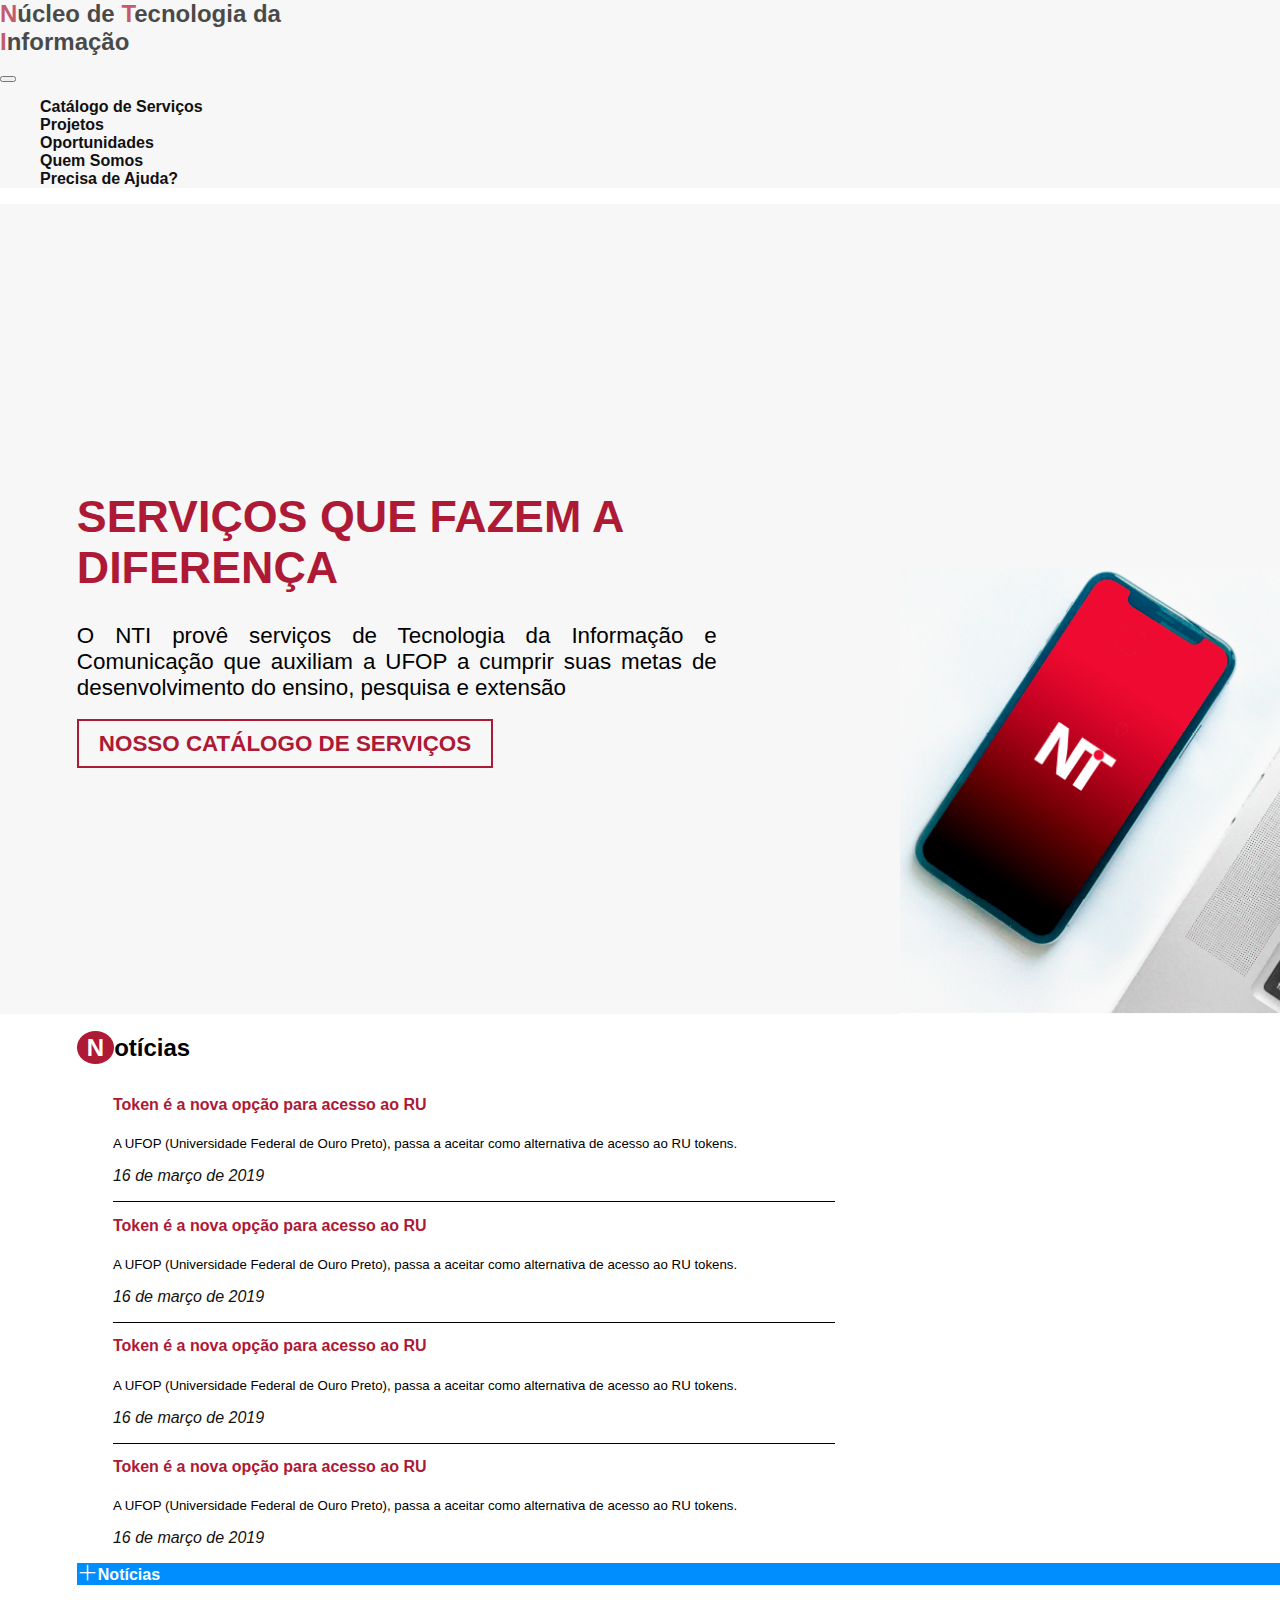
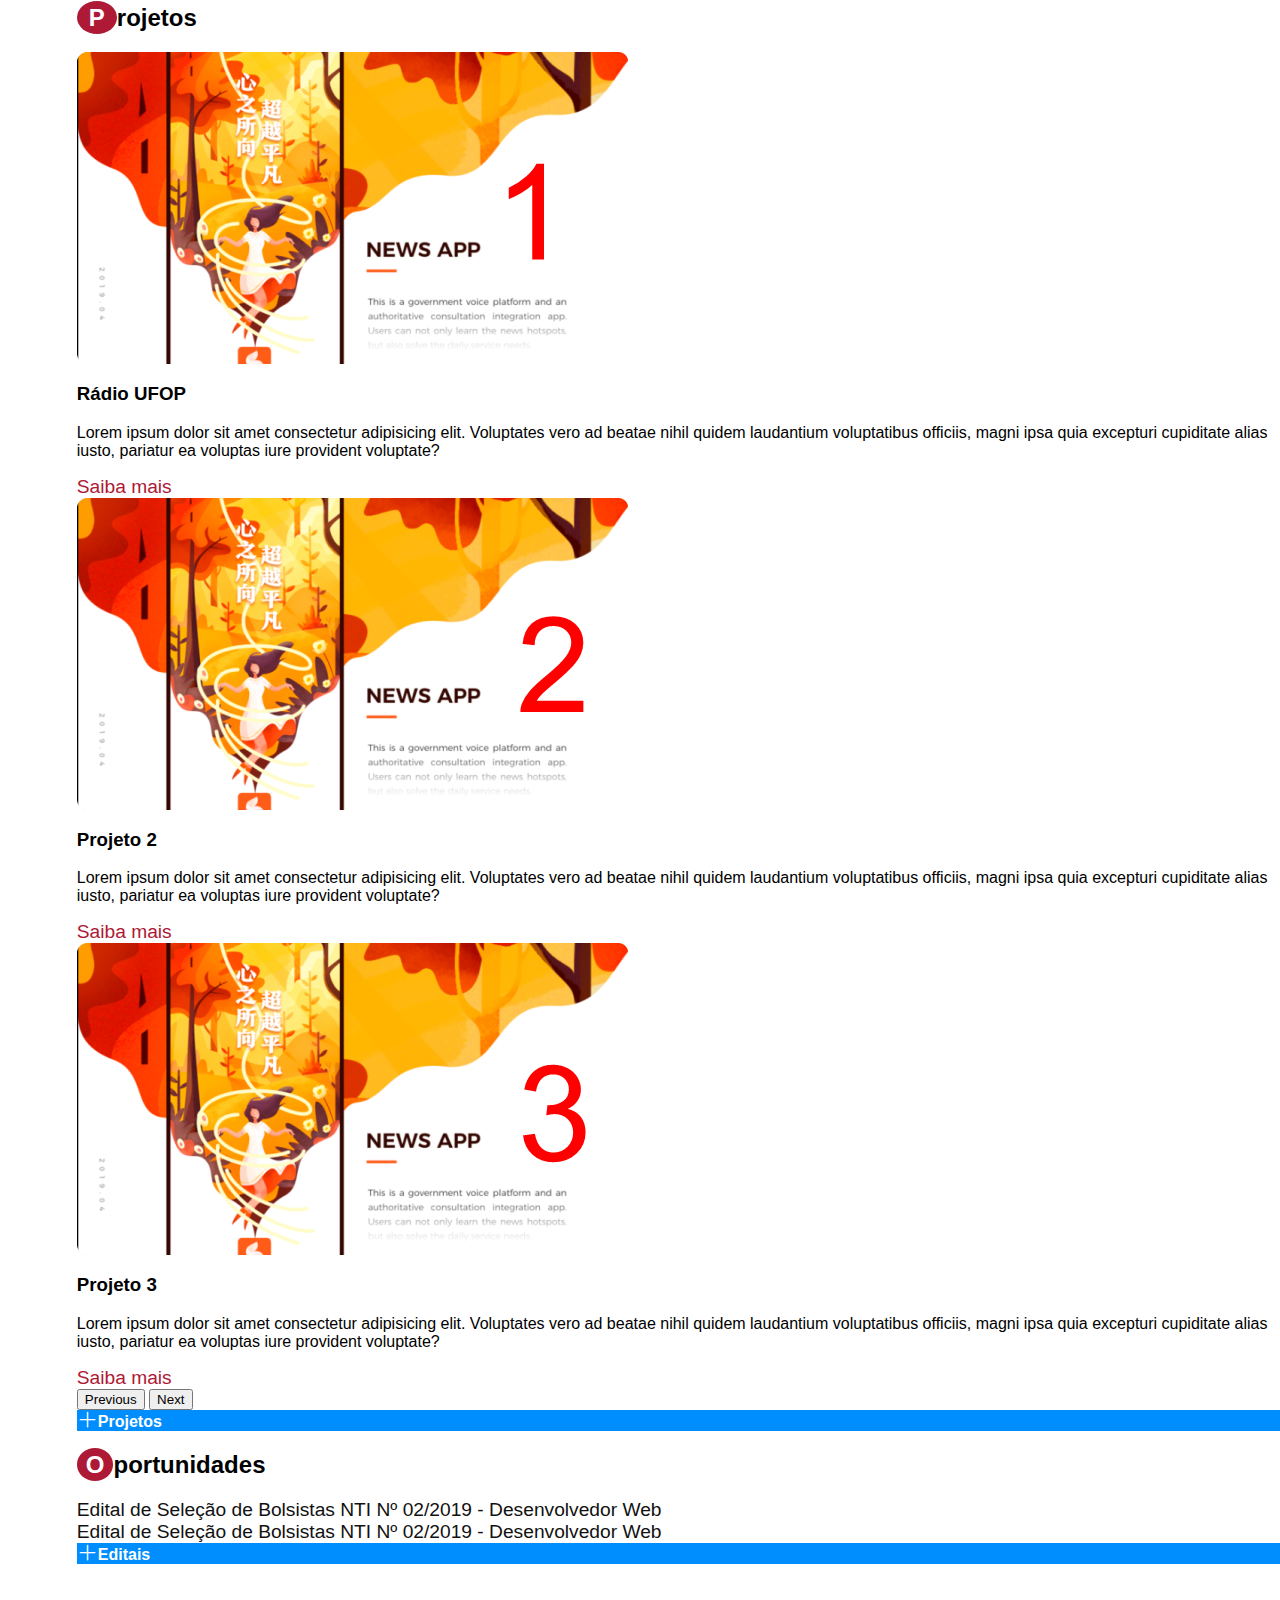
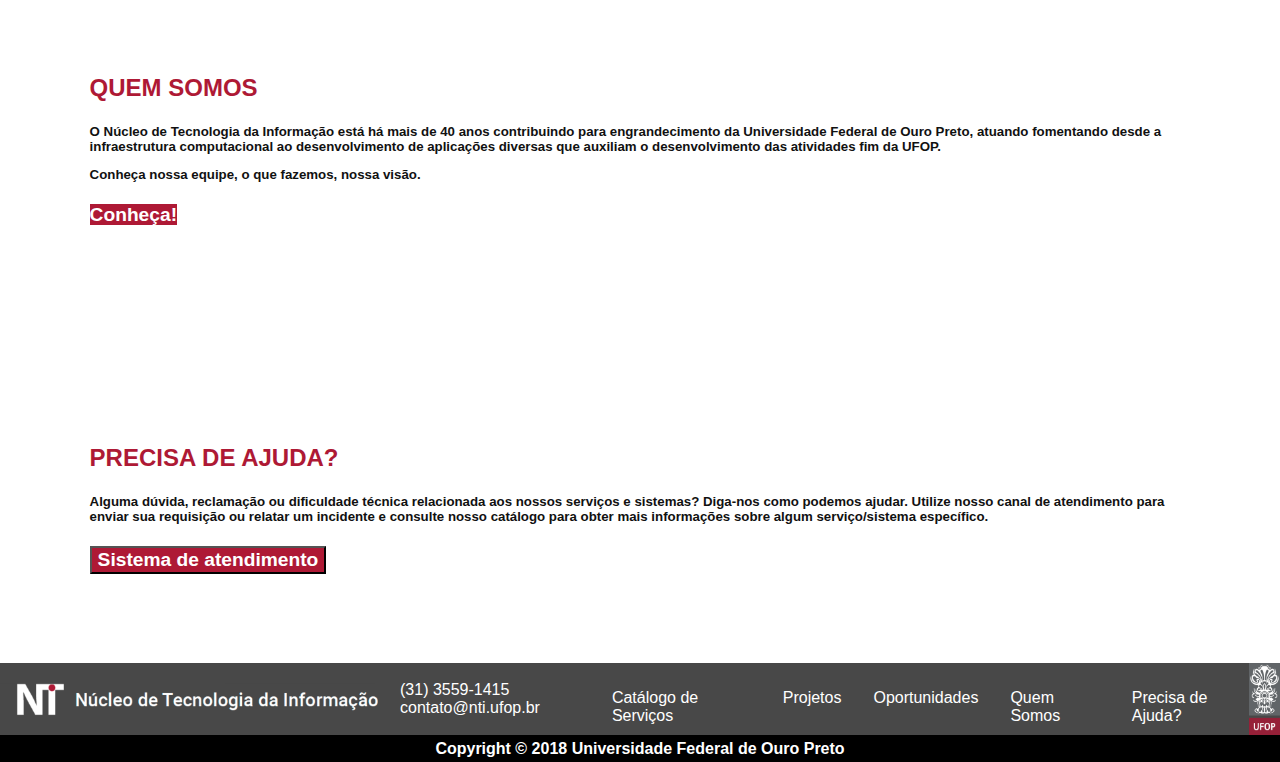
<file: index.html>
<html lang="pt-br">
<head>
    <meta charset="UTF-8">
    <meta http-equiv="X-UA-Compatible" content="IE=edge">
    <meta name="viewport" content="width=device-width, initial-scale=1, minimum-scale=1">
    <title>Núcleo de Tecnologia da Informação</title>
    <!-- CSS only -->
    <link href="https://cdn.jsdelivr.net/npm/bootstrap@5.2.0-beta1/dist/css/bootstrap.min.css" rel="stylesheet" integrity="sha384-0evHe/X+R7YkIZDRvuzKMRqM+OrBnVFBL6DOitfPri4tjfHxaWutUpFmBp4vmVor" crossorigin="anonymous">
    <link rel="stylesheet" href="https://cdn.jsdelivr.net/npm/bootstrap-icons@1.8.3/font/bootstrap-icons.css">
    <link rel="stylesheet" href="css/style.css">
    <!-- JavaScript Bundle with Popper -->
    <script src="https://cdn.jsdelivr.net/npm/bootstrap@5.2.0-beta1/dist/js/bootstrap.bundle.min.js" integrity="sha384-pprn3073KE6tl6bjs2QrFaJGz5/SUsLqktiwsUTF55Jfv3qYSDhgCecCxMW52nD2" crossorigin="anonymous"></script>
</head>
<body>
    <nav class="navbar navbar-expand-lg fixed-top p-3" >
        <div class="container-fluid">
          <a class="navbar-brand" id="logo" href="#">
            <h2><span class="nti-iniciais">N</span>úcleo de <span class="nti-iniciais">T</span>ecnologia da <span class="nti-iniciais">I</span>nformação</h2>
          </a>
          <button class="navbar-toggler" type="button" data-bs-toggle="collapse" data-bs-target="#navbarTogglerDemo01" aria-controls="navbarTogglerDemo01" aria-expanded="false" aria-label="Toggle navigation">
            <span class="navbar-toggler-icon"></span>
          </button>
          <div class="collapse navbar-collapse justify-content-end" id="navbarTogglerDemo01">
              <ul class="navbar-nav text-end" id="nav-list">
                  <li class="nav-item">
                    <a class="nav-link" href="servicosA-Z.html">Catálogo de Serviços</a>
                  </li>
                  <li class="nav-item">
                    <a class="nav-link" href="projetos.html">Projetos</a>
                  </li>
                  <li class="nav-item">
                    <a class="nav-link" href="oportunidades.html">Oportunidades</a>
                  </li>
                  <li class="nav-item">
                    <a class="nav-link" href="quemSomos.html">Quem Somos</a>
                  </li>
                  <li class="nav-item">
                      <a class="nav-link" href="#">Precisa de Ajuda?</a>
                    </li>
              </ul>
          </div>
        </div>
    </nav>
    
    <main>
        <div class="catalogo-main">
            <h1>SERVIÇOS QUE FAZEM A DIFERENÇA</h1>
            <h4>O NTI provê serviços de Tecnologia da Informação e Comunicação que auxiliam a UFOP a cumprir suas metas de desenvolvimento do ensino, pesquisa e extensão</h4>
            <a class="btn rounded-pill text-nowrap shadow-sm mt-5" role="button" href="servicosA-Z.html" id="nossosServiços-btn">NOSSO CATÁLOGO DE SERVIÇOS</a>
        </div>
    </main>
    
    <section class="noticias mt-5">

        <h2><span class="título">N</span>otícias</h2>
        <article class="news-list mt-5">
            <a href="noticiaDescricao.html"><h4>Token é a nova opção para acesso ao RU</h4></a>
            <h5>A UFOP (Universidade Federal de Ouro Preto), passa a aceitar como alternativa de acesso ao RU tokens.</h5>
            <p id="news-date">16 de março de 2019</p>
        </article>
        <span class="linhaH"></span>
        <article class="news-list">
            <a href="noticiaDescricao.html"><h4>Token é a nova opção para acesso ao RU</h4></a>
            <h5>A UFOP (Universidade Federal de Ouro Preto), passa a aceitar como alternativa de acesso ao RU tokens.</h5>
            <p id="news-date">16 de março de 2019</p>
        </article>
        <span class="linhaH"></span>
        <article class="news-list">
            <a href="noticiaDescricao.html"><h4>Token é a nova opção para acesso ao RU</h4></a>
            <h5>A UFOP (Universidade Federal de Ouro Preto), passa a aceitar como alternativa de acesso ao RU tokens.</h5>
            <p id="news-date">16 de março de 2019</p>
        </article>
        <span class="linhaH"></span>
        <article class="news-list mb-3">
            <a href="noticiaDescricao.html"><h4>Token é a nova opção para acesso ao RU</h4></a>
            <h5>A UFOP (Universidade Federal de Ouro Preto), passa a aceitar como alternativa de acesso ao RU tokens.</h5>
            <p id="news-date">16 de março de 2019</p>
        </article>
        <a role="button" class="btn align-self-center rounded-pill px-4 shadow-sm" href="noticias.html" id="ver-mais"><span class="bi bi-plus-lg pe-2" id="mais"></span>Notícias</a>

    </section>
    
    <section class="projetos mt-5">
        <h2><span class="título">P</span>rojetos</h2>
        <div id="carouselProjetos" class="carousel carousel-fade carousel-dark slide" data-bs-ride="carousel">

            <div class="carousel-inner">

              <div class="carousel-item active bg-white row d-flex justify-content-center p-5">
                  <img src="img/p1.png" class="col-5 d-inline-flex border rounded-3 p-0 shadow-sm" alt="...">
                  <div class="d-flex flex-column justify-content-between col-5 ps-4">
                      <div> 
                          <h3>Rádio UFOP</h3>
                          <p>Lorem ipsum dolor sit amet consectetur adipisicing elit. Voluptates vero ad beatae nihil quidem laudantium voluptatibus officiis, magni ipsa quia excepturi cupiditate alias iusto, pariatur ea voluptas iure provident voluptate?</p>
                      </div>                      
                        <a href="projetoDescricao.html" id="maisProjeto">Saiba mais</a>                    
                    </div>
                </div>

              <div class="carousel-item bg-white row d-flex justify-content-center p-5">
                <img src="img/p2.png" class="col-5 d-inline-flex border rounded-3 p-0 shadow-sm" alt="...">
                <div class="d-flex flex-column justify-content-between col-5 ps-4">
                    <div> 
                        <h3>Projeto 2</h3>
                        <p>Lorem ipsum dolor sit amet consectetur adipisicing elit. Voluptates vero ad beatae nihil quidem laudantium voluptatibus officiis, magni ipsa quia excepturi cupiditate alias iusto, pariatur ea voluptas iure provident voluptate?</p>
                    </div>                      
                      <a href="projetoDescricao.html" id="maisProjeto">Saiba mais</a>                    
                  </div>
              </div>

              <div class="carousel-item bg-white row d-flex justify-content-center p-5">
                <img src="img/p3.png" class="col-5 d-inline-flex border rounded-3 p-0 shadow-sm" alt="...">
                <div class="d-flex flex-column justify-content-between col-5 ps-4">
                    <div> 
                        <h3>Projeto 3</h3>
                        <p>Lorem ipsum dolor sit amet consectetur adipisicing elit. Voluptates vero ad beatae nihil quidem laudantium voluptatibus officiis, magni ipsa quia excepturi cupiditate alias iusto, pariatur ea voluptas iure provident voluptate?</p>
                    </div>                      
                      <a href="projetoDescricao.html" id="maisProjeto">Saiba mais</a>                    
                  </div>
              </div>

            </div>
            <button class="carousel-control-prev" type="button" data-bs-target="#carouselProjetos" data-bs-slide="prev">
              <span class="carousel-control-prev-icon" aria-hidden="true"></span>
              <span class="visually-hidden">Previous</span>
            </button>
            <button class="carousel-control-next" type="button" data-bs-target="#carouselProjetos" data-bs-slide="next">
              <span class="carousel-control-next-icon" aria-hidden="true"></span>
              <span class="visually-hidden">Next</span>
            </button>
          </div>
        
        <a role="button" class="btn align-self-center rounded-pill px-4 shadow-sm" href="projetos.html" id="ver-mais"><span class="bi bi-plus-lg pe-2" id="mais"></span>Projetos</a>

    </section>
    
    <section class="oportunidades mt-5">
        <h2><span class="título">O</span>portunidades</h2>
        <a class="h5 p-1 mt-5" id="short-editais" href="#">
                Edital de Seleção de Bolsistas NTI Nº 02/2019 - Desenvolvedor Web
        </a>
        <a class="h5 p-1 mb-4" id="short-editais" href="#">
            Edital de Seleção de Bolsistas NTI Nº 02/2019 - Desenvolvedor Web
        </a>
            
        
        <a role="button" class="btn align-self-center rounded-pill px-4 shadow-sm mb-5" href="oportunidades.html" id="ver-mais"><span class="bi bi-plus-lg pe-2" id="mais"></span>Editais</a>
    </section>

    <section class="quemSomos border rounded-3 shadow-sm mb-1">
        <h2 class="mb-3">Quem Somos</h2>
        <h5 class="lh-lg p-1">O Núcleo de Tecnologia da Informação está há mais de 40 anos contribuindo para engrandecimento da Universidade Federal de Ouro Preto, atuando fomentando
        desde a infraestrutura computacional ao desenvolvimento de aplicações diversas que auxiliam o desenvolvimento das atividades fim da UFOP.
            <p>Conheça nossa equipe, o que fazemos, nossa visão.</p>
        </h5>
        <a role="button" type="button" class="btn rounded-pill shadow-sm px-4" href="quemSomos.html" id="conheça-btn">Conheça!</a>
    </section>
    <br>
    <section class="ajuda border rounded-3 shadow-sm mt-1">
        <h2 class="mb-3">Precisa de ajuda?</h2>
        <h5 class="lh-lg p-1">Alguma dúvida, reclamação ou dificuldade técnica relacionada aos nossos serviços e sistemas? Diga-nos como podemos ajudar. Utilize nosso canal de atendimento
            para enviar sua requisição ou relatar um incidente e consulte nosso catálogo para obter mais informações sobre algum serviço/sistema específico.
        </h5>
        <button type="button" class="btn rounded-pill shadow-sm px-4" id="conheça-btn">Sistema de atendimento</button>
    </section>

    <footer class="d-flex justify-content-around align-items-center">

        <a class="logo_footer" href="#">
            <img src="img/logo_footer.PNG">
        </a>                
        <span class="contato">
            (31) 3559-1415
            <br><a href="maito:contato@nti.ufop.br">contato@nti.ufop.br</a>
        </span>
        
        <ul class="footer-list">
            <li><a href="servicosA-Z.html">Catálogo de Serviços</a></li>
            <li><a href="projetos.html">Projetos</a></li>
            <li><a href="oportunidades.html">Oportunidades</a></li>
            <li><a href="quemSomos.html">Quem Somos</a></li>
            <li><a href="#">Precisa de Ajuda?</a></li>            
        </ul>

        <span id="logo-Ufop">
            <img src="img/UFOP.png">
        </span>
        
    </footer>
    <div class="copyright">
        <span>Copyright © 2018 Universidade Federal de Ouro Preto</span>
    </div>  

</body>
</html>
</file>
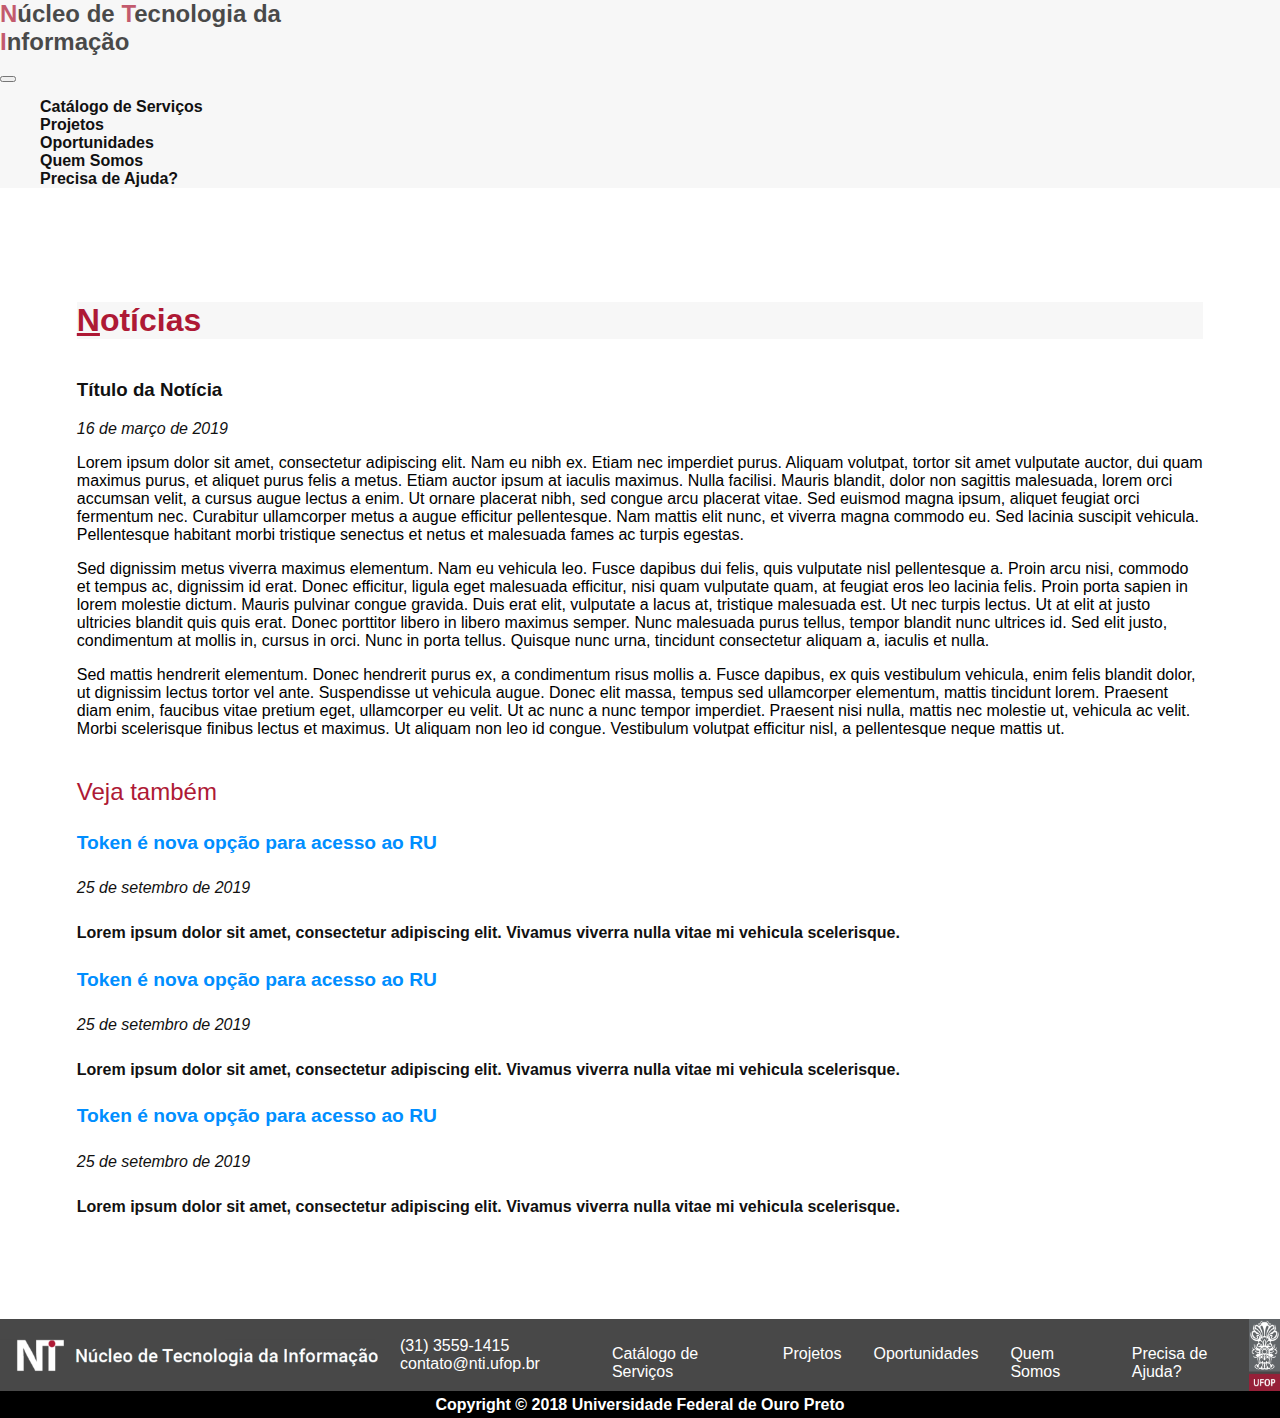
<file: noticiaDescricao.html>
<html lang="pt-br">
<head>
    <meta charset="UTF-8">
    <meta http-equiv="X-UA-Compatible" content="IE=edge">
    <meta name="viewport" content="width=device-width, initial-scale=1, minimum-scale=1">
    <title>Catálogo de Serviços - NTI</title>
    <!-- CSS only -->
    <link href="https://cdn.jsdelivr.net/npm/bootstrap@5.2.0-beta1/dist/css/bootstrap.min.css" rel="stylesheet" integrity="sha384-0evHe/X+R7YkIZDRvuzKMRqM+OrBnVFBL6DOitfPri4tjfHxaWutUpFmBp4vmVor" crossorigin="anonymous">
    <link rel="stylesheet" href="https://cdn.jsdelivr.net/npm/bootstrap-icons@1.8.3/font/bootstrap-icons.css">
    <link rel="stylesheet" href="css/style.css">
    <!-- JavaScript Bundle with Popper -->
    <script src="https://cdn.jsdelivr.net/npm/bootstrap@5.2.0-beta1/dist/js/bootstrap.bundle.min.js" integrity="sha384-pprn3073KE6tl6bjs2QrFaJGz5/SUsLqktiwsUTF55Jfv3qYSDhgCecCxMW52nD2" crossorigin="anonymous"></script>
</head>
<body>
    <nav class="navbar navbar-expand-lg fixed-top p-3">
        <div class="container-fluid">
          <a class="navbar-brand" id="logo" href="index.html">
            <h2><span class="nti-iniciais">N</span>úcleo de <span class="nti-iniciais">T</span>ecnologia da <span class="nti-iniciais">I</span>nformação</h2>
          </a>
          <button class="navbar-toggler" type="button" data-bs-toggle="collapse" data-bs-target="#navbarTogglerDemo01" aria-controls="navbarTogglerDemo01" aria-expanded="false" aria-label="Toggle navigation">
            <span class="navbar-toggler-icon"></span>
          </button>
          <div class="collapse navbar-collapse justify-content-end" id="navbarTogglerDemo01">
                <ul class="navbar-nav text-end" id="nav-list">
                    <li class="nav-item">
                        <a class="nav-link" href="servicosA-Z.html">Catálogo de Serviços</a>
                    </li>
                    <li class="nav-item">
                        <a class="nav-link" href="projetos.html">Projetos</a>
                    </li>
                    <li class="nav-item">
                        <a class="nav-link" href="oportunidades.html">Oportunidades</a>
                    </li>
                    <li class="nav-item">
                        <a class="nav-link" href="quemSomos.html">Quem Somos</a>
                    </li>
                    <li class="nav-item">
                        <a class="nav-link" href="#">Precisa de Ajuda?</a>
                    </li>
                </ul>
          </div>
        </div>
    </nav>

    <div class="serviços-page row row-cols-1 mt-5">
        <div class="navbar bg-white mb-4">
            <h1 class="page-title"><span>N</span>otícias</h1>
        </div>
            
        <section id="noticias-page">
            <article class="mt-3 ms-0" id="noticia-descricao">
                <h3>Título da Notícia</h3>
                <p id="news-date">16 de março de 2019</p>
                <div id="noticia-text">
                    <p class="mt-4">Lorem ipsum dolor sit amet, consectetur adipiscing elit. Nam eu nibh ex. Etiam nec imperdiet purus. Aliquam volutpat, tortor sit amet vulputate auctor, dui quam maximus
                        purus, et aliquet purus felis a metus. Etiam auctor ipsum at iaculis maximus. Nulla facilisi. Mauris blandit, dolor non sagittis malesuada, lorem orci accumsan velit, a cursus
                        augue lectus a enim. Ut ornare placerat nibh, sed congue arcu placerat vitae. Sed euismod magna ipsum, aliquet feugiat orci fermentum nec. Curabitur ullamcorper metus
                        a augue efficitur pellentesque. Nam mattis elit nunc, et viverra magna commodo eu. Sed lacinia suscipit vehicula. Pellentesque habitant morbi tristique senectus et netus
                        et malesuada fames ac turpis egestas.
                    </p>
                    <p class="mt-4">Sed dignissim metus viverra maximus elementum. Nam eu vehicula leo. Fusce dapibus dui felis, quis vulputate nisl pellentesque a. Proin arcu nisi, commodo et tempus ac,
                        dignissim id erat. Donec efficitur, ligula eget malesuada efficitur, nisi quam vulputate quam, at feugiat eros leo lacinia felis. Proin porta sapien in lorem molestie dictum.
                        Mauris pulvinar congue gravida. Duis erat elit, vulputate a lacus at, tristique malesuada est. Ut nec turpis lectus. Ut at elit at justo ultricies blandit quis quis erat. Donec
                        porttitor libero in libero maximus semper. Nunc malesuada purus tellus, tempor blandit nunc ultrices id. Sed elit justo, condimentum at mollis in, cursus in orci. Nunc in
                        porta tellus. Quisque nunc urna, tincidunt consectetur aliquam a, iaculis et nulla.
                    </p>
                    <p class="mt-4">Sed mattis hendrerit elementum. Donec hendrerit purus ex, a condimentum risus mollis a. Fusce dapibus, ex quis vestibulum vehicula, enim felis blandit dolor, ut
                        dignissim lectus tortor vel ante. Suspendisse ut vehicula augue. Donec elit massa, tempus sed ullamcorper elementum, mattis tincidunt lorem. Praesent diam enim,
                        faucibus vitae pretium eget, ullamcorper eu velit. Ut ac nunc a nunc tempor imperdiet. Praesent nisi nulla, mattis nec molestie ut, vehicula ac velit. Morbi scelerisque
                        finibus lectus et maximus. Ut aliquam non leo id congue. Vestibulum volutpat efficitur nisl, a pellentesque neque mattis ut.
                    </p>
                </div>   

            </article>
        </section>
        <section class="veja-tambem mt-3 p-5">
            <h3 class="text-center pb-4">Veja também</h3>
            <div class="d-flex justify-content-around mx-5 px-5">
                <a class="col-3 border rounded-3 shadow-sm p-3" id="news-veja" href="#">
                    <h4 class="mb-0 pb-0">Token é nova opção para acesso
                        ao RU</h4>
                    <p id="news-date">25 de setembro de 2019</p>
                    <h5>Lorem ipsum dolor sit amet, consectetur
                        adipiscing elit. Vivamus viverra nulla vitae
                        mi vehicula scelerisque.</h5>
                </a>
                
                <a class="col-3 border rounded-3 shadow-sm p-3" id="news-veja" href="#">
                    <h4 class="mb-0 pb-0">Token é nova opção para acesso
                        ao RU</h4>
                    <p id="news-date">25 de setembro de 2019</p>
                    <h5>Lorem ipsum dolor sit amet, consectetur
                        adipiscing elit. Vivamus viverra nulla vitae
                        mi vehicula scelerisque.</h5>
                </a>

                <a class="col-3 border rounded-3 shadow-sm p-3" id="news-veja" href="#">
                    <h4 class="mb-0 pb-0">Token é nova opção para acesso
                        ao RU</h4>
                    <p id="news-date">25 de setembro de 2019</p>
                    <h5>Lorem ipsum dolor sit amet, consectetur
                        adipiscing elit. Vivamus viverra nulla vitae
                        mi vehicula scelerisque.</h5>
                </a>
            </div>
        </section>
        
    </div>
    
    
   <footer class="d-flex justify-content-around align-items-center">

        <a class="logo_footer" href="index.html">
            <img src="img/logo_footer.PNG">
        </a>                
        <span class="contato">
            (31) 3559-1415
            <br><a href="maito:contato@nti.ufop.br">contato@nti.ufop.br</a>
        </span>
        
        <ul class="footer-list">
            <li><a href="servicosA-Z.html">Catálogo de Serviços</a></li>
            <li><a href="projetos.html">Projetos</a></li>
            <li><a href="oportunidades.html">Oportunidades</a></li>
            <li><a href="quemSomos.html">Quem Somos</a></li>
            <li><a href="#">Precisa de Ajuda?</a></li>
            
        </ul>

        <span id="logo-Ufop">
            <img src="img/UFOP.png">
        </span>
        
    </footer>
    <div class="copyright">
        <span>Copyright © 2018 Universidade Federal de Ouro Preto</span>
    </div>
    
</body>
</html>
</file>
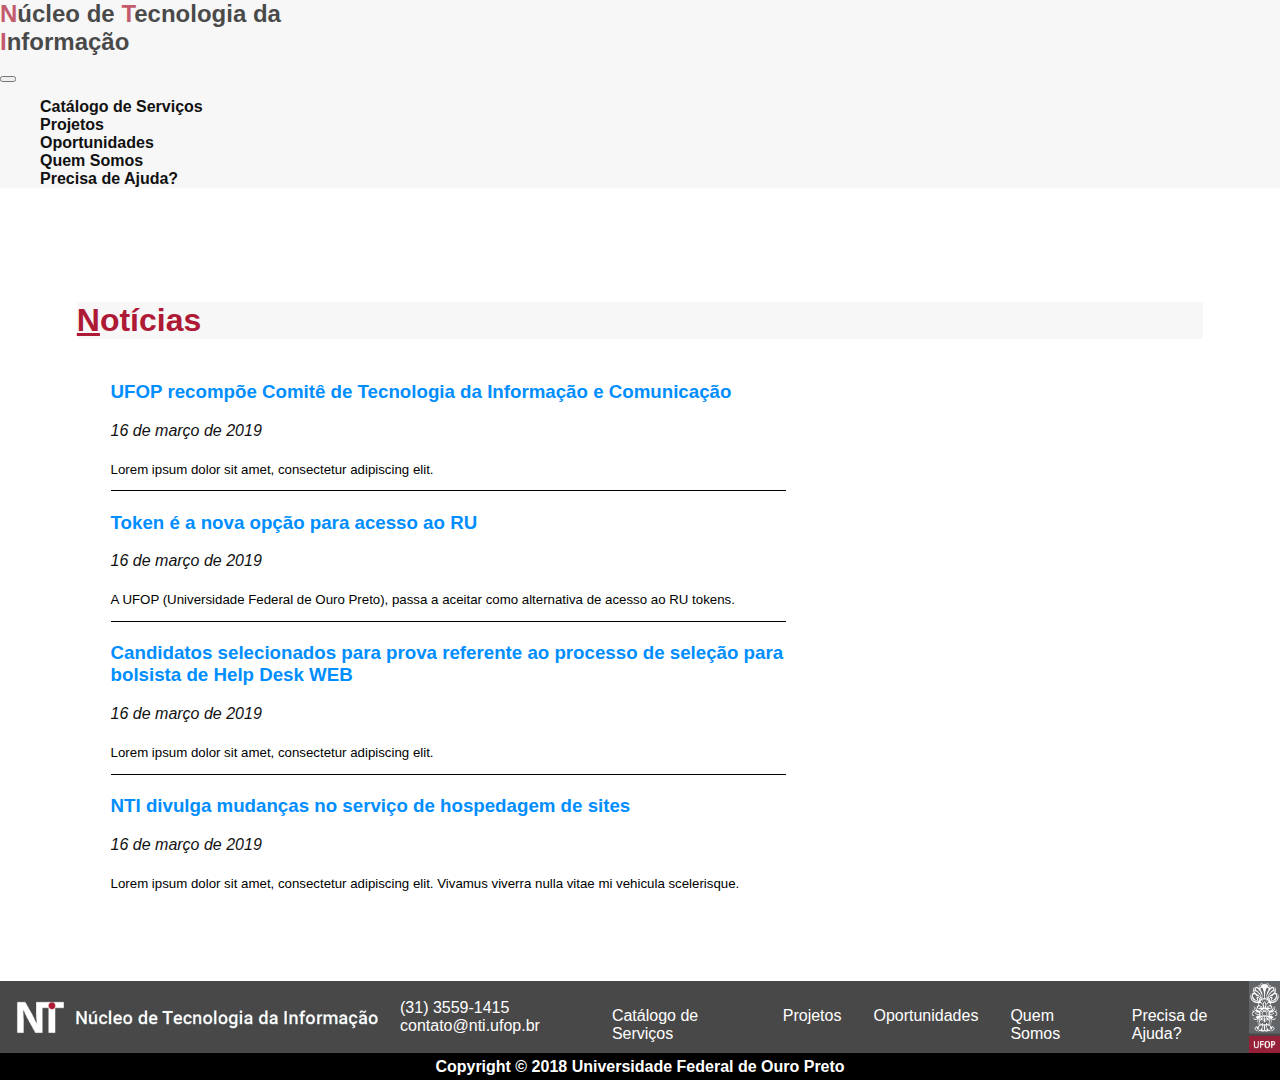
<file: noticias.html>
<html lang="pt-br">
<head>
    <meta charset="UTF-8">
    <meta http-equiv="X-UA-Compatible" content="IE=edge">
    <meta name="viewport" content="width=device-width, initial-scale=1, minimum-scale=1">
    <title>Catálogo de Serviços - NTI</title>
    <!-- CSS only -->
    <link href="https://cdn.jsdelivr.net/npm/bootstrap@5.2.0-beta1/dist/css/bootstrap.min.css" rel="stylesheet" integrity="sha384-0evHe/X+R7YkIZDRvuzKMRqM+OrBnVFBL6DOitfPri4tjfHxaWutUpFmBp4vmVor" crossorigin="anonymous">
    <link rel="stylesheet" href="https://cdn.jsdelivr.net/npm/bootstrap-icons@1.8.3/font/bootstrap-icons.css">
    <link rel="stylesheet" href="css/style.css">
    <!-- JavaScript Bundle with Popper -->
    <script src="https://cdn.jsdelivr.net/npm/bootstrap@5.2.0-beta1/dist/js/bootstrap.bundle.min.js" integrity="sha384-pprn3073KE6tl6bjs2QrFaJGz5/SUsLqktiwsUTF55Jfv3qYSDhgCecCxMW52nD2" crossorigin="anonymous"></script>
</head>
<body>
    <nav class="navbar navbar-expand-lg fixed-top p-3">
        <div class="container-fluid">
          <a class="navbar-brand" id="logo" href="index.html">
            <h2><span class="nti-iniciais">N</span>úcleo de <span class="nti-iniciais">T</span>ecnologia da <span class="nti-iniciais">I</span>nformação</h2>
          </a>
          <button class="navbar-toggler" type="button" data-bs-toggle="collapse" data-bs-target="#navbarTogglerDemo01" aria-controls="navbarTogglerDemo01" aria-expanded="false" aria-label="Toggle navigation">
            <span class="navbar-toggler-icon"></span>
          </button>
          <div class="collapse navbar-collapse justify-content-end" id="navbarTogglerDemo01">
                <ul class="navbar-nav text-end" id="nav-list">
                    <li class="nav-item">
                        <a class="nav-link" href="servicosA-Z.html">Catálogo de Serviços</a>
                    </li>
                    <li class="nav-item">
                        <a class="nav-link" href="projetos.html">Projetos</a>
                    </li>
                    <li class="nav-item">
                        <a class="nav-link" href="oportunidades.html">Oportunidades</a>
                    </li>
                    <li class="nav-item">
                        <a class="nav-link" href="quemSomos.html">Quem Somos</a>
                    </li>
                    <li class="nav-item">
                        <a class="nav-link" href="#">Precisa de Ajuda?</a>
                    </li>
                </ul>
          </div>
        </div>
    </nav>

    <div class="serviços-page row row-cols-1 mt-5">
        <div class="navbar bg-white mb-4">
            <h1 class="page-title"><span>N</span>otícias</h1>
        </div>
            
        <section id="noticias-page">
            <article class="news-list mt-3 ms-0">
                <a href=""><h3>UFOP recompõe Comitê de Tecnologia da Informação e Comunicação</h3></a>
                <p id="news-date">16 de março de 2019</p>
                <h5>Lorem ipsum dolor sit amet, consectetur adipiscing elit.</h5>
            </article>
            <span class="linhaH ms-0"></span>
            <article class="news-list ms-0">
                <a href=""><h3>Token é a nova opção para acesso ao RU</h3></a>
                <p id="news-date">16 de março de 2019</p>
                <h5>A UFOP (Universidade Federal de Ouro Preto), passa a aceitar como alternativa de acesso ao RU tokens.</h5>
            </article>
            <span class="linhaH ms-0"></span>
            <article class="news-list ms-0">
                <a href=""><h3>Candidatos selecionados para prova referente ao processo de seleção
                    para bolsista de Help Desk WEB</h3></a>
                <p id="news-date">16 de março de 2019</p>
                <h5>Lorem ipsum dolor sit amet, consectetur adipiscing elit.</h5>
            </article>
            <span class="linhaH ms-0"></span>
            <article class="news-list mb-3 ms-0">
                <a href=""><h3>NTI divulga mudanças no serviço de hospedagem de sites</h3></a>
                <p id="news-date">16 de março de 2019</p>
                <h5>Lorem ipsum dolor sit amet, consectetur adipiscing elit. Vivamus viverra nulla vitae mi vehicula scelerisque.</h5>
            </article>
        </section>
        
    </div>
    
    
   <footer class="d-flex justify-content-around align-items-center">

        <a class="logo_footer" href="index.html">
            <img src="img/logo_footer.PNG">
        </a>                
        <span class="contato">
            (31) 3559-1415
            <br><a href="maito:contato@nti.ufop.br">contato@nti.ufop.br</a>
        </span>
        
        <ul class="footer-list">
            <li><a href="servicosA-Z.html">Catálogo de Serviços</a></li>
            <li><a href="projetos.html">Projetos</a></li>
            <li><a href="oportunidades.html">Oportunidades</a></li>
            <li><a href="quemSomos.html">Quem Somos</a></li>
            <li><a href="#">Precisa de Ajuda?</a></li>
            
        </ul>

        <span id="logo-Ufop">
            <img src="img/UFOP.png">
        </span>
        
    </footer>
    <div class="copyright">
        <span>Copyright © 2018 Universidade Federal de Ouro Preto</span>
    </div>
    
</body>
</html>
</file>
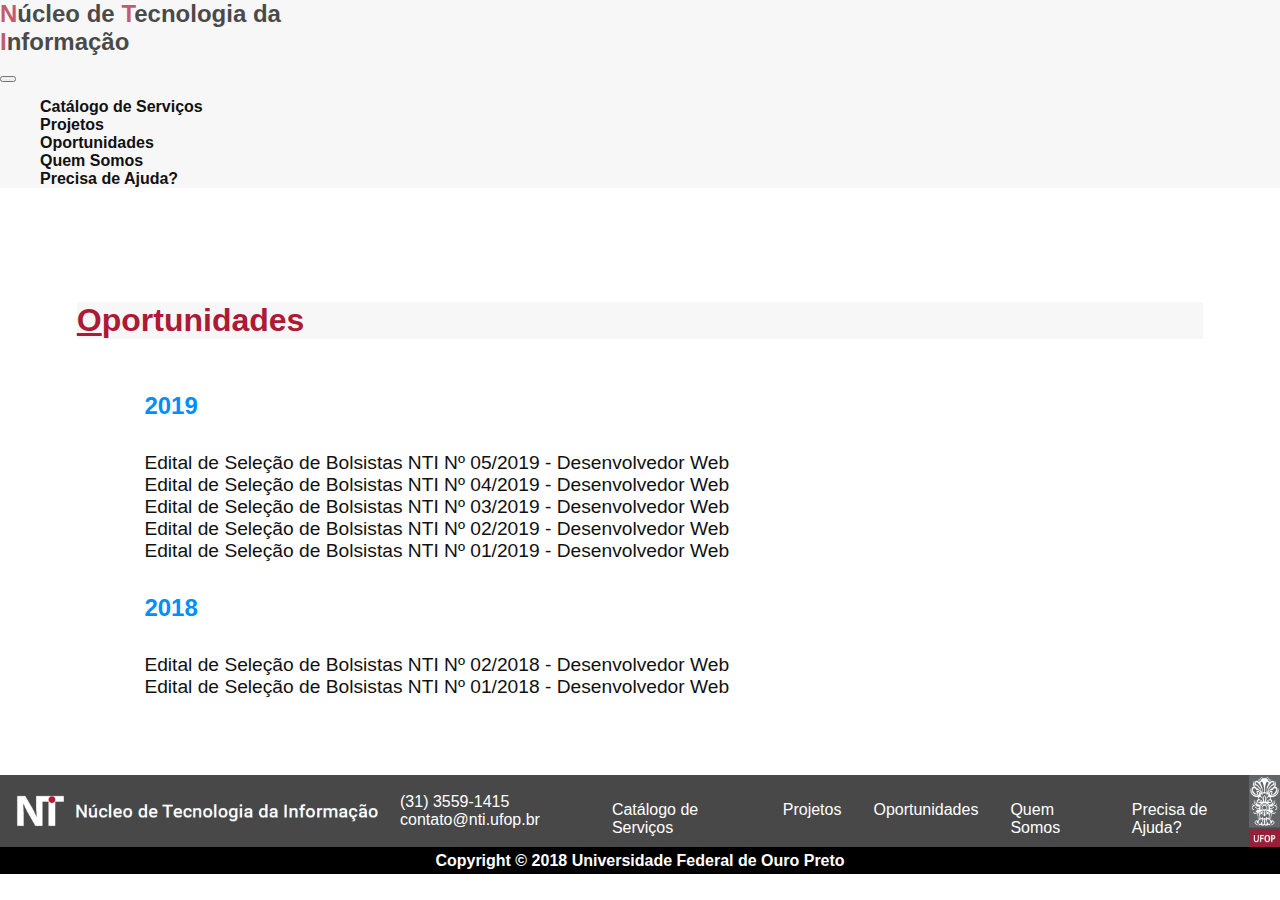
<file: oportunidades.html>
<html lang="pt-br">
<head>
    <meta charset="UTF-8">
    <meta http-equiv="X-UA-Compatible" content="IE=edge">
    <meta name="viewport" content="width=device-width, initial-scale=1, minimum-scale=1">
    <title>Catálogo de Serviços - NTI</title>
    <!-- CSS only -->
    <link href="https://cdn.jsdelivr.net/npm/bootstrap@5.2.0-beta1/dist/css/bootstrap.min.css" rel="stylesheet" integrity="sha384-0evHe/X+R7YkIZDRvuzKMRqM+OrBnVFBL6DOitfPri4tjfHxaWutUpFmBp4vmVor" crossorigin="anonymous">
    <link rel="stylesheet" href="https://cdn.jsdelivr.net/npm/bootstrap-icons@1.8.3/font/bootstrap-icons.css">
    <link rel="stylesheet" href="css/style.css">
    <!-- JavaScript Bundle with Popper -->
    <script src="https://cdn.jsdelivr.net/npm/bootstrap@5.2.0-beta1/dist/js/bootstrap.bundle.min.js" integrity="sha384-pprn3073KE6tl6bjs2QrFaJGz5/SUsLqktiwsUTF55Jfv3qYSDhgCecCxMW52nD2" crossorigin="anonymous"></script>
</head>
<body>
    <nav class="navbar navbar-expand-lg fixed-top p-3">
        <div class="container-fluid">
          <a class="navbar-brand" id="logo" href="index.html">
            <h2><span class="nti-iniciais">N</span>úcleo de <span class="nti-iniciais">T</span>ecnologia da <span class="nti-iniciais">I</span>nformação</h2>
          </a>
          <button class="navbar-toggler" type="button" data-bs-toggle="collapse" data-bs-target="#navbarTogglerDemo01" aria-controls="navbarTogglerDemo01" aria-expanded="false" aria-label="Toggle navigation">
            <span class="navbar-toggler-icon"></span>
          </button>
          <div class="collapse navbar-collapse justify-content-end" id="navbarTogglerDemo01">
                <ul class="navbar-nav text-end" id="nav-list">
                    <li class="nav-item">
                        <a class="nav-link" href="servicosA-Z.html">Catálogo de Serviços</a>
                    </li>
                    <li class="nav-item">
                        <a class="nav-link" href="projetos.html">Projetos</a>
                    </li>
                    <li class="nav-item">
                        <a class="nav-link active" aria-current="page" href="#">Oportunidades</a>
                    </li>
                    <li class="nav-item">
                        <a class="nav-link" href="quemSomos.html">Quem Somos</a>
                    </li>
                    <li class="nav-item">
                        <a class="nav-link" href="#">Precisa de Ajuda?</a>
                    </li>
                </ul>
            </div>
        </div>
    </nav>

    <div class="serviços-page row row-cols-1 mt-5">
        <div class="navbar bg-white mb-4">
            <h1 class="page-title"><span>O</span>portunidades</h1>
        </div>
            
        <section class="oportunidades my-3">
            <h4 class="my-3" id="ano-editais"> 2019 </h4>
            <a class="h5 p-1" id="short-editais" href="">
                Edital de Seleção de Bolsistas NTI Nº 05/2019 - Desenvolvedor Web
            </a>
            <a class="h5 p-1" id="short-editais" href="">
                Edital de Seleção de Bolsistas NTI Nº 04/2019 - Desenvolvedor Web
            </a>
            <a class="h5 p-1" id="short-editais" href="">
                Edital de Seleção de Bolsistas NTI Nº 03/2019 - Desenvolvedor Web
            </a>
            <a class="h5 p-1" id="short-editais" href="">
                Edital de Seleção de Bolsistas NTI Nº 02/2019 - Desenvolvedor Web
            </a>
            <a class="h5 p-1" id="short-editais" href="">
                Edital de Seleção de Bolsistas NTI Nº 01/2019 - Desenvolvedor Web
            </a>
        </section>
        <section class="oportunidades my-3">
            <h4 class="my-3" id="ano-editais"> 2018 </h4>
            <a class="h5 p-1" id="short-editais" href="">
                Edital de Seleção de Bolsistas NTI Nº 02/2018 - Desenvolvedor Web
            </a>
            <a class="h5 p-1" id="short-editais" href="">
                Edital de Seleção de Bolsistas NTI Nº 01/2018 - Desenvolvedor Web
            </a>
        </section>
    </div>
    
    
   <footer class="d-flex justify-content-around align-items-center">

        <a class="logo_footer" href="index.html">
            <img src="img/logo_footer.PNG">
        </a>                
        <span class="contato">
            (31) 3559-1415
            <br><a href="maito:contato@nti.ufop.br">contato@nti.ufop.br</a>
        </span>
        
        <ul class="footer-list">
            <li><a href="servicosA-Z.html">Catálogo de Serviços</a></li>
            <li><a href="projetos.html">Projetos</a></li>
            <li><a href="#">Oportunidades</a></li>
            <li><a href="quemSomos.html">Quem Somos</a></li>
            <li><a href="#">Precisa de Ajuda?</a></li>
            
        </ul>

        <span id="logo-Ufop">
            <img src="img/UFOP.png">
        </span>
        
    </footer>
    <div class="copyright">
        <span>Copyright © 2018 Universidade Federal de Ouro Preto</span>
    </div>
    
</body>
</html>
</file>
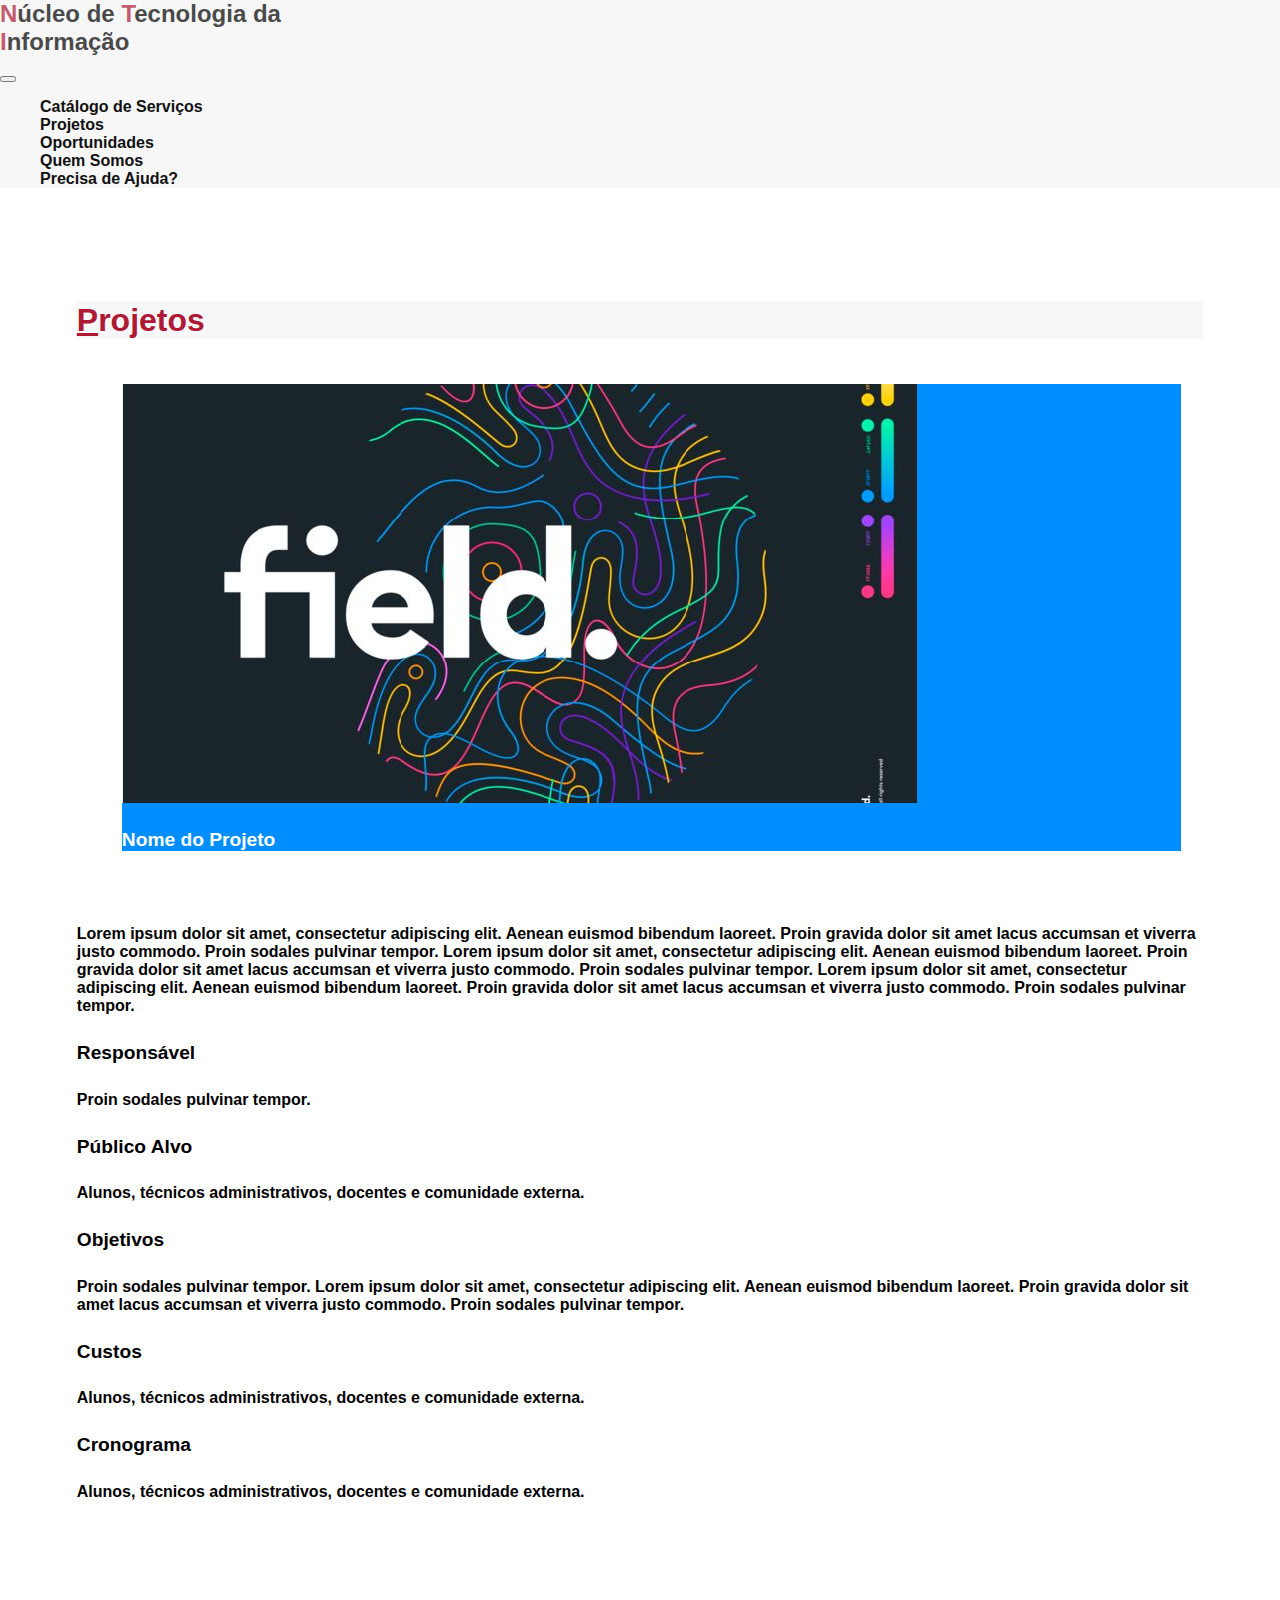
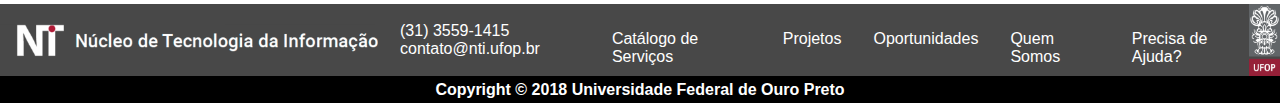
<file: projetoDescricao.html>
<html lang="pt-br">
<head>
    <meta charset="UTF-8">
    <meta http-equiv="X-UA-Compatible" content="IE=edge">
    <meta name="viewport" content="width=device-width, initial-scale=1, minimum-scale=1">
    <title>Catálogo de Serviços - NTI</title>
    <!-- CSS only -->
    <link href="https://cdn.jsdelivr.net/npm/bootstrap@5.2.0-beta1/dist/css/bootstrap.min.css" rel="stylesheet" integrity="sha384-0evHe/X+R7YkIZDRvuzKMRqM+OrBnVFBL6DOitfPri4tjfHxaWutUpFmBp4vmVor" crossorigin="anonymous">
    <link rel="stylesheet" href="https://cdn.jsdelivr.net/npm/bootstrap-icons@1.8.3/font/bootstrap-icons.css">
    <link rel="stylesheet" href="css/style.css">
    <!-- JavaScript Bundle with Popper -->
    <script src="https://cdn.jsdelivr.net/npm/bootstrap@5.2.0-beta1/dist/js/bootstrap.bundle.min.js" integrity="sha384-pprn3073KE6tl6bjs2QrFaJGz5/SUsLqktiwsUTF55Jfv3qYSDhgCecCxMW52nD2" crossorigin="anonymous"></script>
</head>
<body>
    <nav class="navbar navbar-expand-lg fixed-top p-3">
        <div class="container-fluid">
            <a class="navbar-brand" id="logo" href="index.html">
            <h2><span class="nti-iniciais">N</span>úcleo de <span class="nti-iniciais">T</span>ecnologia da <span class="nti-iniciais">I</span>nformação</h2>
            </a>
            <button class="navbar-toggler" type="button" data-bs-toggle="collapse" data-bs-target="#navbarTogglerDemo01" aria-controls="navbarTogglerDemo01" aria-expanded="false" aria-label="Toggle navigation">
                <span class="navbar-toggler-icon"></span>
            </button>
                <div class="collapse navbar-collapse justify-content-end" id="navbarTogglerDemo01">
                    <ul class="navbar-nav text-end" id="nav-list">
                        <li class="nav-item">
                        <a class="nav-link" href="servicosA-Z.html">Catálogo de Serviços</a>
                        </li>
                        <li class="nav-item">
                        <a class="nav-link" href="projetos.html">Projetos</a>
                        </li>
                        <li class="nav-item">
                        <a class="nav-link" href="oportunidades.html">Oportunidades</a>
                        </li>
                        <li class="nav-item">
                        <a class="nav-link" href="quemSomos.html">Quem Somos</a>
                        </li>
                        <li class="nav-item">
                            <a class="nav-link" href="#">Precisa de Ajuda?</a>
                        </li>
                    </ul>
                </div>
        </div>
    </nav>

    <div class="serviços-page row row-cols-1 mt-5">
        <div class="navbar bg-white mb-4">
            <h1 class="page-title"><span>P</span>rojetos</h1>
        </div>
        <div class="categorias-container">
            <section class="row d-flex align-items-center" id="descricaoProjeto">
                <div class="item-categ col-5 card shadow-sm rounded-3 p-0 m-4" >                    
                    
                    <div class="card-body p-0 rounded-3" id="cardDescProjeto">
                        
                        <img src="img/card-img.JPG" class="card-img p-0" alt="...">
                        <h4 class="card-title m-3">Nome do Projeto</h4>                                               
                    </div>
                </div>
                
                <div class="col-6">
                    <h5 class="lh-lg">Lorem ipsum dolor sit amet, consectetur adipiscing elit. Aenean euismod bibendum laoreet.
                        Proin gravida dolor sit amet lacus accumsan et viverra justo commodo. Proin sodales
                        pulvinar tempor. Lorem ipsum dolor sit amet, consectetur adipiscing elit. Aenean euismod
                        bibendum laoreet. Proin gravida dolor sit amet lacus accumsan et viverra justo commodo.
                        Proin sodales pulvinar tempor. Lorem ipsum dolor sit amet, consectetur adipiscing elit.
                        Aenean euismod bibendum laoreet. Proin gravida dolor sit amet lacus accumsan et viverra
                        justo commodo. Proin sodales pulvinar tempor.</h5>
                </div>
            </section>
            <section class="my-4 p-2" id="subTitulo-Descricao">
                <h4>Responsável</h4>
                <h5>Proin sodales pulvinar tempor.</h5>
            </section>
            <section class="my-4 p-2" id="subTitulo-Descricao">
                <h4>Público Alvo</h4>
                <h5>Alunos, técnicos administrativos, docentes e comunidade externa.</h5>
            </section>
            <section class="my-4 p-2" id="subTitulo-Descricao">
                <h4>Objetivos</h4>
                <h5>Proin sodales pulvinar tempor. Lorem ipsum dolor sit amet, consectetur adipiscing elit. Aenean euismod bibendum laoreet. Proin gravida dolor sit amet lacus
                    accumsan et viverra justo commodo. Proin sodales pulvinar tempor.</h5>
            </section>
            <section class="my-4 p-2" id="subTitulo-Descricao">
                <h4>Custos</h4>
                <h5>Alunos, técnicos administrativos, docentes e comunidade externa.</h5>
            </section>
            <section class="mt-4 p-2" id="subTitulo-Descricao">
                <h4>Cronograma</h4>
                <h5>Alunos, técnicos administrativos, docentes e comunidade externa.</h5>
            </section>
        </div>
        
    </div>
    
    
    <footer class="d-flex justify-content-around align-items-center">

        <a class="logo_footer" href="index.html">
            <img src="img/logo_footer.PNG">
        </a>                
        <span class="contato">
            (31) 3559-1415
            <br><a href="maito:contato@nti.ufop.br">contato@nti.ufop.br</a>
        </span>
        
        <ul class="footer-list">
            <li><a href="servicosA-Z.html">Catálogo de Serviços</a></li>
            <li><a href="projetos.html">Projetos</a></li>
            <li><a href="oportunidades.html">Oportunidades</a></li>
            <li><a href="quemSomos.html">Quem Somos</a></li>
            <li><a href="#">Precisa de Ajuda?</a></li>
            
        </ul>

        <span id="logo-Ufop">
            <img src="img/UFOP.png">
        </span>
        
    </footer>
    <div class="copyright">
        <span>Copyright © 2018 Universidade Federal de Ouro Preto</span>
    </div>
    
</body>
    </html>
</file>
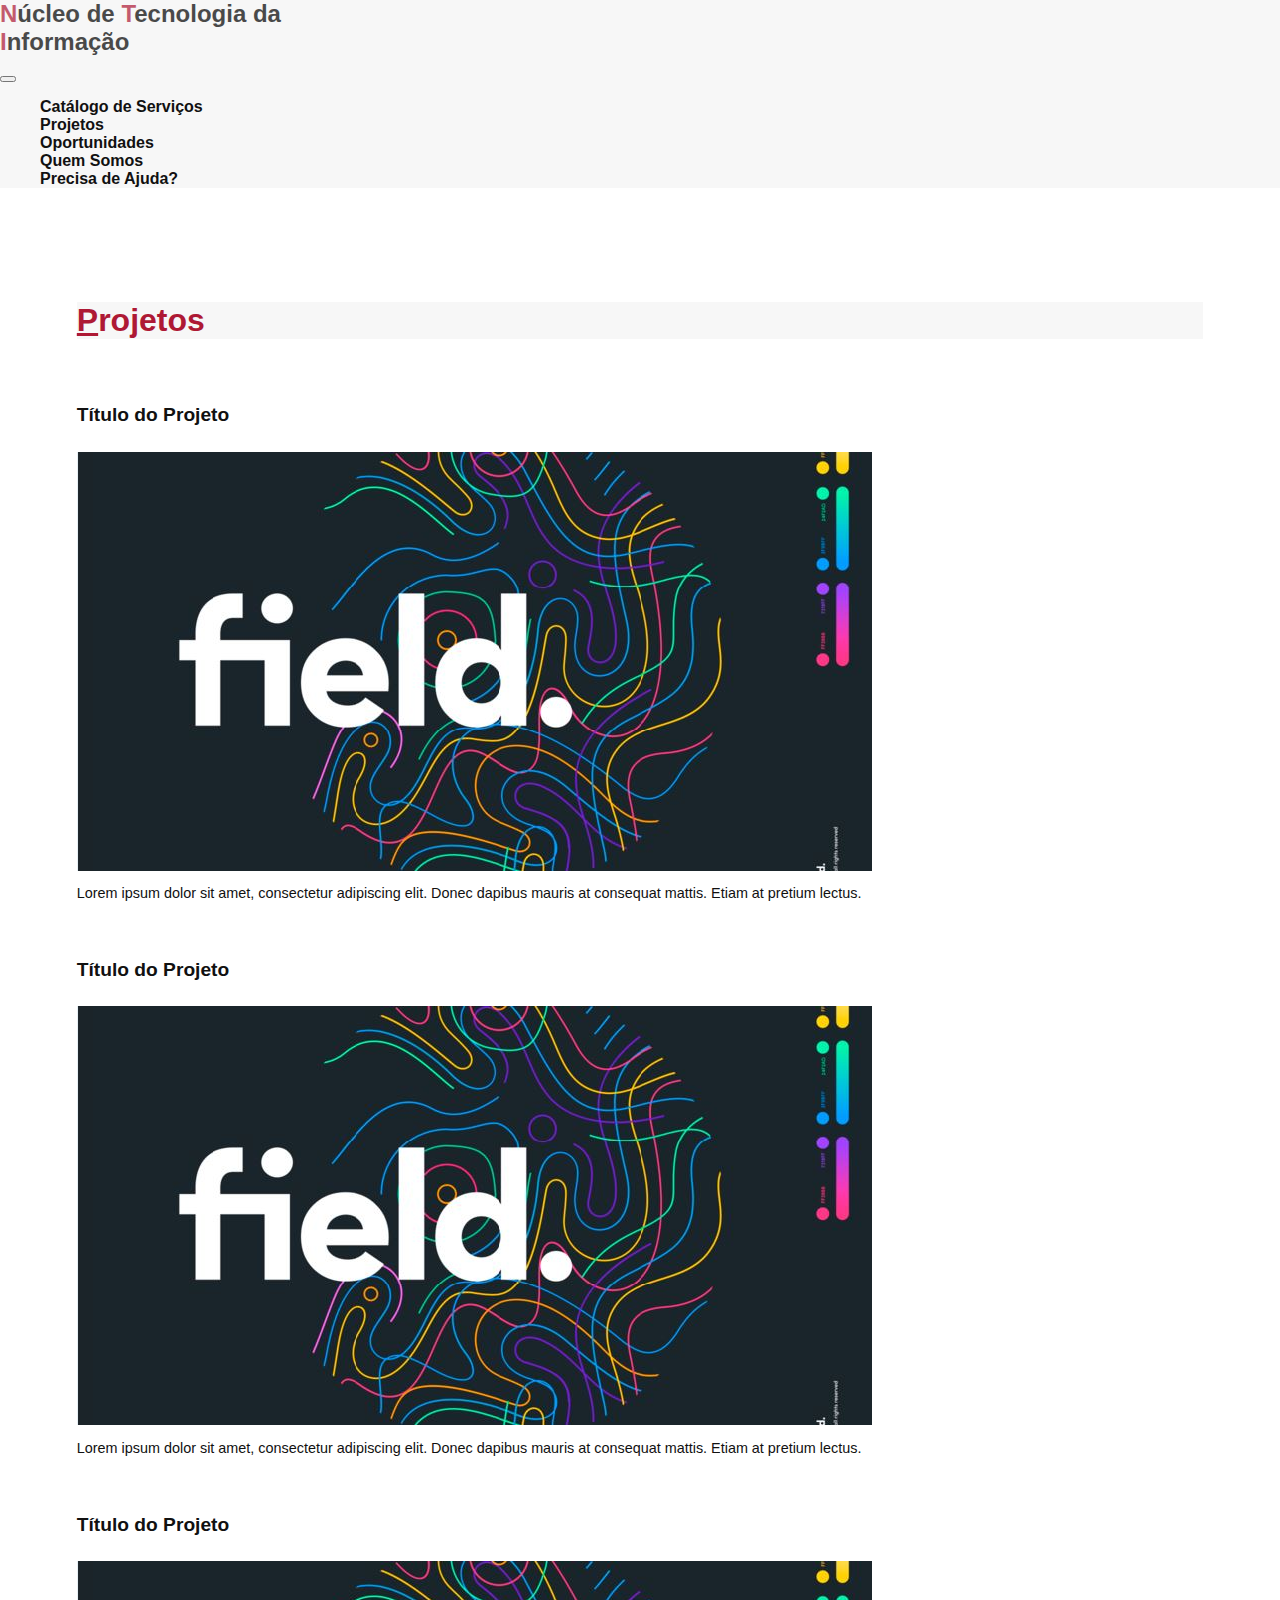
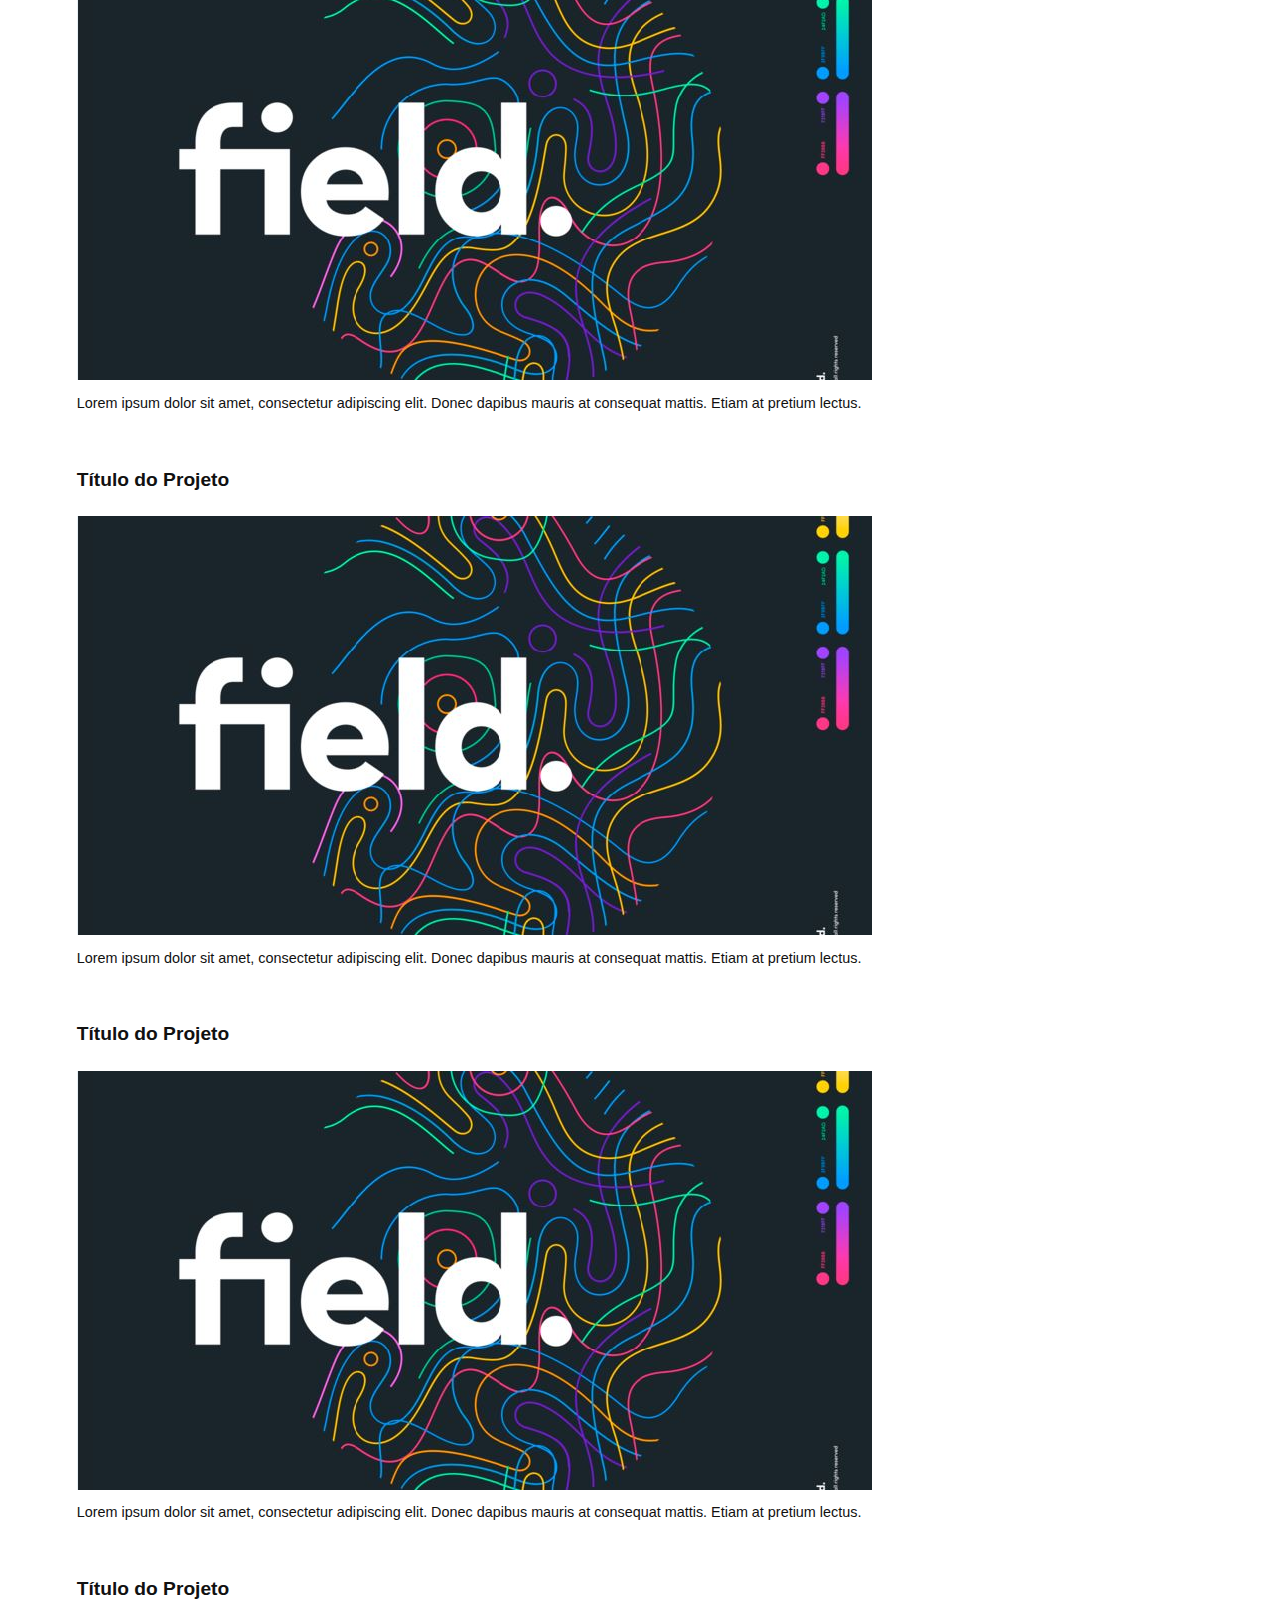
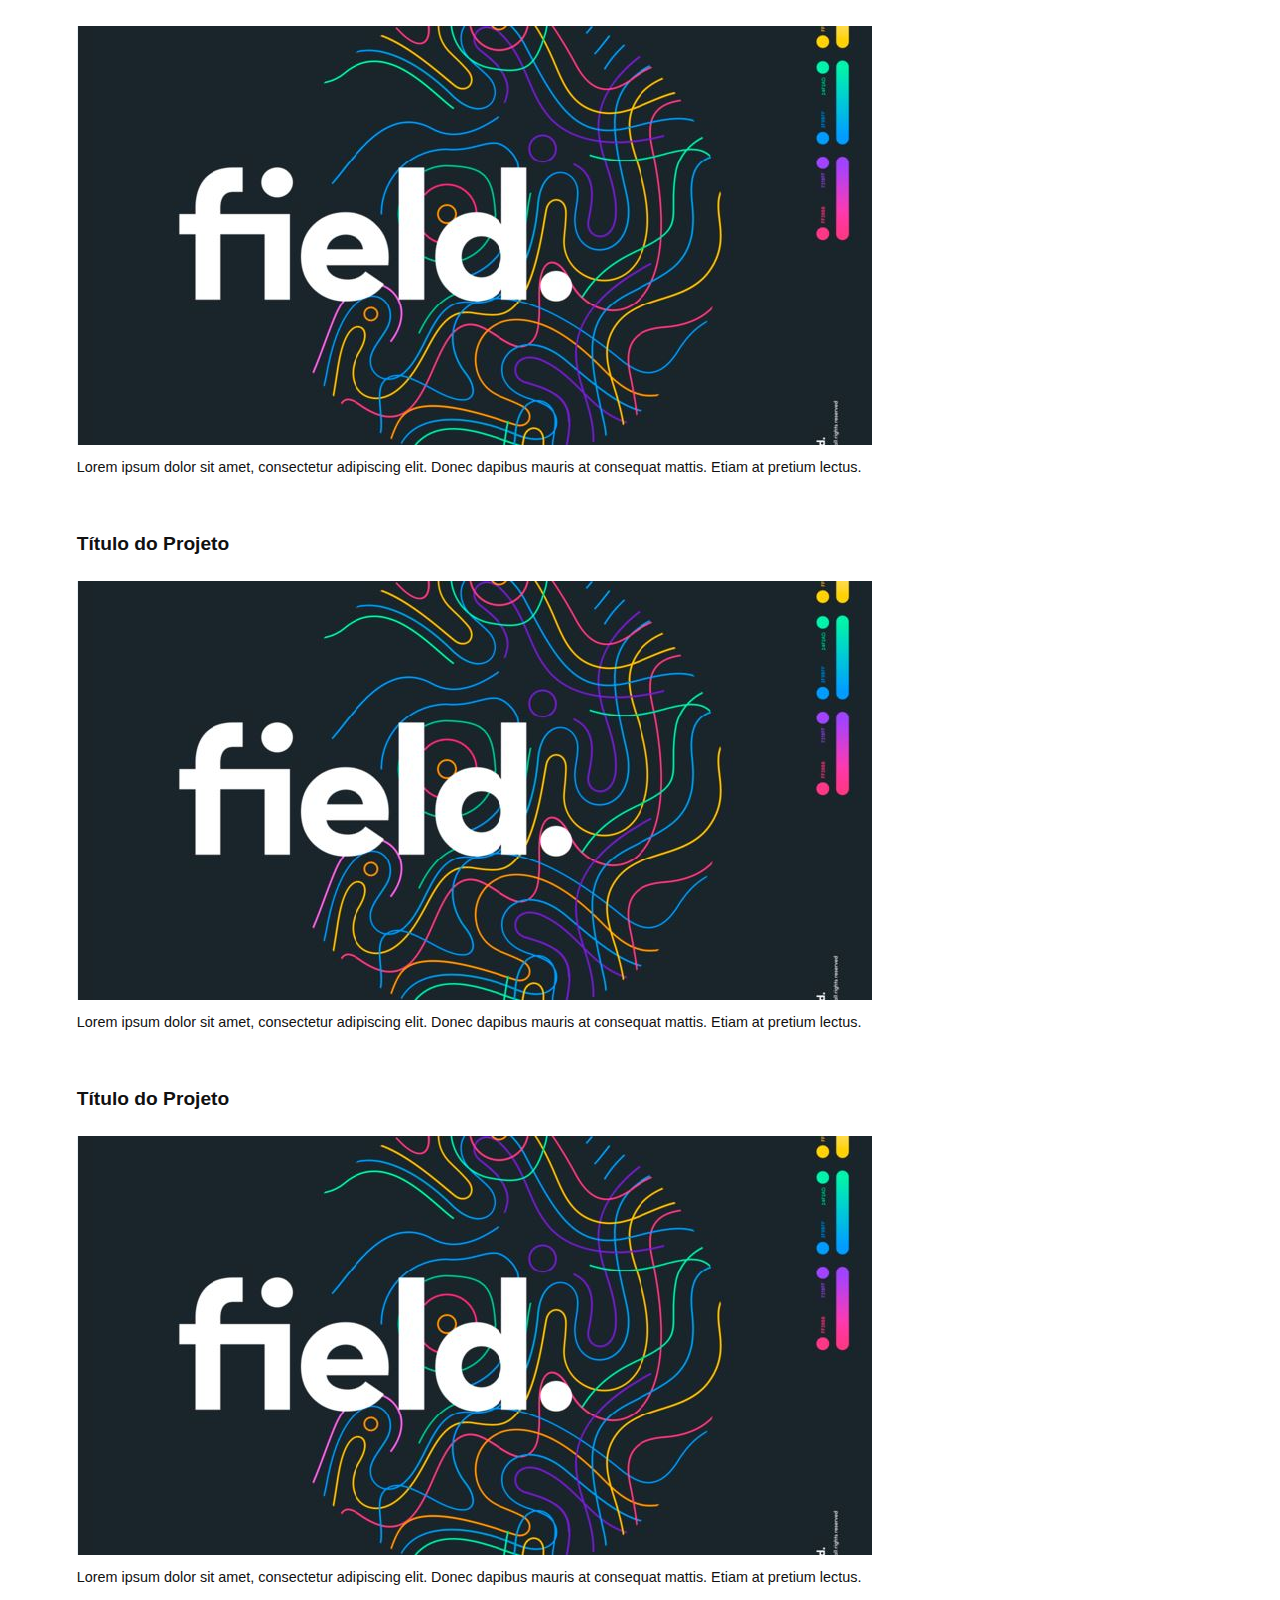
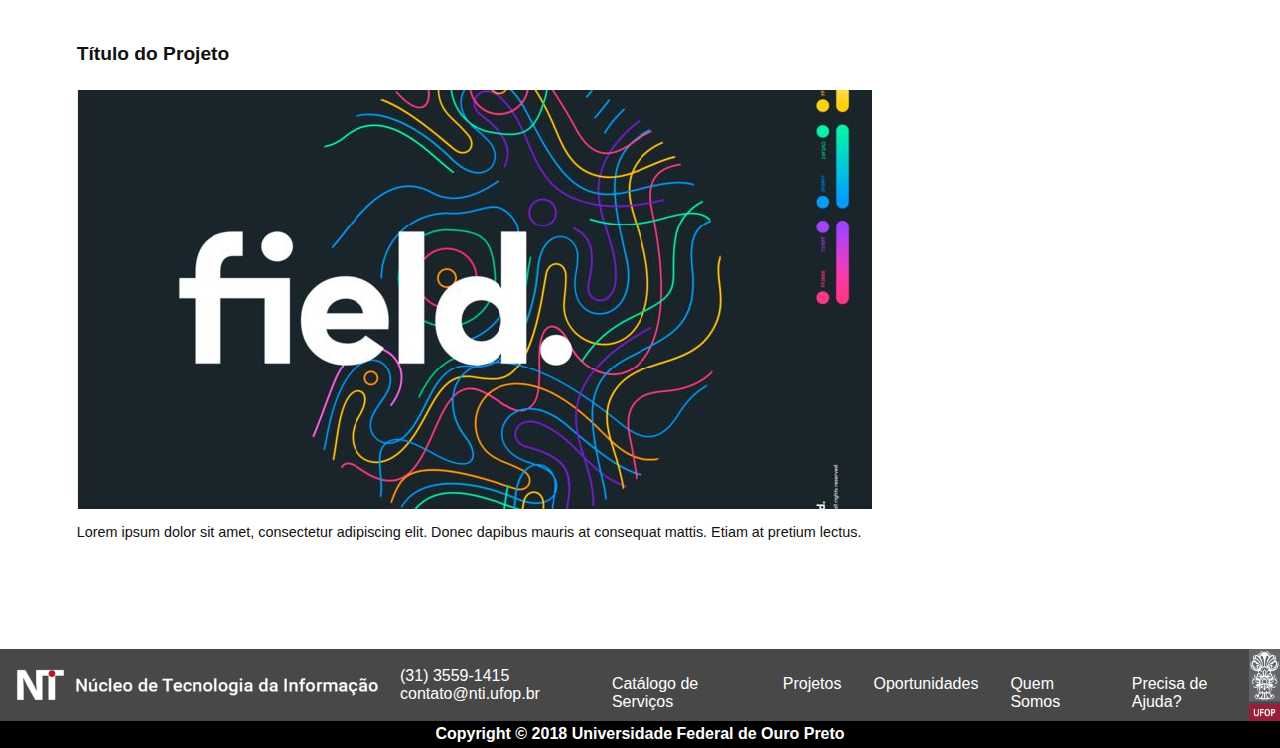
<file: projetos.html>
<html lang="pt-br">
<head>
    <meta charset="UTF-8">
    <meta http-equiv="X-UA-Compatible" content="IE=edge">
    <meta name="viewport" content="width=device-width, initial-scale=1, minimum-scale=1">
    <title>Catálogo de Serviços - NTI</title>
    <!-- CSS only -->
    <link href="https://cdn.jsdelivr.net/npm/bootstrap@5.2.0-beta1/dist/css/bootstrap.min.css" rel="stylesheet" integrity="sha384-0evHe/X+R7YkIZDRvuzKMRqM+OrBnVFBL6DOitfPri4tjfHxaWutUpFmBp4vmVor" crossorigin="anonymous">
    <link rel="stylesheet" href="https://cdn.jsdelivr.net/npm/bootstrap-icons@1.8.3/font/bootstrap-icons.css">
    <link rel="stylesheet" href="css/style.css">
    <!-- JavaScript Bundle with Popper -->
    <script src="https://cdn.jsdelivr.net/npm/bootstrap@5.2.0-beta1/dist/js/bootstrap.bundle.min.js" integrity="sha384-pprn3073KE6tl6bjs2QrFaJGz5/SUsLqktiwsUTF55Jfv3qYSDhgCecCxMW52nD2" crossorigin="anonymous"></script>
</head>
<body>
    <nav class="navbar navbar-expand-lg fixed-top p-3">
        <div class="container-fluid">
          <a class="navbar-brand" id="logo" href="index.html">
            <h2><span class="nti-iniciais">N</span>úcleo de <span class="nti-iniciais">T</span>ecnologia da <span class="nti-iniciais">I</span>nformação</h2>
          </a>
          <button class="navbar-toggler" type="button" data-bs-toggle="collapse" data-bs-target="#navbarTogglerDemo01" aria-controls="navbarTogglerDemo01" aria-expanded="false" aria-label="Toggle navigation">
            <span class="navbar-toggler-icon"></span>
          </button>
          <div class="collapse navbar-collapse justify-content-end" id="navbarTogglerDemo01">
                <ul class="navbar-nav text-end" id="nav-list">
                    <li class="nav-item">
                        <a class="nav-link" href="servicosA-Z.html">Catálogo de Serviços</a>
                    </li>
                    <li class="nav-item">
                        <a class="nav-link active" aria-current="page" href="#">Projetos</a>
                    </li>
                    <li class="nav-item">
                        <a class="nav-link" href="oportunidades.html">Oportunidades</a>
                    </li>
                    <li class="nav-item">
                        <a class="nav-link" href="quemSomos.html">Quem Somos</a>
                    </li>
                    <li class="nav-item">
                        <a class="nav-link" href="#">Precisa de Ajuda?</a>
                        </li>
                </ul>
          </div>
        </div>
    </nav>

    <div class="serviços-page row row-cols-1 mt-5">
        <div class="navbar bg-white mb-4">
            <h1 class="page-title"><span>P</span>rojetos</h1>
        </div>
            <section class="categorias row d-flex justify-content-between" id="cards-projetos">
                <a class="item-categ col-3 d-flex card shadow-sm rounded-3 align-items-center p-0" href="projetoDescricao.html">                    
                        
                    <div class="card-body p-0">
                        <h4 class="card-title text-center my-3">Título do Projeto</h4>
                        <img src="img/card-img.JPG" class="card-img img-fluid p-0" alt="...">
                        <p class="card-text p-3">Lorem ipsum dolor sit amet, consectetur adipiscing
                            elit. Donec dapibus mauris at consequat mattis. Etiam
                            at pretium lectus.</p>                                               
                    </div>
                </a>
                <a class="item-categ col-3 d-flex card shadow-sm rounded-3 align-items-center p-0" href="projetoDescricao.html">                    
                        
                    <div class="card-body p-0">
                        <h4 class="card-title text-center my-3">Título do Projeto</h4>
                        <img src="img/card-img.JPG" class="card-img img-fluid p-0" alt="...">
                        <p class="card-text p-3">Lorem ipsum dolor sit amet, consectetur adipiscing
                            elit. Donec dapibus mauris at consequat mattis. Etiam
                            at pretium lectus.</p>                                               
                    </div>
                </a>
                <a class="item-categ col-3 d-flex card shadow-sm rounded-3 align-items-center p-0" href="projetoDescricao.html">                    
                        
                    <div class="card-body p-0">
                        <h4 class="card-title text-center my-3">Título do Projeto</h4>
                        <img src="img/card-img.JPG" class="card-img img-fluid p-0" alt="...">
                        <p class="card-text p-3">Lorem ipsum dolor sit amet, consectetur adipiscing
                            elit. Donec dapibus mauris at consequat mattis. Etiam
                            at pretium lectus.</p>                                               
                    </div>
                </a>

                <a class="item-categ col-3 d-flex card shadow-sm rounded-3 align-items-center p-0" href="projetoDescricao.html">                    
                        
                    <div class="card-body p-0">
                        <h4 class="card-title text-center my-3">Título do Projeto</h4>
                        <img src="img/card-img.JPG" class="card-img img-fluid p-0" alt="...">
                        <p class="card-text p-3">Lorem ipsum dolor sit amet, consectetur adipiscing
                            elit. Donec dapibus mauris at consequat mattis. Etiam
                            at pretium lectus.</p>                                               
                    </div>
                </a>
                <a class="item-categ col-3 d-flex card shadow-sm rounded-3 align-items-center p-0" href="projetoDescricao.html">                    
                        
                    <div class="card-body p-0">
                        <h4 class="card-title text-center my-3">Título do Projeto</h4>
                        <img src="img/card-img.JPG" class="card-img img-fluid p-0" alt="...">
                        <p class="card-text p-3">Lorem ipsum dolor sit amet, consectetur adipiscing
                            elit. Donec dapibus mauris at consequat mattis. Etiam
                            at pretium lectus.</p>                                               
                    </div>
                </a>
                <a class="item-categ col-3 d-flex card shadow-sm rounded-3 align-items-center p-0" href="projetoDescricao.html">                    
                        
                    <div class="card-body p-0">
                        <h4 class="card-title text-center my-3">Título do Projeto</h4>
                        <img src="img/card-img.JPG" class="card-img img-fluid p-0" alt="...">
                        <p class="card-text p-3">Lorem ipsum dolor sit amet, consectetur adipiscing
                            elit. Donec dapibus mauris at consequat mattis. Etiam
                            at pretium lectus.</p>                                               
                    </div>
                </a>

                <a class="item-categ col-3 d-flex card shadow-sm rounded-3 align-items-center p-0" href="projetoDescricao.html">                    
                        
                    <div class="card-body p-0">
                        <h4 class="card-title text-center my-3">Título do Projeto</h4>
                        <img src="img/card-img.JPG" class="card-img img-fluid p-0" alt="...">
                        <p class="card-text p-3">Lorem ipsum dolor sit amet, consectetur adipiscing
                            elit. Donec dapibus mauris at consequat mattis. Etiam
                            at pretium lectus.</p>                                               
                    </div>
                </a>
                <a class="item-categ col-3 d-flex card shadow-sm rounded-3 align-items-center p-0" href="projetoDescricao.html">                    
                        
                    <div class="card-body p-0">
                        <h4 class="card-title text-center my-3">Título do Projeto</h4>
                        <img src="img/card-img.JPG" class="card-img img-fluid p-0" alt="...">
                        <p class="card-text p-3">Lorem ipsum dolor sit amet, consectetur adipiscing
                            elit. Donec dapibus mauris at consequat mattis. Etiam
                            at pretium lectus.</p>                                               
                    </div>
                </a>
                <a class="item-categ col-3 d-flex card shadow-sm rounded-3 align-items-center p-0" href="projetoDescricao.html">                    
                        
                    <div class="card-body p-0">
                        <h4 class="card-title text-center my-3">Título do Projeto</h4>
                        <img src="img/card-img.JPG" class="card-img img-fluid p-0" alt="...">
                        <p class="card-text p-3">Lorem ipsum dolor sit amet, consectetur adipiscing
                            elit. Donec dapibus mauris at consequat mattis. Etiam
                            at pretium lectus.</p>                                               
                    </div>
                </a>
                
            </section>
        
    </div>
    
    
   <footer class="d-flex justify-content-around align-items-center">

        <a class="logo_footer" href="index.html">
            <img src="img/logo_footer.PNG">
        </a>                
        <span class="contato">
            (31) 3559-1415
            <br><a href="maito:contato@nti.ufop.br">contato@nti.ufop.br</a>
        </span>
        
        <ul class="footer-list">
            <li><a href="servicosA-Z.html">Catálogo de Serviços</a></li>
            <li><a href="#">Projetos</a></li>
            <li><a href="oportunidades.html">Oportunidades</a></li>
            <li><a href="quemSomos.html">Quem Somos</a></li>
            <li><a href="#">Precisa de Ajuda?</a></li>
            
        </ul>

        <span id="logo-Ufop">
            <img src="img/UFOP.png">
        </span>
        
    </footer>
    <div class="copyright">
        <span>Copyright © 2018 Universidade Federal de Ouro Preto</span>
    </div>
    
</body>
</html>
</file>
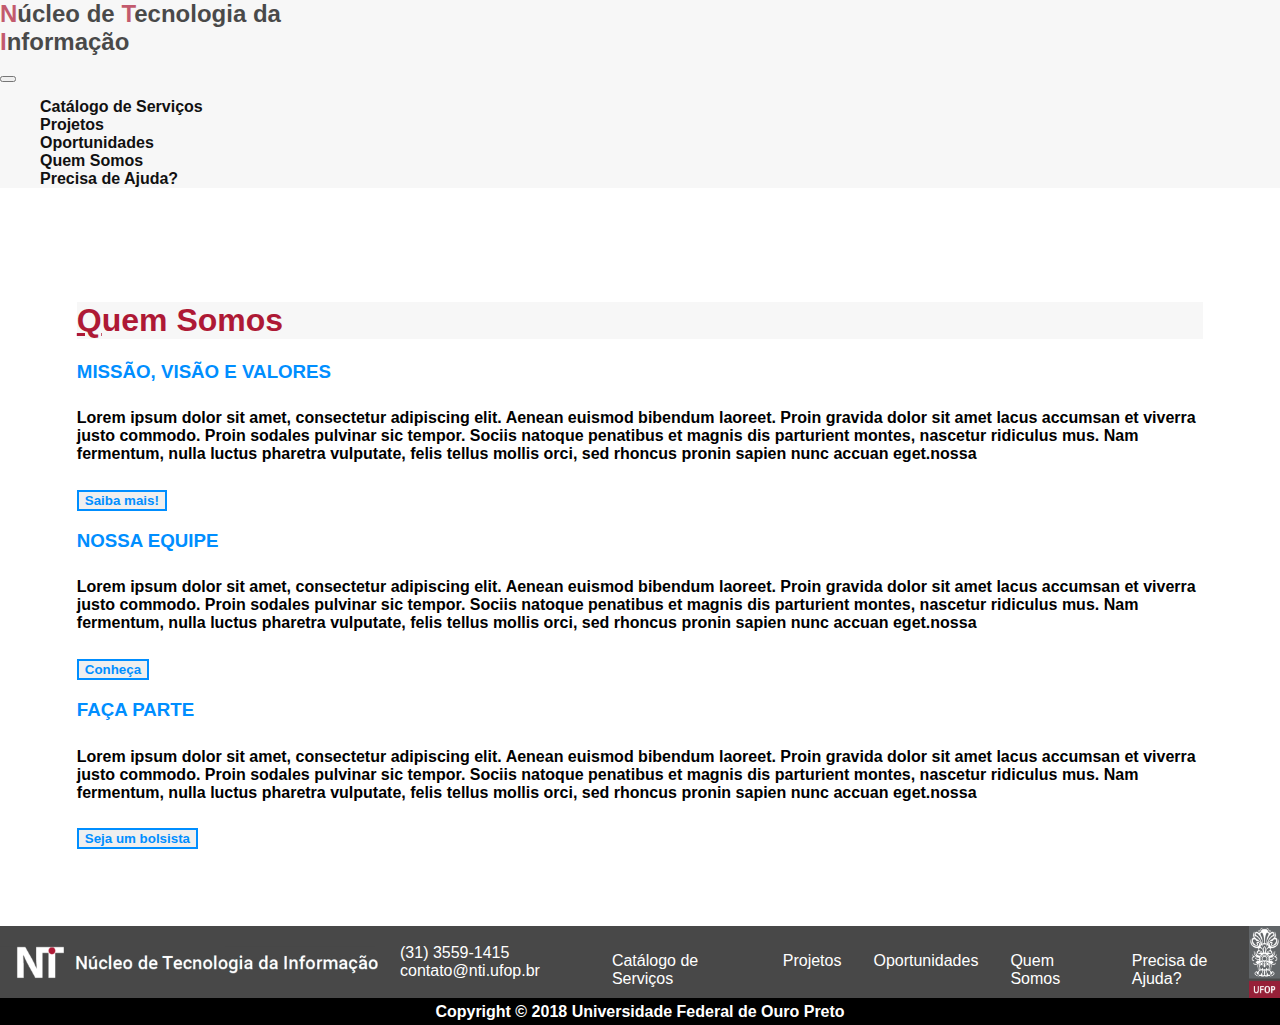
<file: quemSomos.html>
<html lang="pt-br">
<head>
    <meta charset="UTF-8">
    <meta http-equiv="X-UA-Compatible" content="IE=edge">
    <meta name="viewport" content="width=device-width, initial-scale=1, minimum-scale=1">
    <title>Catálogo de Serviços - NTI</title>
    <!-- CSS only -->
    <link href="https://cdn.jsdelivr.net/npm/bootstrap@5.2.0-beta1/dist/css/bootstrap.min.css" rel="stylesheet" integrity="sha384-0evHe/X+R7YkIZDRvuzKMRqM+OrBnVFBL6DOitfPri4tjfHxaWutUpFmBp4vmVor" crossorigin="anonymous">
    <link rel="stylesheet" href="https://cdn.jsdelivr.net/npm/bootstrap-icons@1.8.3/font/bootstrap-icons.css">
    <link rel="stylesheet" href="css/style.css">
    <!-- JavaScript Bundle with Popper -->
    <script src="https://cdn.jsdelivr.net/npm/bootstrap@5.2.0-beta1/dist/js/bootstrap.bundle.min.js" integrity="sha384-pprn3073KE6tl6bjs2QrFaJGz5/SUsLqktiwsUTF55Jfv3qYSDhgCecCxMW52nD2" crossorigin="anonymous"></script>
</head>
<body>
    <nav class="navbar navbar-expand-lg fixed-top p-3">
        <div class="container-fluid">
          <a class="navbar-brand" id="logo" href="index.html">
            <h2><span class="nti-iniciais">N</span>úcleo de <span class="nti-iniciais">T</span>ecnologia da <span class="nti-iniciais">I</span>nformação</h2>
          </a>
          <button class="navbar-toggler" type="button" data-bs-toggle="collapse" data-bs-target="#navbarTogglerDemo01" aria-controls="navbarTogglerDemo01" aria-expanded="false" aria-label="Toggle navigation">
            <span class="navbar-toggler-icon"></span>
          </button>
          <div class="collapse navbar-collapse justify-content-end" id="navbarTogglerDemo01">
                <ul class="navbar-nav text-end" id="nav-list">
                    <li class="nav-item">
                        <a class="nav-link" href="servicosA-Z.html">Catálogo de Serviços</a>
                    </li>
                    <li class="nav-item">
                        <a class="nav-link" href="projetos.html">Projetos</a>
                    </li>
                    <li class="nav-item">
                        <a class="nav-link" href="oportunidades.html">Oportunidades</a>
                    </li>
                    <li class="nav-item">
                        <a class="nav-link active" aria-current="page" href="#">Quem Somos</a>
                    </li>
                    <li class="nav-item">
                        <a class="nav-link" href="#">Precisa de Ajuda?</a>
                        </li>
                </ul>
          </div>
        </div>
    </nav>

    <div class="serviços-page row row-cols-1 mt-5">
        <div class="navbar bg-white mb-4">
            <h1 class="page-title"><span>Q</span>uem Somos</h1>
        </div>
            
        <div class="row d-flex justify-content-center">

            <section class="border rounded-3 shadow-sm col-10 text-center px-5 py-3" id="quemSomos-card">
                <h3>MISSÃO, VISÃO E VALORES</h3>
                <h5 class="p-3">Lorem ipsum dolor sit amet, consectetur adipiscing elit. Aenean euismod bibendum laoreet. Proin gravida dolor sit amet
                    lacus accumsan et viverra justo commodo. Proin sodales pulvinar sic tempor. Sociis natoque penatibus et magnis dis
                    parturient montes, nascetur ridiculus mus. Nam fermentum, nulla luctus pharetra vulputate, felis tellus mollis orci, sed
                    rhoncus pronin sapien nunc accuan eget.nossa
                </h5>
                <button type="button" class="btn rounded-pill px-5 my-2" id="quemSomos-btn">Saiba mais!</button>
            </section>
            <section class="border rounded-3 shadow-sm col-10 text-center px-5 py-3 my-5" id="quemSomos-card">
                <h3>NOSSA EQUIPE</h3>
                <h5 class="p-3">Lorem ipsum dolor sit amet, consectetur adipiscing elit. Aenean euismod bibendum laoreet. Proin gravida dolor sit amet
                    lacus accumsan et viverra justo commodo. Proin sodales pulvinar sic tempor. Sociis natoque penatibus et magnis dis
                    parturient montes, nascetur ridiculus mus. Nam fermentum, nulla luctus pharetra vulputate, felis tellus mollis orci, sed
                    rhoncus pronin sapien nunc accuan eget.nossa
                </h5>
                <button type="button" class="btn rounded-pill px-5 my-2" id="quemSomos-btn">Conheça</button>
            </section>
            <section class="border rounded-3 shadow-sm col-10 text-center px-5 py-3" id="quemSomos-card">
                <h3>FAÇA PARTE</h3>
                <h5 class="p-3">Lorem ipsum dolor sit amet, consectetur adipiscing elit. Aenean euismod bibendum laoreet. Proin gravida dolor sit amet
                    lacus accumsan et viverra justo commodo. Proin sodales pulvinar sic tempor. Sociis natoque penatibus et magnis dis
                    parturient montes, nascetur ridiculus mus. Nam fermentum, nulla luctus pharetra vulputate, felis tellus mollis orci, sed
                    rhoncus pronin sapien nunc accuan eget.nossa
                </h5>
                <button type="button" class="btn rounded-pill px-5 my-2" id="quemSomos-btn">Seja um bolsista</button>
            </section>
        </div>
        
    </div>
    
    
   <footer class="d-flex justify-content-around align-items-center">

        <a class="logo_footer" href="index.html">
            <img src="img/logo_footer.PNG">
        </a>                
        <span class="contato">
            (31) 3559-1415
            <br><a href="maito:contato@nti.ufop.br">contato@nti.ufop.br</a>
        </span>
        
        <ul class="footer-list">
            <li><a href="servicosA-Z.html">Catálogo de Serviços</a></li>
            <li><a href="projetos.html">Projetos</a></li>
            <li><a href="oportunidades.html">Oportunidades</a></li>
            <li><a href="#">Quem Somos</a></li>
            <li><a href="#">Precisa de Ajuda?</a></li>
            
        </ul>

        <span id="logo-Ufop">
            <img src="img/UFOP.png">
        </span>
        
    </footer>
    <div class="copyright">
        <span>Copyright © 2018 Universidade Federal de Ouro Preto</span>
    </div>
    
</body>
</html>
</file>
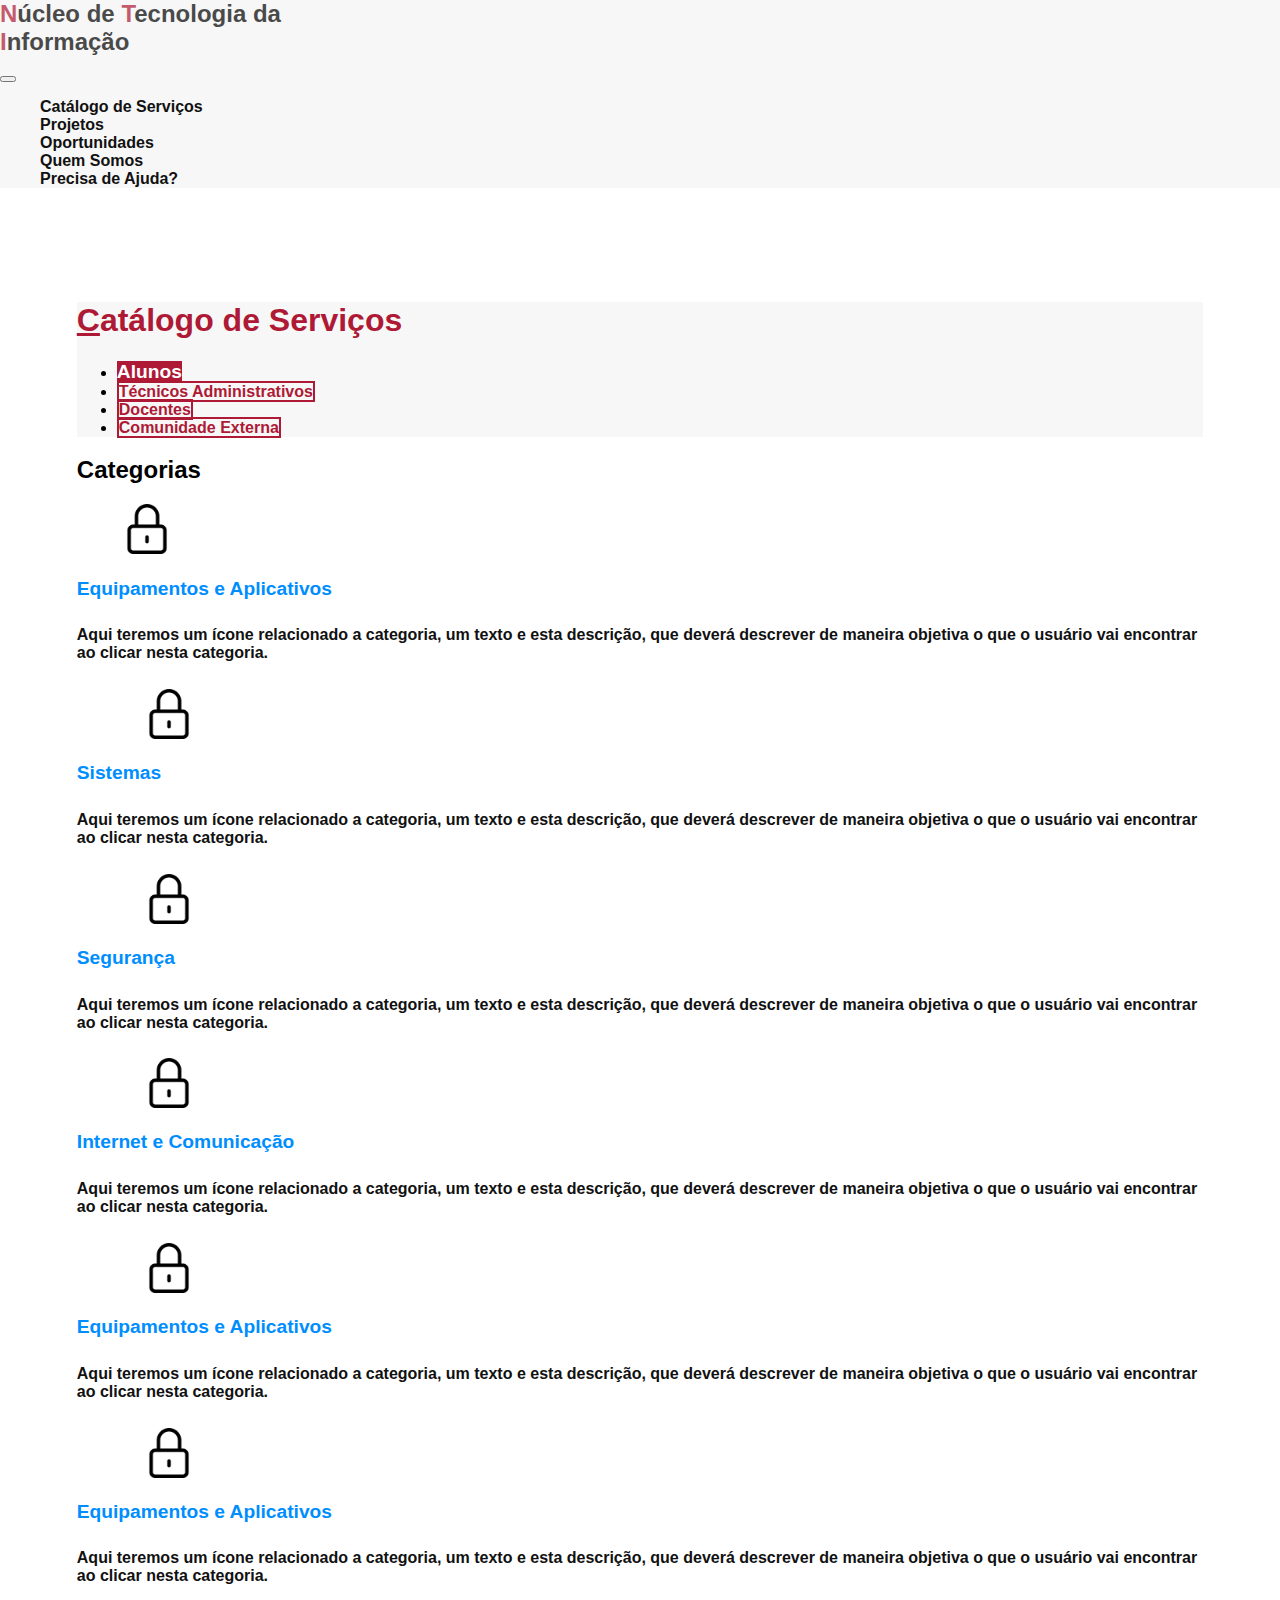
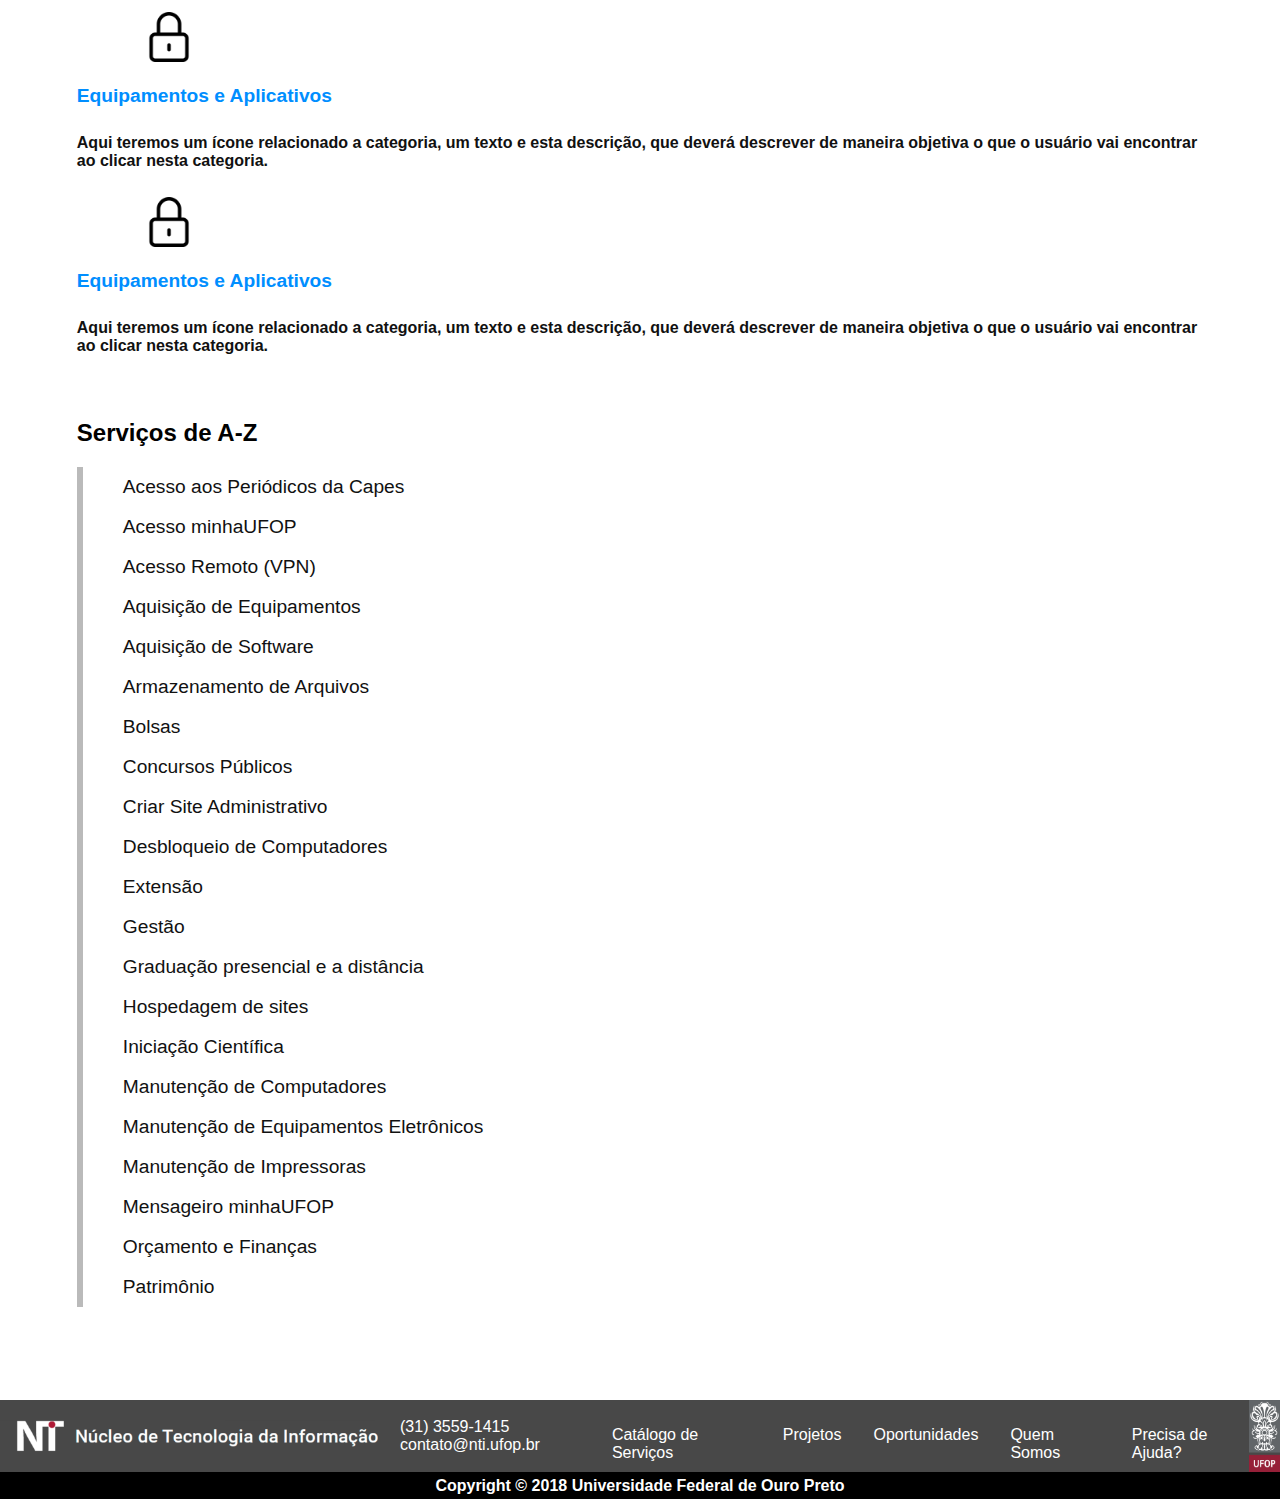
<file: servicosA-Z.html>
<html lang="pt-br">
<head>
    <meta charset="UTF-8">
    <meta http-equiv="X-UA-Compatible" content="IE=edge">
    <meta name="viewport" content="width=device-width, initial-scale=1, minimum-scale=1">
    <title>Catálogo de Serviços - NTI</title>
    <!-- CSS only -->
    <link href="https://cdn.jsdelivr.net/npm/bootstrap@5.2.0-beta1/dist/css/bootstrap.min.css" rel="stylesheet" integrity="sha384-0evHe/X+R7YkIZDRvuzKMRqM+OrBnVFBL6DOitfPri4tjfHxaWutUpFmBp4vmVor" crossorigin="anonymous">
    <link rel="stylesheet" href="https://cdn.jsdelivr.net/npm/bootstrap-icons@1.8.3/font/bootstrap-icons.css">
    <link rel="stylesheet" href="css/style.css">
    <!-- JavaScript Bundle with Popper -->
    <script src="https://cdn.jsdelivr.net/npm/bootstrap@5.2.0-beta1/dist/js/bootstrap.bundle.min.js" integrity="sha384-pprn3073KE6tl6bjs2QrFaJGz5/SUsLqktiwsUTF55Jfv3qYSDhgCecCxMW52nD2" crossorigin="anonymous"></script>
</head>
<body>
    <nav class="navbar navbar-expand-lg fixed-top p-3">
        <div class="container-fluid">
          <a class="navbar-brand" id="logo" href="index.html">
            <h2><span class="nti-iniciais">N</span>úcleo de <span class="nti-iniciais">T</span>ecnologia da <span class="nti-iniciais">I</span>nformação</h2>
          </a>
          <button class="navbar-toggler" type="button" data-bs-toggle="collapse" data-bs-target="#navbarTogglerDemo01" aria-controls="navbarTogglerDemo01" aria-expanded="false" aria-label="Toggle navigation">
            <span class="navbar-toggler-icon"></span>
          </button>
          <div class="collapse navbar-collapse justify-content-end" id="navbarTogglerDemo01">
                <ul class="navbar-nav text-end" id="nav-list">
                    <li class="nav-item">
                        <a class="nav-link active" aria-current="page" href="#">Catálogo de Serviços</a>
                    </li>
                    <li class="nav-item">
                        <a class="nav-link" href="projetos.html">Projetos</a>
                    </li>
                    <li class="nav-item">
                        <a class="nav-link" href="oportunidades.html">Oportunidades</a>
                    </li>
                    <li class="nav-item">
                        <a class="nav-link" href="quemSomos.html">Quem Somos</a>
                    </li>
                    <li class="nav-item">
                        <a class="nav-link" href="#">Precisa de Ajuda?</a>
                        </li>
                </ul>
          </div>
        </div>
    </nav>

    <div class="serviços-page row row-cols-1 mt-5">
        <div class="navbar bg-white mb-5">
            <h1 class="page-title"><span>C</span>atálogo de Serviços</h1>
            <ul class="nav">
                <li class="nav-item me-3">
                    <a class="nav-link active btn rounded-pill py-1 px-3" id="conheça-btn" aria-current="page" href="#">Alunos</a>
                  </li>
                  <li class="nav-item me-3">
                    <a class="nav-link btn rounded-pill py-1 px-3" id="serviços-btn" href="#">Técnicos Administrativos</a>
                  </li>
                  <li class="nav-item me-3">
                    <a class="nav-link btn rounded-pill py-1 px-3" id="serviços-btn" href="#">Docentes</a>
                  </li>
                  <li class="nav-item me-3">
                    <a class="nav-link btn rounded-pill py-1 px-3" id="serviços-btn" href="#">Comunidade Externa</a>
                  </li>
            </ul>
        </div>
        <div class="categorias-container col-8 pe-5 me-4">
            <h2 class="h2">Categorias</h2>
            <section class="categorias row d-flex justify-content-between">
                <a class="item-categ col-sm-5 d-flex shadow-sm rounded-3 align-items-center" href="servicosCategoria.html">
                    <img src="img/cadeado.png" class="me-3" alt="">
                    <div>
                        <h3 class="item-categ-title mb-3">Equipamentos e Aplicativos</h3>
                        <h5>Aqui teremos um ícone relacionado a categoria,
                            um texto e esta descrição, que deverá descrever 
                            de maneira objetiva o que o usuário vai encontrar 
                            ao clicar nesta categoria.</h5>
                    </div>
                </a>
                <a class="item-categ col-sm-5 d-flex shadow-sm rounded-3 align-items-center" href="servicosCategoria.html">
                    <img src="img/cadeado.png" class="me-3" alt="">
                    <div>
                        <h3 class="item-categ-title mb-3">Sistemas</h3>
                        <h5>Aqui teremos um ícone relacionado a categoria,
                            um texto e esta descrição, que deverá descrever 
                            de maneira objetiva o que o usuário vai encontrar 
                            ao clicar nesta categoria.</h5>
                    </div>
                </a>
                <a class="item-categ col-sm-5 d-flex shadow-sm rounded-3 align-items-center" href="servicosCategoria.html">
                    <img src="img/cadeado.png" class="me-3" alt="">
                    <div>
                        <h3 class="item-categ-title mb-3">Segurança</h3>
                        <h5>Aqui teremos um ícone relacionado a categoria,
                            um texto e esta descrição, que deverá descrever 
                            de maneira objetiva o que o usuário vai encontrar 
                            ao clicar nesta categoria.</h5>
                    </div>
                </a>
                <a class="item-categ col-sm-5 d-flex shadow-sm rounded-3 align-items-center" href="servicosCategoria.html">
                    <img src="img/cadeado.png" class="me-3" alt="">
                    <div>
                        <h3 class="item-categ-title mb-3">Internet e Comunicação</h3>
                        <h5>Aqui teremos um ícone relacionado a categoria,
                            um texto e esta descrição, que deverá descrever 
                            de maneira objetiva o que o usuário vai encontrar 
                            ao clicar nesta categoria.</h5>
                    </div>
                </a>
                <a class="item-categ col-sm-5 d-flex shadow-sm rounded-3 align-items-center" href="servicosCategoria.html">
                    <img src="img/cadeado.png" class="me-3" alt="">
                    <div>
                        <h3 class="item-categ-title mb-3">Equipamentos e Aplicativos</h3>
                        <h5>Aqui teremos um ícone relacionado a categoria,
                            um texto e esta descrição, que deverá descrever 
                            de maneira objetiva o que o usuário vai encontrar 
                            ao clicar nesta categoria.</h5>
                    </div>
                </a>
                <a class="item-categ col-sm-5 d-flex shadow-sm rounded-3 align-items-center" href="servicosCategoria.html">
                    <img src="img/cadeado.png" class="me-3" alt="">
                    <div>
                        <h3 class="item-categ-title mb-3">Equipamentos e Aplicativos</h3>
                        <h5>Aqui teremos um ícone relacionado a categoria,
                            um texto e esta descrição, que deverá descrever 
                            de maneira objetiva o que o usuário vai encontrar 
                            ao clicar nesta categoria.</h5>
                    </div>
                </a>
                <a class="item-categ col-sm-5 d-flex shadow-sm rounded-3 align-items-center" href="servicosCategoria.html">
                    <img src="img/cadeado.png" class="me-3" alt="">
                    <div>
                        <h3 class="item-categ-title mb-3">Equipamentos e Aplicativos</h3>
                        <h5>Aqui teremos um ícone relacionado a categoria,
                            um texto e esta descrição, que deverá descrever 
                            de maneira objetiva o que o usuário vai encontrar 
                            ao clicar nesta categoria.</h5>
                    </div>
                </a>
                <a class="item-categ col-sm-5 d-flex shadow-sm rounded-3 align-items-center" href="servicosCategoria.html">
                    <img src="img/cadeado.png" class="me-3" alt="">
                    <div>
                        <h3 class="item-categ-title mb-3">Equipamentos e Aplicativos</h3>
                        <h5>Aqui teremos um ícone relacionado a categoria,
                            um texto e esta descrição, que deverá descrever 
                            de maneira objetiva o que o usuário vai encontrar 
                            ao clicar nesta categoria.</h5>
                    </div>
                </a>
            </section>
        </div>
        
        <div class="col-3 ms-5">
            <h2 class="h2 mb-4">Serviços de A-Z</h2>
            <section class="serviços_a-z">
                <ul class="a-z_items mt-2">
                    <li><a href="" class="a-z_item text-nowrap">Acesso aos Periódicos da Capes</a></li>
                    <li><a href="" class="a-z_item text-nowrap">Acesso minhaUFOP</a></li>
                    <li><a href="" class="a-z_item text-nowrap">Acesso Remoto (VPN)</a></li>
                    <li><a href="" class="a-z_item text-nowrap">Aquisição de Equipamentos</a></li>
                    <li><a href="" class="a-z_item text-nowrap">Aquisição de Software</a></li>
                    <li><a href="" class="a-z_item text-nowrap">Armazenamento de Arquivos</a></li>
                    <li><a href="" class="a-z_item text-nowrap">Bolsas</a></li>
                    <li><a href="" class="a-z_item text-nowrap">Concursos Públicos</a></li>
                    <li><a href="" class="a-z_item text-nowrap">Criar Site Administrativo</a></li>
                    <li><a href="" class="a-z_item text-nowrap">Desbloqueio de Computadores</a></li>
                    <li><a href="" class="a-z_item text-nowrap">Extensão</a></li>
                    <li><a href="" class="a-z_item text-nowrap">Gestão</a></li>
                    <li><a href="" class="a-z_item text-nowrap">Graduação presencial e a distância</a></li>
                    <li><a href="" class="a-z_item text-nowrap">Hospedagem de sites</a></li>
                    <li><a href="" class="a-z_item text-nowrap">Iniciação Científica</a></li>                    
                    <li><a href="" class="a-z_item text-nowrap">Manutenção de Computadores</a></li>
                    <li><a href="" class="a-z_item text-nowrap">Manutenção de Equipamentos Eletrônicos</a></li>
                    <li><a href="" class="a-z_item text-nowrap">Manutenção de Impressoras</a></li>                    
                    <li><a href="" class="a-z_item text-nowrap">Mensageiro minhaUFOP</a></li>
                    <li><a href="" class="a-z_item text-nowrap">Orçamento e Finanças</a></li>
                    <li><a href="" class="a-z_item text-nowrap">Patrimônio</a></li>
                </ul> 
                
            </section>
        </div>
    </div>
    
    
   <footer class="d-flex justify-content-around align-items-center">

        <a class="logo_footer" href="index.html">
            <img src="img/logo_footer.PNG">
        </a>                
        <span class="contato">
            (31) 3559-1415
            <br><a href="maito:contato@nti.ufop.br">contato@nti.ufop.br</a>
        </span>
        
        <ul class="footer-list">
            <li><a href="#">Catálogo de Serviços</a></li>
            <li><a href="projetos.html">Projetos</a></li>
            <li><a href="oportunidades.html">Oportunidades</a></li>
            <li><a href="quemSomos.html">Quem Somos</a></li>
            <li><a href="#">Precisa de Ajuda?</a></li>
            
        </ul>

        <span id="logo-Ufop">
            <img src="img/UFOP.png">
        </span>
        
    </footer>
    <div class="copyright">
        <span>Copyright © 2018 Universidade Federal de Ouro Preto</span>
    </div>
    
</body>
</html>
</file>
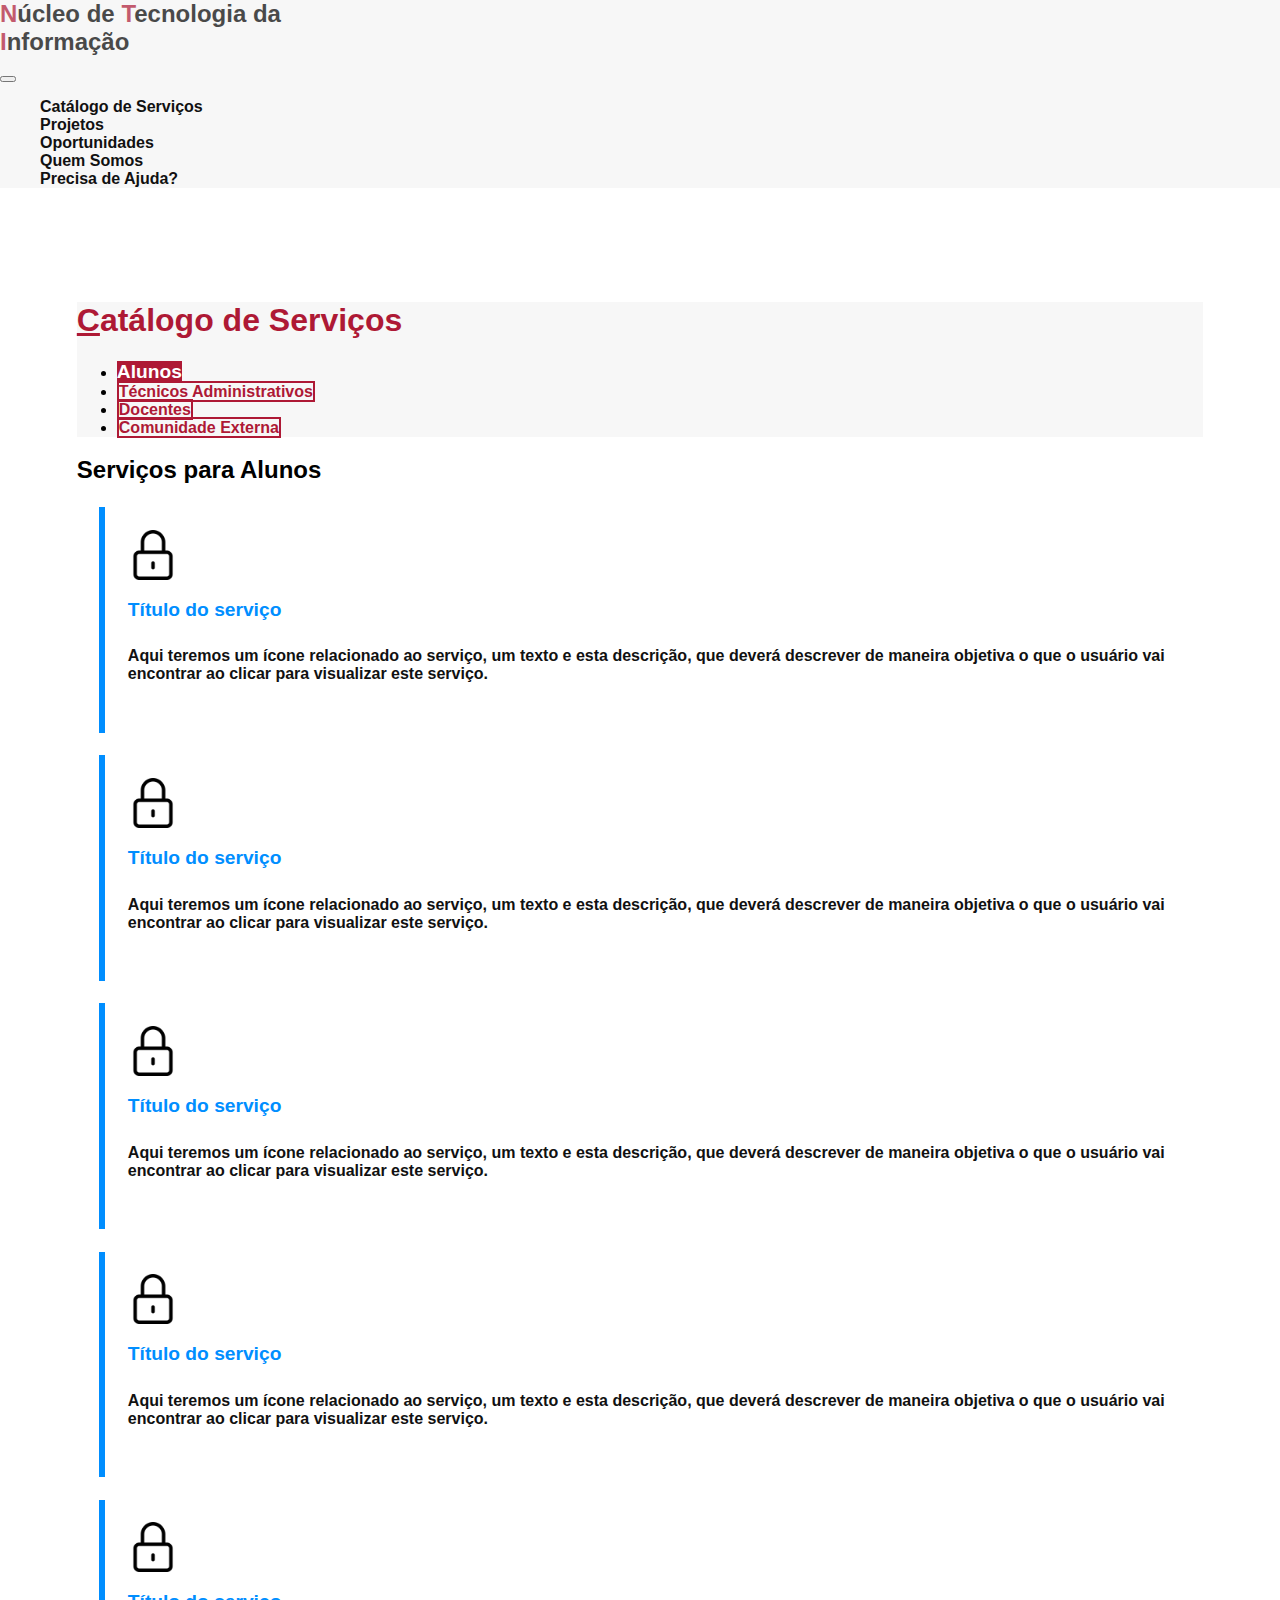
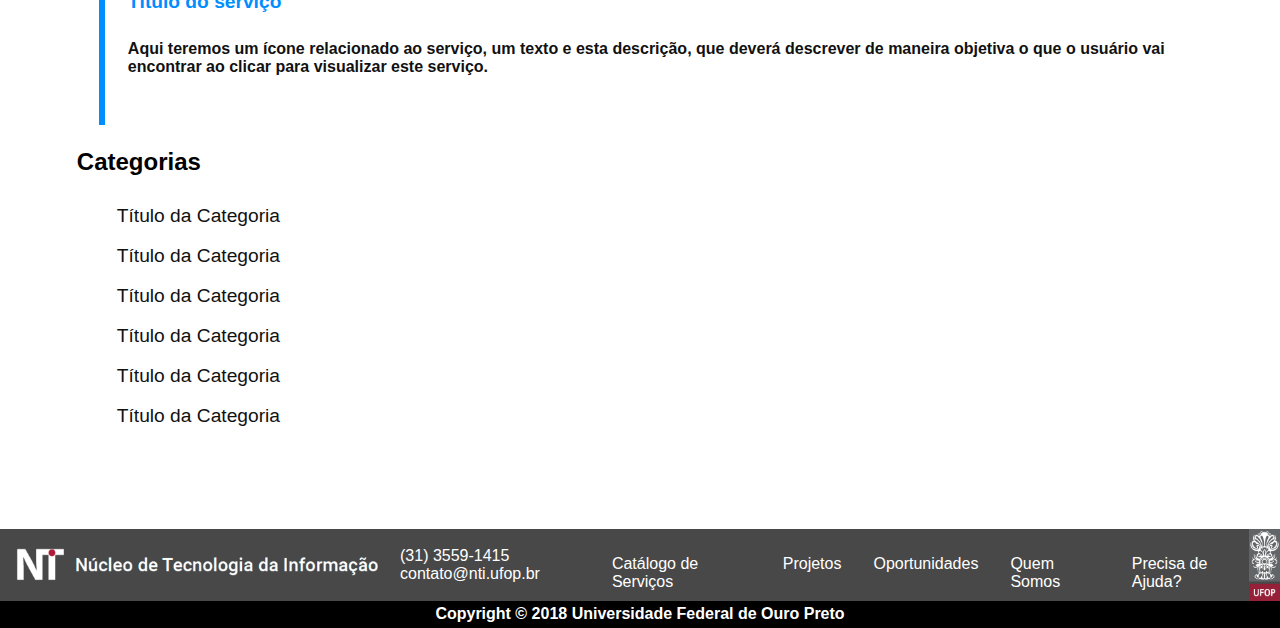
<file: servicosAlunos.html>
<html lang="pt-br">
<head>
    <meta charset="UTF-8">
    <meta http-equiv="X-UA-Compatible" content="IE=edge">
    <meta name="viewport" content="width=device-width, initial-scale=1, minimum-scale=1">
    <title>Catálogo de Serviços - NTI</title>
    <!-- CSS only -->
    <link href="https://cdn.jsdelivr.net/npm/bootstrap@5.2.0-beta1/dist/css/bootstrap.min.css" rel="stylesheet" integrity="sha384-0evHe/X+R7YkIZDRvuzKMRqM+OrBnVFBL6DOitfPri4tjfHxaWutUpFmBp4vmVor" crossorigin="anonymous">
    <link rel="stylesheet" href="https://cdn.jsdelivr.net/npm/bootstrap-icons@1.8.3/font/bootstrap-icons.css">
    <link rel="stylesheet" href="css/style.css">
    <!-- JavaScript Bundle with Popper -->
    <script src="https://cdn.jsdelivr.net/npm/bootstrap@5.2.0-beta1/dist/js/bootstrap.bundle.min.js" integrity="sha384-pprn3073KE6tl6bjs2QrFaJGz5/SUsLqktiwsUTF55Jfv3qYSDhgCecCxMW52nD2" crossorigin="anonymous"></script>
</head>
<body>
    <nav class="navbar navbar-expand-lg fixed-top p-3">
        <div class="container-fluid">
          <a class="navbar-brand" id="logo" href="index.html">
            <h2><span class="nti-iniciais">N</span>úcleo de <span class="nti-iniciais">T</span>ecnologia da <span class="nti-iniciais">I</span>nformação</h2>
          </a>
          <button class="navbar-toggler" type="button" data-bs-toggle="collapse" data-bs-target="#navbarTogglerDemo01" aria-controls="navbarTogglerDemo01" aria-expanded="false" aria-label="Toggle navigation">
            <span class="navbar-toggler-icon"></span>
          </button>
          <div class="collapse navbar-collapse justify-content-end" id="navbarTogglerDemo01">
                <ul class="navbar-nav text-end" id="nav-list">
                    <li class="nav-item">
                        <a class="nav-link" href="servicosA-Z.html">Catálogo de Serviços</a>
                    </li>
                    <li class="nav-item">
                        <a class="nav-link" href="projetos.html">Projetos</a>
                    </li>
                    <li class="nav-item">
                        <a class="nav-link" href="oportunidades.html">Oportunidades</a>
                    </li>
                    <li class="nav-item">
                        <a class="nav-link" href="quemSomos.html">Quem Somos</a>
                    </li>
                    <li class="nav-item">
                        <a class="nav-link" href="#">Precisa de Ajuda?</a>
                        </li>
                </ul>
          </div>
        </div>
    </nav>

    <div class="serviços-page row row-cols-1 mt-5">
        <div class="navbar bg-white mb-5">
            <h1 class="page-title"><span>C</span>atálogo de Serviços</h1>
            <ul class="nav">
                <li class="nav-item me-3">
                    <a class="nav-link active btn rounded-pill shadow-sm py-1 px-3" id="conheça-btn" aria-current="page" href="#">Alunos</a>
                  </li>
                  <li class="nav-item me-3">
                    <a class="nav-link btn rounded-pill shadow-sm py-1 px-3" id="serviços-btn" href="#">Técnicos Administrativos</a>
                  </li>
                  <li class="nav-item me-3">
                    <a class="nav-link btn rounded-pill shadow-sm py-1 px-3" id="serviços-btn" href="#">Docentes</a>
                  </li>
                  <li class="nav-item me-3">
                    <a class="nav-link btn rounded-pill shadow-sm py-1 px-3" id="serviços-btn" href="#">Comunidade Externa</a>
                  </li>
            </ul>
        </div>
        <div class="categorias-container col-8">
            <h2 class="h2">Serviços para Alunos</h2>
            <section class="categorias row">
                <section class="item-categ col-sm-11 d-flex shadow-sm rounded-3 align-items-center" id="tituloServiço">
                    <img src="img/cadeado.png" class="me-3" alt="">
                    <div>
                        <h3 class="item-categ-title mb-3">Título do serviço</h3>
                        <h5>Aqui teremos um ícone relacionado ao serviço, um texto e esta descrição, que deverá descrever de
                            maneira objetiva o que o usuário vai encontrar ao clicar para visualizar este serviço.</h5>
                    </div>
                </section>
                <section class="item-categ col-sm-11 d-flex shadow-sm rounded-3 align-items-center" id="tituloServiço">
                    <img src="img/cadeado.png" class="me-3" alt="">
                    <div>
                        <h3 class="item-categ-title mb-3">Título do serviço</h3>
                        <h5>Aqui teremos um ícone relacionado ao serviço, um texto e esta descrição, que deverá descrever de
                            maneira objetiva o que o usuário vai encontrar ao clicar para visualizar este serviço.</h5>
                    </div>
                </section>
                <section class="item-categ col-sm-11 d-flex shadow-sm rounded-3 align-items-center" id="tituloServiço">
                    <img src="img/cadeado.png" class="me-3" alt="">
                    <div>
                        <h3 class="item-categ-title mb-3">Título do serviço</h3>
                        <h5>Aqui teremos um ícone relacionado ao serviço, um texto e esta descrição, que deverá descrever de
                            maneira objetiva o que o usuário vai encontrar ao clicar para visualizar este serviço.</h5>
                    </div>
                </section>
                <section class="item-categ col-sm-11 d-flex shadow-sm rounded-3 align-items-center" id="tituloServiço">
                    <img src="img/cadeado.png" class="me-3" alt="">
                    <div>
                        <h3 class="item-categ-title mb-3">Título do serviço</h3>
                        <h5>Aqui teremos um ícone relacionado ao serviço, um texto e esta descrição, que deverá descrever de
                            maneira objetiva o que o usuário vai encontrar ao clicar para visualizar este serviço.</h5>
                    </div>
                </section>
                <section class="item-categ col-sm-11 d-flex shadow-sm rounded-3 align-items-center" id="tituloServiço">
                    <img src="img/cadeado.png" class="me-3" alt="">
                    <div>
                        <h3 class="item-categ-title mb-3">Título do serviço</h3>
                        <h5>Aqui teremos um ícone relacionado ao serviço, um texto e esta descrição, que deverá descrever de
                            maneira objetiva o que o usuário vai encontrar ao clicar para visualizar este serviço.</h5>
                    </div>
                </section>
                
            </section>
        </div>
        
        <div class="col-4">
            <h2 class="h2 mb-4">Categorias</h2>
            <section class="serviços_a-z">
                <ul class="categoriasList mt-2">
                    <li><a href="" class="a-z_item text-nowrap">Título da Categoria</a></li>
                    <li><a href="" class="a-z_item text-nowrap">Título da Categoria</a></li>
                    <li><a href="" class="a-z_item text-nowrap">Título da Categoria</a></li>
                    <li><a href="" class="a-z_item text-nowrap">Título da Categoria</a></li>
                    <li><a href="" class="a-z_item text-nowrap">Título da Categoria</a></li>
                    <li><a href="" class="a-z_item text-nowrap">Título da Categoria</a></li>
                </ul> 
                
            </section>
        </div>
    </div>
    
    
   <footer class="d-flex justify-content-around align-items-center">

        <a class="logo_footer" href="index.html">
            <img src="img/logo_footer.PNG">
        </a>                
        <span class="contato">
            (31) 3559-1415
            <br><a href="maito:contato@nti.ufop.br">contato@nti.ufop.br</a>
        </span>
        
        <ul class="footer-list">
            <li><a href="servicosA-Z.html">Catálogo de Serviços</a></li>
            <li><a href="projetos.html">Projetos</a></li>
            <li><a href="oportunidades.html">Oportunidades</a></li>
            <li><a href="quemSomos.html">Quem Somos</a></li>
            <li><a href="#">Precisa de Ajuda?</a></li>
            
        </ul>

        <span id="logo-Ufop">
            <img src="img/UFOP.png">
        </span>
        
    </footer>
    <div class="copyright">
        <span>Copyright © 2018 Universidade Federal de Ouro Preto</span>
    </div>
    
</body>
</html>
</file>
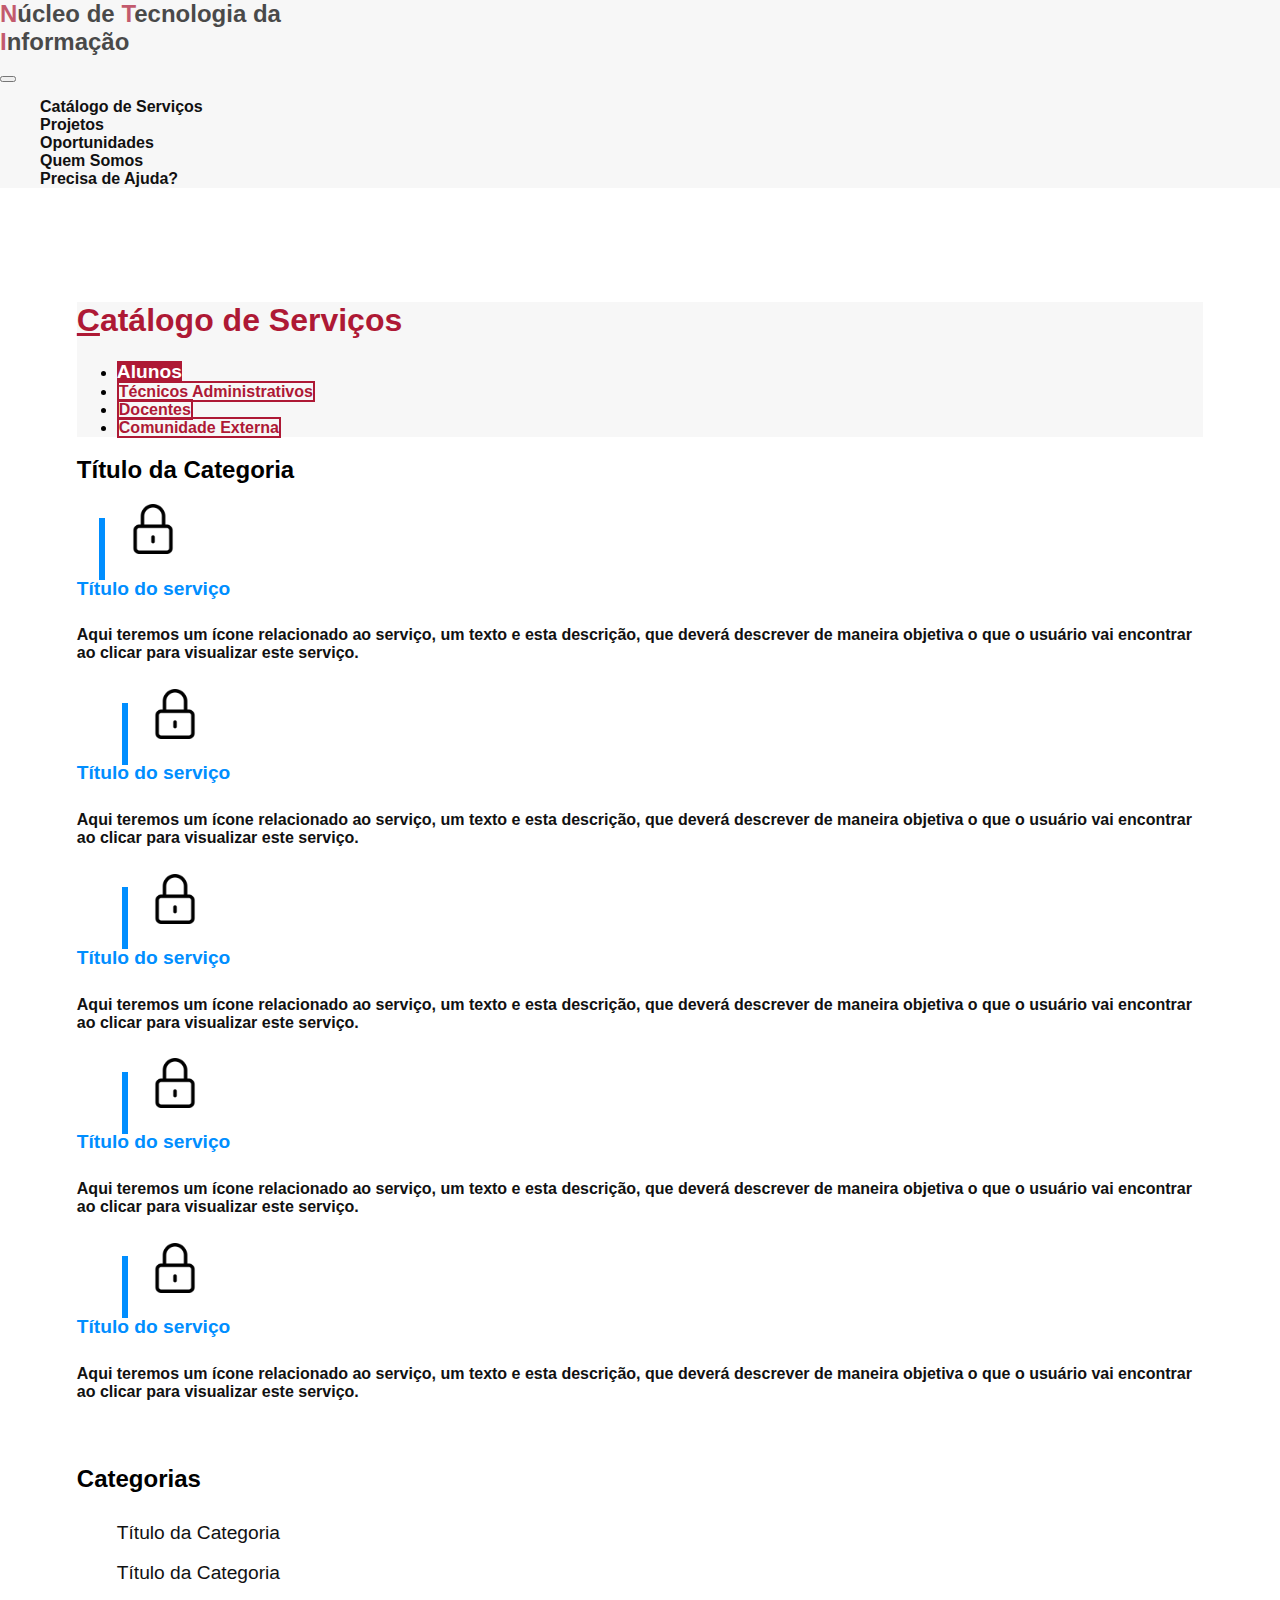
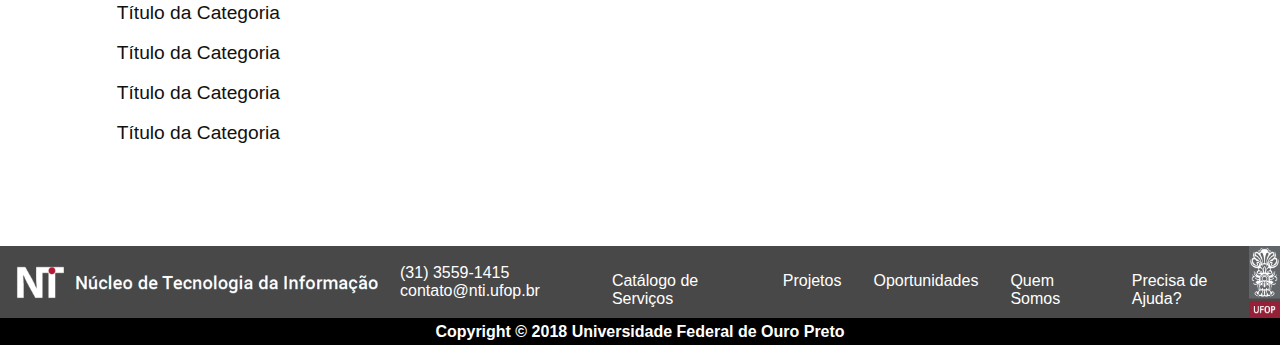
<file: servicosCategoria.html>
<html lang="pt-br">
<head>
    <meta charset="UTF-8">
    <meta http-equiv="X-UA-Compatible" content="IE=edge">
    <meta name="viewport" content="width=device-width, initial-scale=1, minimum-scale=1">
    <title>Catálogo de Serviços - NTI</title>
    <!-- CSS only -->
    <link href="https://cdn.jsdelivr.net/npm/bootstrap@5.2.0-beta1/dist/css/bootstrap.min.css" rel="stylesheet" integrity="sha384-0evHe/X+R7YkIZDRvuzKMRqM+OrBnVFBL6DOitfPri4tjfHxaWutUpFmBp4vmVor" crossorigin="anonymous">
    <link rel="stylesheet" href="https://cdn.jsdelivr.net/npm/bootstrap-icons@1.8.3/font/bootstrap-icons.css">
    <link rel="stylesheet" href="css/style.css">
    <!-- JavaScript Bundle with Popper -->
    <script src="https://cdn.jsdelivr.net/npm/bootstrap@5.2.0-beta1/dist/js/bootstrap.bundle.min.js" integrity="sha384-pprn3073KE6tl6bjs2QrFaJGz5/SUsLqktiwsUTF55Jfv3qYSDhgCecCxMW52nD2" crossorigin="anonymous"></script>
</head>
<body>
    <nav class="navbar navbar-expand-lg fixed-top p-3">
        <div class="container-fluid">
            <a class="navbar-brand" id="logo" href="index.html">
              <h2><span class="nti-iniciais">N</span>úcleo de <span class="nti-iniciais">T</span>ecnologia da <span class="nti-iniciais">I</span>nformação</h2>
            </a>
            <button class="navbar-toggler" type="button" data-bs-toggle="collapse" data-bs-target="#navbarTogglerDemo01" aria-controls="navbarTogglerDemo01" aria-expanded="false" aria-label="Toggle navigation">
                <span class="navbar-toggler-icon"></span>
              </button>
              <div class="collapse navbar-collapse justify-content-end" id="navbarTogglerDemo01">
                    <ul class="navbar-nav text-end" id="nav-list">
                        <li class="nav-item">
                        <a class="nav-link" href="servicosA-Z.html">Catálogo de Serviços</a>
                        </li>
                        <li class="nav-item">
                        <a class="nav-link" href="projetos.html">Projetos</a>
                        </li>
                        <li class="nav-item">
                        <a class="nav-link" href="oportunidades.html">Oportunidades</a>
                        </li>
                        <li class="nav-item">
                        <a class="nav-link" href="quemSomos.html">Quem Somos</a>
                        </li>
                        <li class="nav-item">
                            <a class="nav-link" href="#">Precisa de Ajuda?</a>
                        </li>
                    </ul>
              </div>
          </div>
    </nav>

    <div class="serviços-page row row-cols-1 mt-5">
        <div class="navbar bg-white mb-5">
            <h1 class="page-title"><span>C</span>atálogo de Serviços</h1>
            <ul class="nav">
                <li class="nav-item me-3">
                    <a class="nav-link active btn rounded-pill py-1 px-3" id="conheça-btn" aria-current="page" href="#">Alunos</a>
                  </li>
                  <li class="nav-item me-3">
                    <a class="nav-link btn rounded-pill py-1 px-3" id="serviços-btn" href="#">Técnicos Administrativos</a>
                  </li>
                  <li class="nav-item me-3">
                    <a class="nav-link btn rounded-pill py-1 px-3" id="serviços-btn" href="#">Docentes</a>
                  </li>
                  <li class="nav-item me-3">
                    <a class="nav-link btn rounded-pill py-1 px-3" id="serviços-btn" href="#">Comunidade Externa</a>
                  </li>
            </ul>
        </div>
        <div class="categorias-container col-8">
            <h2 class="h2">Título da Categoria</h2>
            <section class="categorias row">
                <a class="item-categ col-sm-11 d-flex shadow-sm rounded-3 align-items-center" id="tituloServiço" href="servicosDescricao.html">
                    <img src="img/cadeado.png" class="me-3" alt="">
                    <div>
                        <h3 class="item-categ-title mb-3">Título do serviço</h3>
                        <h5>Aqui teremos um ícone relacionado ao serviço, um texto e esta descrição, que deverá descrever de
                            maneira objetiva o que o usuário vai encontrar ao clicar para visualizar este serviço.</h5>
                    </div>
                </a>
                <a class="item-categ col-sm-11 d-flex shadow-sm rounded-3 align-items-center" id="tituloServiço" href="servicosDescricao.html">
                    <img src="img/cadeado.png" class="me-3" alt="">
                    <div>
                        <h3 class="item-categ-title mb-3">Título do serviço</h3>
                        <h5>Aqui teremos um ícone relacionado ao serviço, um texto e esta descrição, que deverá descrever de
                            maneira objetiva o que o usuário vai encontrar ao clicar para visualizar este serviço.</h5>
                    </div>
                </a>
                <a class="item-categ col-sm-11 d-flex shadow-sm rounded-3 align-items-center" id="tituloServiço" href="servicosDescricao.html">
                    <img src="img/cadeado.png" class="me-3" alt="">
                    <div>
                        <h3 class="item-categ-title mb-3">Título do serviço</h3>
                        <h5>Aqui teremos um ícone relacionado ao serviço, um texto e esta descrição, que deverá descrever de
                            maneira objetiva o que o usuário vai encontrar ao clicar para visualizar este serviço.</h5>
                    </div>
                </a>
                <a class="item-categ col-sm-11 d-flex shadow-sm rounded-3 align-items-center" id="tituloServiço" href="servicosDescricao.html">
                    <img src="img/cadeado.png" class="me-3" alt="">
                    <div>
                        <h3 class="item-categ-title mb-3">Título do serviço</h3>
                        <h5>Aqui teremos um ícone relacionado ao serviço, um texto e esta descrição, que deverá descrever de
                            maneira objetiva o que o usuário vai encontrar ao clicar para visualizar este serviço.</h5>
                    </div>
                </a>
                <a class="item-categ col-sm-11 d-flex shadow-sm rounded-3 align-items-center" id="tituloServiço" href="servicosDescricao.html">
                    <img src="img/cadeado.png" class="me-3" alt="">
                    <div>
                        <h3 class="item-categ-title mb-3">Título do serviço</h3>
                        <h5>Aqui teremos um ícone relacionado ao serviço, um texto e esta descrição, que deverá descrever de
                            maneira objetiva o que o usuário vai encontrar ao clicar para visualizar este serviço.</h5>
                    </div>
                </a>
                
            </section>
        </div>
        
        <div class="col-4">
            <h2 class="h2 mb-4">Categorias</h2>
            <section class="serviços_a-z">
                <ul class="categoriasList mt-2">
                    <li><a href="" class="a-z_item text-nowrap">Título da Categoria</a></li>
                    <li><a href="" class="a-z_item text-nowrap">Título da Categoria</a></li>
                    <li><a href="" class="a-z_item text-nowrap">Título da Categoria</a></li>
                    <li><a href="" class="a-z_item text-nowrap">Título da Categoria</a></li>
                    <li><a href="" class="a-z_item text-nowrap">Título da Categoria</a></li>
                    <li><a href="" class="a-z_item text-nowrap">Título da Categoria</a></li>
                </ul> 
                
            </section>
        </div>
    </div>
    
    
   <footer class="d-flex justify-content-around align-items-center">

    <a class="logo_footer" href="index.html">
        <img src="img/logo_footer.PNG">
    </a>                
    <span class="contato">
        (31) 3559-1415
        <br><a href="maito:contato@nti.ufop.br">contato@nti.ufop.br</a>
    </span>
    
    <ul class="footer-list">
        <li><a href="servicosA-Z.html">Catálogo de Serviços</a></li>
        <li><a href="projetos.html">Projetos</a></li>
        <li><a href="oportunidades.html">Oportunidades</a></li>
        <li><a href="quemSomos.html">Quem Somos</a></li>
        <li><a href="#">Precisa de Ajuda?</a></li>
        
    </ul>

        <span id="logo-Ufop">
            <img src="img/UFOP.png">
        </span>
        
    </footer>
    <div class="copyright">
        <span>Copyright © 2018 Universidade Federal de Ouro Preto</span>
    </div>
    
</body>
</html>
</file>
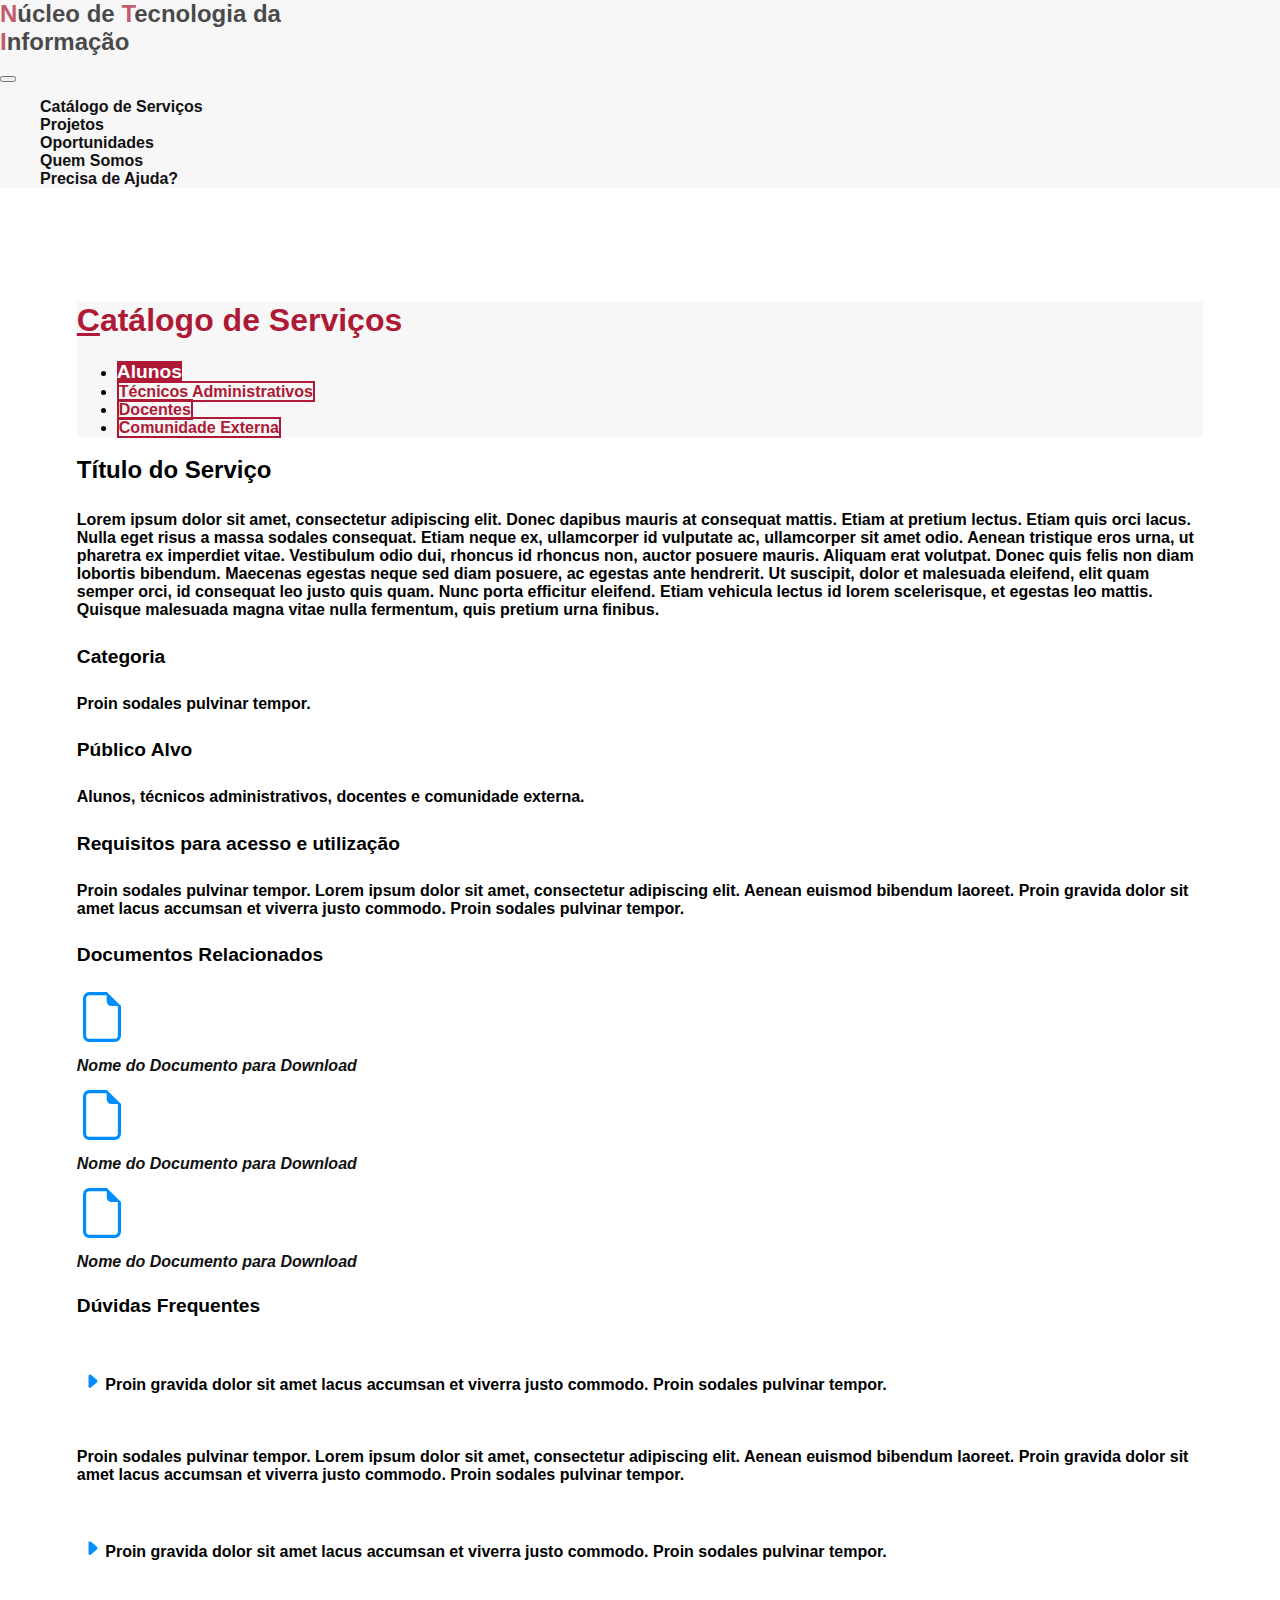
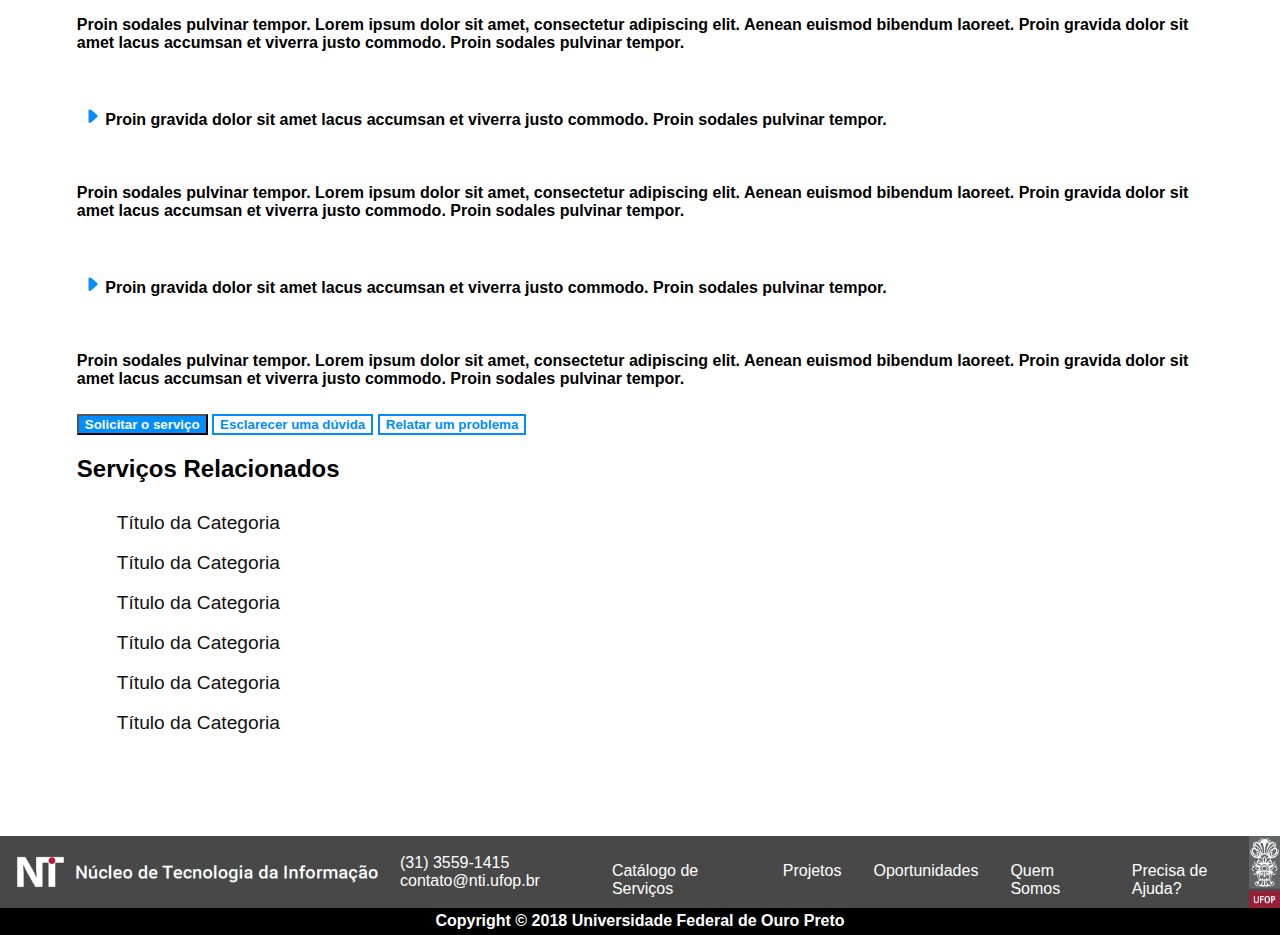
<file: servicosDescricao.html>
<html lang="pt-br">
    <head>
        <meta charset="UTF-8">
        <meta http-equiv="X-UA-Compatible" content="IE=edge">
        <meta name="viewport" content="width=device-width, initial-scale=1, minimum-scale=1">
        <title>Catálogo de Serviços - NTI</title>
        <!-- CSS only -->
    <link href="https://cdn.jsdelivr.net/npm/bootstrap@5.2.0-beta1/dist/css/bootstrap.min.css" rel="stylesheet" integrity="sha384-0evHe/X+R7YkIZDRvuzKMRqM+OrBnVFBL6DOitfPri4tjfHxaWutUpFmBp4vmVor" crossorigin="anonymous">
    <link rel="stylesheet" href="https://cdn.jsdelivr.net/npm/bootstrap-icons@1.8.3/font/bootstrap-icons.css">
    <link rel="stylesheet" href="css/style.css">
    <!-- JavaScript Bundle with Popper -->
    <script src="https://cdn.jsdelivr.net/npm/bootstrap@5.2.0-beta1/dist/js/bootstrap.bundle.min.js" integrity="sha384-pprn3073KE6tl6bjs2QrFaJGz5/SUsLqktiwsUTF55Jfv3qYSDhgCecCxMW52nD2" crossorigin="anonymous"></script>
    </head>
    <body>
        <nav class="navbar navbar-expand-lg fixed-top p-3">
            <div class="container-fluid">
                <a class="navbar-brand" id="logo" href="index.html">
                  <h2><span class="nti-iniciais">N</span>úcleo de <span class="nti-iniciais">T</span>ecnologia da <span class="nti-iniciais">I</span>nformação</h2>
                </a>
                <button class="navbar-toggler" type="button" data-bs-toggle="collapse" data-bs-target="#navbarTogglerDemo01" aria-controls="navbarTogglerDemo01" aria-expanded="false" aria-label="Toggle navigation">
                    <span class="navbar-toggler-icon"></span>
                  </button>
                  <div class="collapse navbar-collapse justify-content-end" id="navbarTogglerDemo01">
                        <ul class="navbar-nav text-end" id="nav-list">
                            <li class="nav-item">
                            <a class="nav-link" href="servicosA-Z.html">Catálogo de Serviços</a>
                            </li>
                            <li class="nav-item">
                            <a class="nav-link" href="projetos.html">Projetos</a>
                            </li>
                            <li class="nav-item">
                            <a class="nav-link" href="oportunidades.html">Oportunidades</a>
                            </li>
                            <li class="nav-item">
                            <a class="nav-link" href="quemSomos.html">Quem Somos</a>
                            </li>
                            <li class="nav-item">
                                <a class="nav-link" href="#">Precisa de Ajuda?</a>
                            </li>
                        </ul>
                  </div>
              </div>
        </nav>
    
        <div class="serviços-page row row-cols-1 mt-5">
            <div class="navbar bg-white mb-5">
                <h1 class="page-title"><span>C</span>atálogo de Serviços</h1>
                <ul class="nav">
                    <li class="nav-item me-3">
                        <a class="nav-link active btn rounded-pill shadow-sm py-1 px-3" id="conheça-btn" aria-current="page" href="#">Alunos</a>
                        </li>
                        <li class="nav-item me-3">
                        <a class="nav-link btn rounded-pill shadow-sm py-1 px-3" id="serviços-btn" href="#">Técnicos Administrativos</a>
                        </li>
                        <li class="nav-item me-3">
                        <a class="nav-link btn rounded-pill shadow-sm py-1 px-3" id="serviços-btn" href="#">Docentes</a>
                        </li>
                        <li class="nav-item me-3">
                        <a class="nav-link btn rounded-pill shadow-sm py-1 px-3" id="serviços-btn" href="#">Comunidade Externa</a>
                        </li>
                </ul>
            </div>
            <div class="categorias-container col-8">
                <h2 class="h2">Título do Serviço</h2>
                <section class="me-5 mt-5 p-2" id="descricaoServico">
                    <h5 class="mb-5 lh-lg">Lorem ipsum dolor sit amet, consectetur adipiscing elit. Donec dapibus mauris at consequat mattis. Etiam at
                        pretium lectus. Etiam quis orci lacus. Nulla eget risus a massa sodales consequat. Etiam neque ex, ullamcorper id
                        vulputate ac, ullamcorper sit amet odio. Aenean tristique eros urna, ut pharetra ex imperdiet vitae. Vestibulum
                        odio dui, rhoncus id rhoncus non, auctor posuere mauris. Aliquam erat volutpat. Donec quis felis non diam lobortis
                        bibendum. Maecenas egestas neque sed diam posuere, ac egestas ante hendrerit. Ut suscipit, dolor et
                        malesuada eleifend, elit quam semper orci, id consequat leo justo quis quam. Nunc porta efficitur eleifend. Etiam
                        vehicula lectus id lorem scelerisque, et egestas leo mattis. Quisque malesuada magna vitae nulla fermentum,
                        quis pretium urna finibus.</h5>
                        <section class="my-4 p-2" id="subTitulo-Descricao">
                            <h4>Categoria</h4>
                            <h5>Proin sodales pulvinar tempor.</h5>
                        </section>
                        <section class="my-4 p-2" id="subTitulo-Descricao">
                            <h4>Público Alvo</h4>
                            <h5>Alunos, técnicos administrativos, docentes e comunidade externa.</h5>
                        </section>
                        <section class="my-4 p-2" id="subTitulo-Descricao">
                            <h4>Requisitos para acesso e utilização</h4>
                            <h5>Proin sodales pulvinar tempor. Lorem ipsum dolor sit amet, consectetur adipiscing elit. Aenean euismod
                                bibendum laoreet. Proin gravida dolor sit amet lacus accumsan et viverra justo commodo. Proin sodales
                                pulvinar tempor.</h5>
                        </section>
                        <section class="my-4 p-2" id="subTitulo-Descricao">
                            <h4>Documentos Relacionados</h4>
                            <div class="d-flex">
                                <a class="text-center border rounded-3 shadow-sm pt-3 me-3" id="docs-div" href="#">
                                    <i class="bi bi-file-earmark"></i>
                                    <p class="mt-2">Nome do Documento
                                        para Download</p>
                                    </a>
                                <a class="text-center border rounded-3 shadow-sm pt-3 me-3" id="docs-div" href="#">
                                    <i class="bi bi-file-earmark"></i>
                                    <p class="mt-2">Nome do Documento
                                        para Download</p>
                                    </a>
                                <a class="text-center border rounded-3 shadow-sm pt-3 me-3" id="docs-div" href="#">
                                    <i class="bi bi-file-earmark"></i>
                                    <p class="mt-2">Nome do Documento
                                        para Download</p>
                                    </a>
                            </div>
                        </section>
                        <section class="my-4 p-2" id="subTitulo-Descricao">
                            <h4>Dúvidas Frequentes</h4>

                            <div class="accordion" id="accordionExample">
                                
                                <button class="faq-btn collapsed p-0" type="button" data-bs-toggle="collapse" data-bs-target="#collapseOne" aria-expanded="true" aria-controls="collapseOne">                                    
                                    <h5> <span> </span> Proin gravida dolor sit amet lacus accumsan et viverra justo commodo. Proin sodales pulvinar tempor.</h5>
                                </button>                                  
                                <div id="collapseOne" class="accordion-collapse collapse" aria-labelledby="headingOne" data-bs-parent="#accordionExample">
                                    <div class="accordion-body pt-0 ms-3">
                                        <h5>Proin sodales pulvinar tempor. Lorem ipsum dolor sit amet, consectetur adipiscing elit. Aenean euismod
                                        bibendum laoreet. Proin gravida dolor sit amet lacus accumsan et viverra justo commodo. Proin sodales
                                        pulvinar tempor.</h5>
                                    </div>
                                </div>                 
                    
                                <button class="faq-btn collapsed p-0" type="button" data-bs-toggle="collapse" data-bs-target="#collapseTwo" aria-expanded="false" aria-controls="collapseTwo">
                                    <h5> <span> </span> Proin gravida dolor sit amet lacus accumsan et viverra justo commodo. Proin sodales pulvinar tempor.</h5>
                                </button>                                  
                                <div id="collapseTwo" class="accordion-collapse collapse" aria-labelledby="headingTwo" data-bs-parent="#accordionExample">
                                    <div class="accordion-body pt-0 ms-3">
                                        <h5>Proin sodales pulvinar tempor. Lorem ipsum dolor sit amet, consectetur adipiscing elit. Aenean euismod
                                            bibendum laoreet. Proin gravida dolor sit amet lacus accumsan et viverra justo commodo. Proin sodales
                                            pulvinar tempor.</h5>
                                    </div>
                                </div>
                            
                                <button class="faq-btn collapsed p-0" type="button" data-bs-toggle="collapse" data-bs-target="#collapse3" aria-expanded="false" aria-controls="collapse3">
                                    <h5> <span> </span> Proin gravida dolor sit amet lacus accumsan et viverra justo commodo. Proin sodales pulvinar tempor.</h5>
                                </button>                                  
                                <div id="collapse3" class="accordion-collapse collapse" aria-labelledby="heading3" data-bs-parent="#accordionExample">
                                    <div class="accordion-body pt-0 ms-3">
                                        <h5>Proin sodales pulvinar tempor. Lorem ipsum dolor sit amet, consectetur adipiscing elit. Aenean euismod
                                            bibendum laoreet. Proin gravida dolor sit amet lacus accumsan et viverra justo commodo. Proin sodales
                                            pulvinar tempor.</h5>
                                    </div>
                                </div>

                                <button class="faq-btn collapsed p-0" type="button" data-bs-toggle="collapse" data-bs-target="#collapse4" aria-expanded="false" aria-controls="collapse4">
                                    <h5> <span> </span> Proin gravida dolor sit amet lacus accumsan et viverra justo commodo. Proin sodales pulvinar tempor.</h5>
                                </button>                                  
                                <div id="collapse4" class="accordion-collapse collapse" aria-labelledby="heading4" data-bs-parent="#accordionExample">
                                    <div class="accordion-body pt-0 ms-3">
                                        <h5>Proin sodales pulvinar tempor. Lorem ipsum dolor sit amet, consectetur adipiscing elit. Aenean euismod
                                            bibendum laoreet. Proin gravida dolor sit amet lacus accumsan et viverra justo commodo. Proin sodales
                                            pulvinar tempor.</h5>
                                    </div>
                                </div>
                                
                            </div>
                    
                        </section>
                </section>
            </div>
            
            <div class="col-4 mt-5" id="solicitarServiço">
                <div class="d-grid gap-2 col-6 ms-5">
                    <button class="btn rounded shadow-sm p-2 mt-5" id="solicitar-btn">Solicitar o serviço</button>
                    <button class="btn rounded shadow-sm p-2 my-2" id="servicoDesc-btn">Esclarecer uma dúvida</button>
                    <button class="btn rounded shadow-sm p-2 mb-5" id="servicoDesc-btn">Relatar um problema</button>
                </div>
                <h2 class="h3 mt-5 ms-5">Serviços Relacionados</h2>
                <section class="serviços_a-z ms-5">
                    <ul class="categoriasList mt-2">
                        <li><a href="" class="a-z_item text-nowrap">Título da Categoria</a></li>
                        <li><a href="" class="a-z_item text-nowrap">Título da Categoria</a></li>
                        <li><a href="" class="a-z_item text-nowrap">Título da Categoria</a></li>
                        <li><a href="" class="a-z_item text-nowrap">Título da Categoria</a></li>
                        <li><a href="" class="a-z_item text-nowrap">Título da Categoria</a></li>
                        <li><a href="" class="a-z_item text-nowrap">Título da Categoria</a></li>
                    </ul> 
                    
                </section>
            </div>
        </div>
        
        
        <footer class="d-flex justify-content-around align-items-center">
    
            <a class="logo_footer" href="index.html">
                <img src="img/logo_footer.PNG">
            </a>                
            <span class="contato">
                (31) 3559-1415
                <br><a href="maito:contato@nti.ufop.br">contato@nti.ufop.br</a>
            </span>
            
            <ul class="footer-list">
                <li><a href="servicosA-Z.html">Catálogo de Serviços</a></li>
                <li><a href="projetos.html">Projetos</a></li>
                <li><a href="oportunidades.html">Oportunidades</a></li>
                <li><a href="quemSomos.html">Quem Somos</a></li>
                <li><a href="#">Precisa de Ajuda?</a></li>
                
            </ul>
    
            <span id="logo-Ufop">
                <img src="img/UFOP.png">
            </span>
            
        </footer>
        <div class="copyright">
            <span>Copyright © 2018 Universidade Federal de Ouro Preto</span>
        </div>
        
    </body>
    </html>
</file>
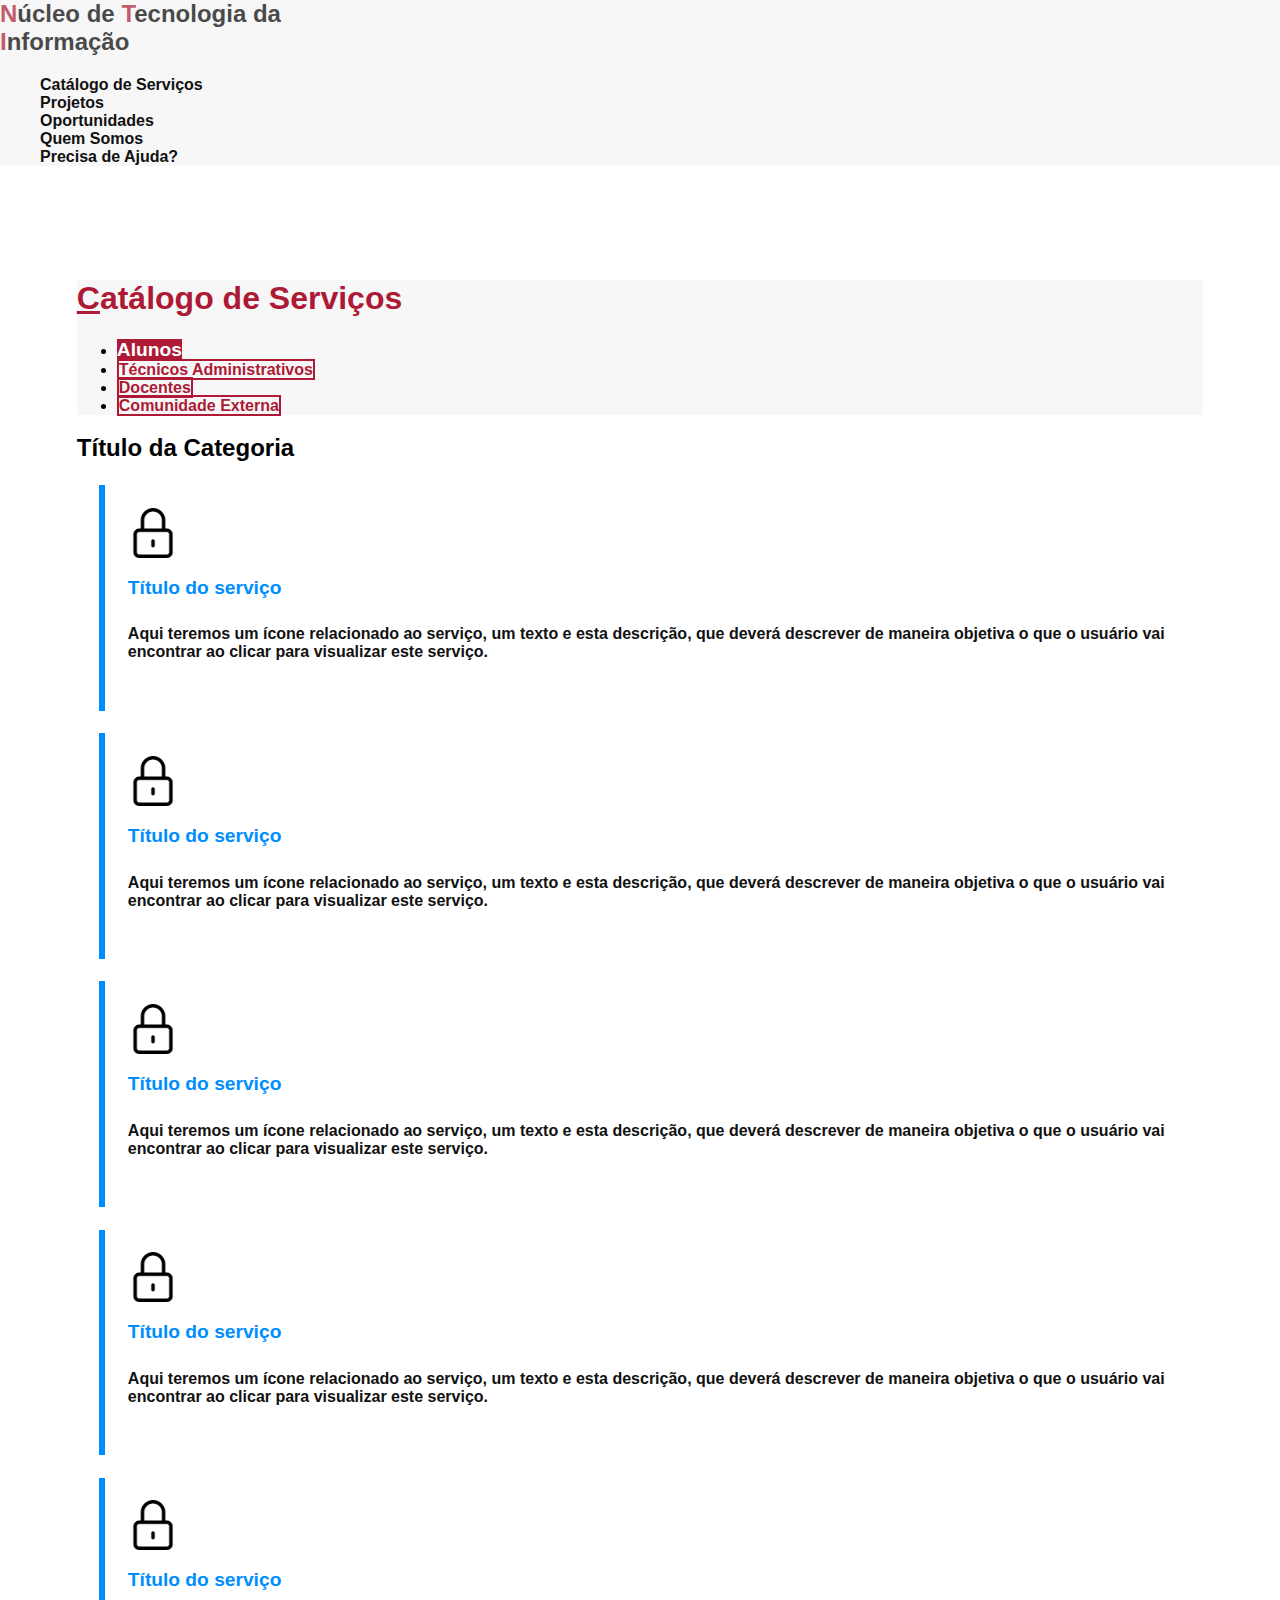
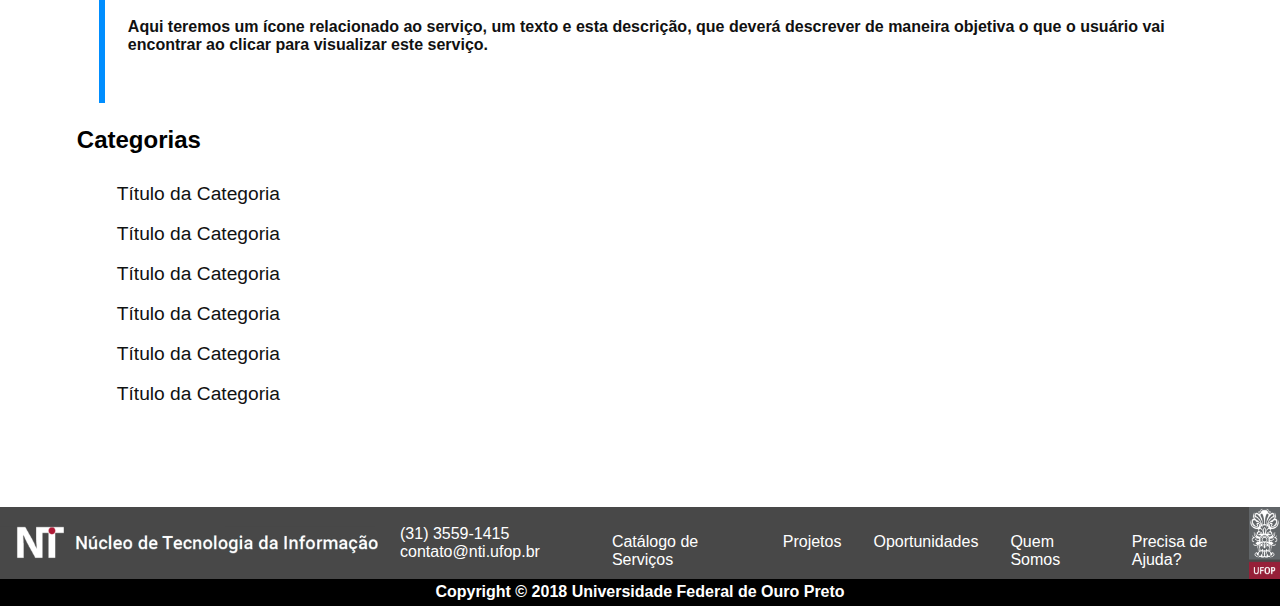
<file: servicosTitulo.html>
<html lang="pt-br">
<head>
    <meta charset="UTF-8">
    <meta http-equiv="X-UA-Compatible" content="IE=edge">
    <meta name="viewport" content="width=device-width, initial-scale=1, minimum-scale=1">
    <title>Catálogo de Serviços - NTI</title>
    <!-- CSS only -->
    <link href="https://cdn.jsdelivr.net/npm/bootstrap@5.1.3/dist/css/bootstrap.min.css" rel="stylesheet" integrity="sha384-1BmE4kWBq78iYhFldvKuhfTAU6auU8tT94WrHftjDbrCEXSU1oBoqyl2QvZ6jIW3" crossorigin="anonymous">
    <link rel="stylesheet" href="https://cdn.jsdelivr.net/npm/bootstrap-icons@1.7.2/font/bootstrap-icons.css">
    <link rel="stylesheet" href="css/style.css">
    <!-- JavaScript Bundle with Popper -->
    <script src="https://cdn.jsdelivr.net/npm/bootstrap@5.1.3/dist/js/bootstrap.bundle.min.js" integrity="sha384-ka7Sk0Gln4gmtz2MlQnikT1wXgYsOg+OMhuP+IlRH9sENBO0LRn5q+8nbTov4+1p" crossorigin="anonymous"></script>
</head>
<body>
    <nav class="navbar fixed-top p-3">
        <div class="container-fluid">
          <a class="navbar-brand" id="logo" href="#">
            <h2><span class="nti-iniciais">N</span>úcleo de <span class="nti-iniciais">T</span>ecnologia da <span class="nti-iniciais">I</span>nformação</h2>
          </a>
          <ul class="nav justify-content-end" id="nav-list">
              <li class="nav-item">
                <a class="nav-link active" aria-current="page" href="#">Catálogo de Serviços</a>
              </li>
              <li class="nav-item">
                <a class="nav-link" href="#">Projetos</a>
              </li>
              <li class="nav-item">
                <a class="nav-link" href="#">Oportunidades</a>
              </li>
              <li class="nav-item">
                <a class="nav-link" href="#">Quem Somos</a>
              </li>
              <li class="nav-item">
                  <a class="nav-link" href="#">Precisa de Ajuda?</a>
                </li>
          </ul>
        </div>
    </nav>

    <div class="serviços-page row row-cols-1 mt-5">
        <div class="navbar bg-white mb-5">
            <h1 class="page-title"><span>C</span>atálogo de Serviços</h1>
            <ul class="nav">
                <li class="nav-item me-3">
                    <a class="nav-link active btn rounded-pill shadow-sm py-1 px-3" id="conheça-btn" aria-current="page" href="#">Alunos</a>
                  </li>
                  <li class="nav-item me-3">
                    <a class="nav-link btn rounded-pill shadow-sm py-1 px-3" id="serviços-btn" href="#">Técnicos Administrativos</a>
                  </li>
                  <li class="nav-item me-3">
                    <a class="nav-link btn rounded-pill shadow-sm py-1 px-3" id="serviços-btn" href="#">Docentes</a>
                  </li>
                  <li class="nav-item me-3">
                    <a class="nav-link btn rounded-pill shadow-sm py-1 px-3" id="serviços-btn" href="#">Comunidade Externa</a>
                  </li>
            </ul>
        </div>
        <div class="categorias-container col-8">
            <h2 class="h2">Título da Categoria</h2>
            <section class="categorias row">
                <section class="item-categ col-sm-11 d-flex shadow-sm rounded-3 align-items-center" id="tituloServiço">
                    <img src="img/cadeado.png" class="me-3" alt="">
                    <div>
                        <h3 class="item-categ-title mb-3">Título do serviço</h3>
                        <h5>Aqui teremos um ícone relacionado ao serviço, um texto e esta descrição, que deverá descrever de
                            maneira objetiva o que o usuário vai encontrar ao clicar para visualizar este serviço.</h5>
                    </div>
                </section>
                <section class="item-categ col-sm-11 d-flex shadow-sm rounded-3 align-items-center" id="tituloServiço">
                    <img src="img/cadeado.png" class="me-3" alt="">
                    <div>
                        <h3 class="item-categ-title mb-3">Título do serviço</h3>
                        <h5>Aqui teremos um ícone relacionado ao serviço, um texto e esta descrição, que deverá descrever de
                            maneira objetiva o que o usuário vai encontrar ao clicar para visualizar este serviço.</h5>
                    </div>
                </section>
                <section class="item-categ col-sm-11 d-flex shadow-sm rounded-3 align-items-center" id="tituloServiço">
                    <img src="img/cadeado.png" class="me-3" alt="">
                    <div>
                        <h3 class="item-categ-title mb-3">Título do serviço</h3>
                        <h5>Aqui teremos um ícone relacionado ao serviço, um texto e esta descrição, que deverá descrever de
                            maneira objetiva o que o usuário vai encontrar ao clicar para visualizar este serviço.</h5>
                    </div>
                </section>
                <section class="item-categ col-sm-11 d-flex shadow-sm rounded-3 align-items-center" id="tituloServiço">
                    <img src="img/cadeado.png" class="me-3" alt="">
                    <div>
                        <h3 class="item-categ-title mb-3">Título do serviço</h3>
                        <h5>Aqui teremos um ícone relacionado ao serviço, um texto e esta descrição, que deverá descrever de
                            maneira objetiva o que o usuário vai encontrar ao clicar para visualizar este serviço.</h5>
                    </div>
                </section>
                <section class="item-categ col-sm-11 d-flex shadow-sm rounded-3 align-items-center" id="tituloServiço">
                    <img src="img/cadeado.png" class="me-3" alt="">
                    <div>
                        <h3 class="item-categ-title mb-3">Título do serviço</h3>
                        <h5>Aqui teremos um ícone relacionado ao serviço, um texto e esta descrição, que deverá descrever de
                            maneira objetiva o que o usuário vai encontrar ao clicar para visualizar este serviço.</h5>
                    </div>
                </section>
                
            </section>
        </div>
        
        <div class="col-4">
            <h2 class="h2 mb-4">Categorias</h2>
            <section class="serviços_a-z">
                <ul class="categoriasList mt-2">
                    <li><a href="" class="a-z_item text-nowrap">Título da Categoria</a></li>
                    <li><a href="" class="a-z_item text-nowrap">Título da Categoria</a></li>
                    <li><a href="" class="a-z_item text-nowrap">Título da Categoria</a></li>
                    <li><a href="" class="a-z_item text-nowrap">Título da Categoria</a></li>
                    <li><a href="" class="a-z_item text-nowrap">Título da Categoria</a></li>
                    <li><a href="" class="a-z_item text-nowrap">Título da Categoria</a></li>
                </ul> 
                
            </section>
        </div>
    </div>
    
    
   <footer class="d-flex justify-content-around align-items-center">

        <a class="logo_footer" href="#">
            <img src="img/logo_footer.PNG">
        </a>                
        <span class="contato">
            (31) 3559-1415
            <br><a href="maito:contato@nti.ufop.br">contato@nti.ufop.br</a>
        </span>
        
        <ul class="footer-list">
            <li><a href="">Catálogo de Serviços</a></li>
            <li><a href="">Projetos</a></li>
            <li><a href="">Oportunidades</a></li>
            <li><a href="">Quem Somos</a></li>
            <li><a href="">Precisa de Ajuda?</a></li>
            
        </ul>

        <span id="logo-Ufop">
            <img src="img/UFOP.png">
        </span>
        
    </footer>
    <div class="copyright">
        <span>Copyright © 2018 Universidade Federal de Ouro Preto</span>
    </div>
    
</body>
</html>
</file>
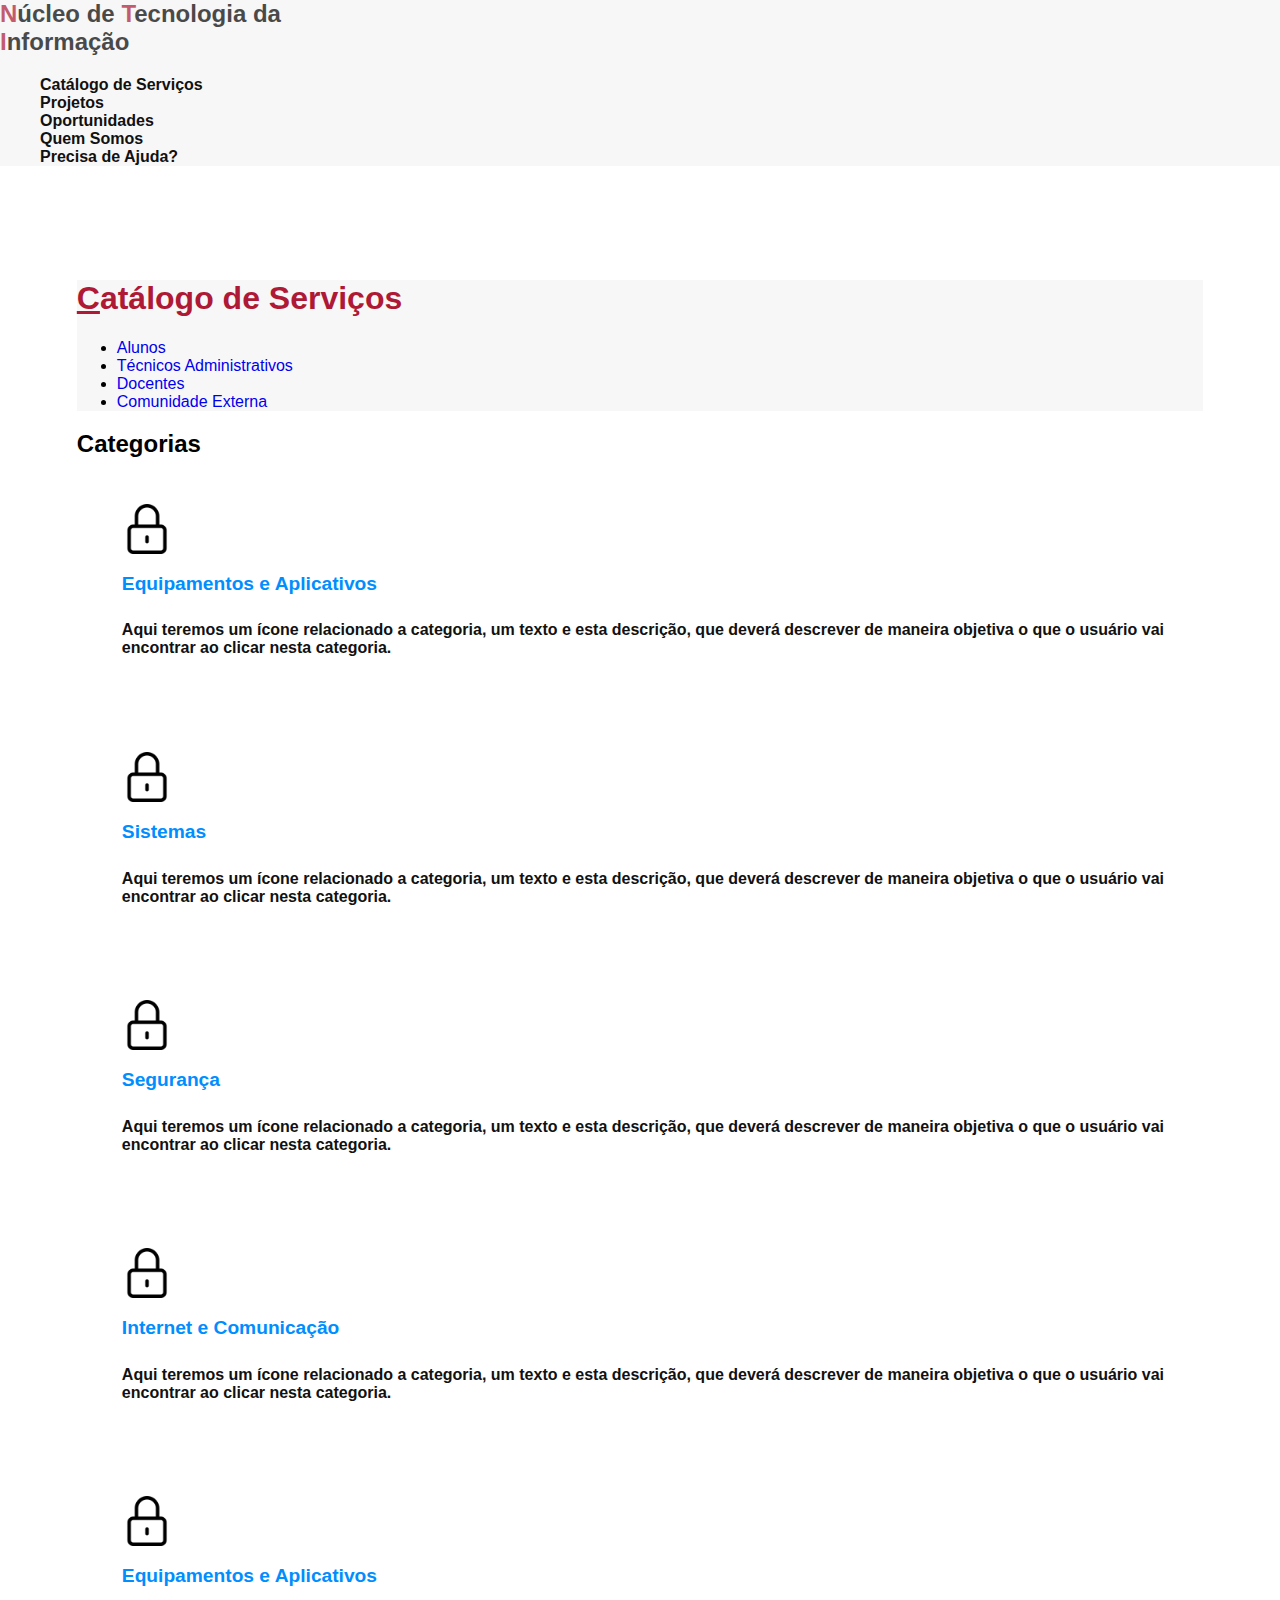
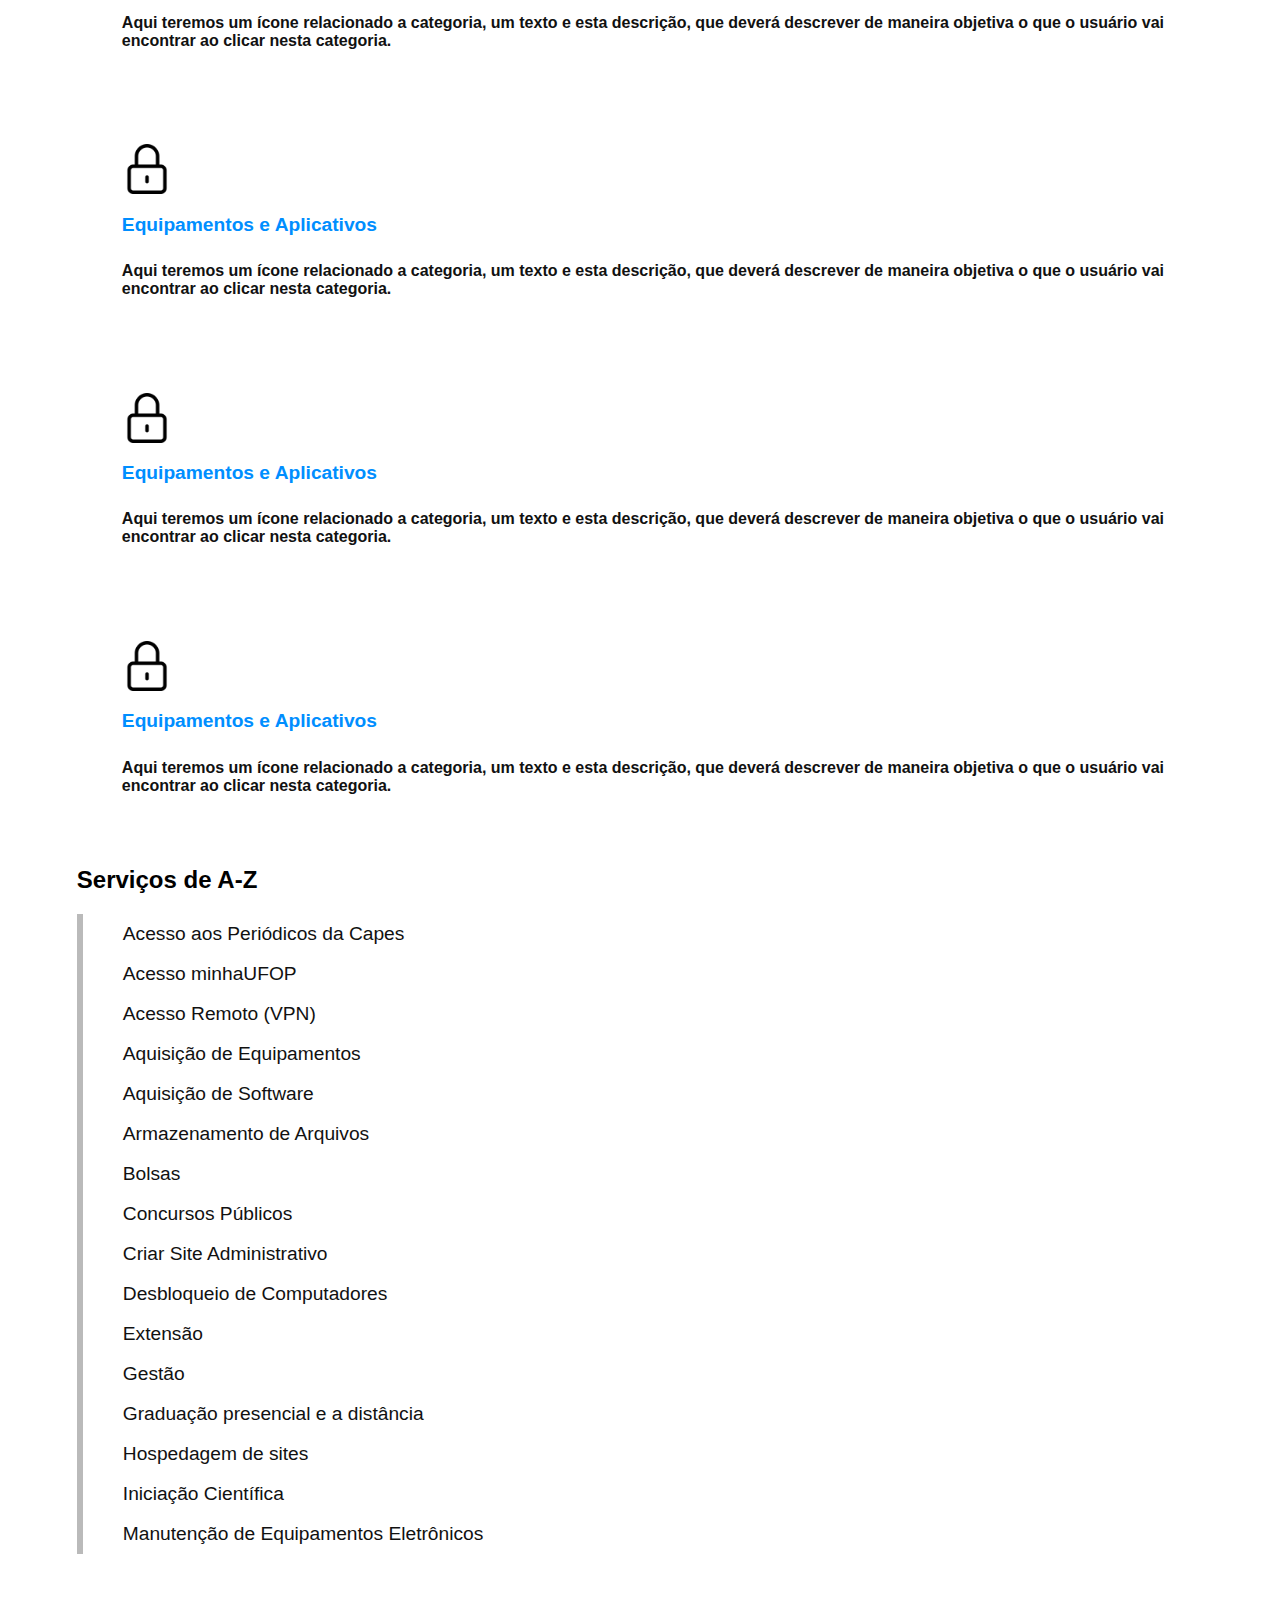
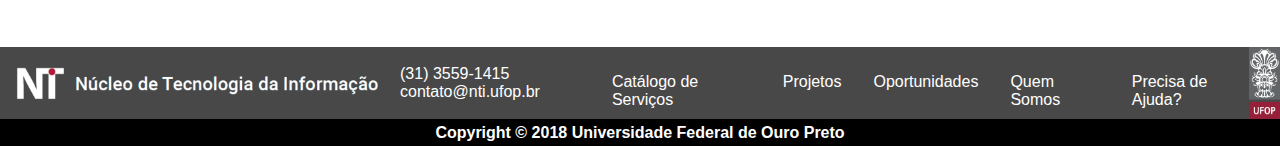
<file: serviços.html>
<html lang="pt-br">
<head>
    <meta charset="UTF-8">
    <meta http-equiv="X-UA-Compatible" content="IE=edge">
    <meta name="viewport" content="width=device-width, initial-scale=1, minimum-scale=1">
    <title>Catálogo de Serviços - NTI</title>
    <!-- CSS only -->
    <link href="https://cdn.jsdelivr.net/npm/bootstrap@5.1.3/dist/css/bootstrap.min.css" rel="stylesheet" integrity="sha384-1BmE4kWBq78iYhFldvKuhfTAU6auU8tT94WrHftjDbrCEXSU1oBoqyl2QvZ6jIW3" crossorigin="anonymous">
    <link rel="stylesheet" href="https://cdn.jsdelivr.net/npm/bootstrap-icons@1.7.2/font/bootstrap-icons.css">
    <link rel="stylesheet" href="css/style.css">
    <!-- JavaScript Bundle with Popper -->
    <script src="https://cdn.jsdelivr.net/npm/bootstrap@5.1.3/dist/js/bootstrap.bundle.min.js" integrity="sha384-ka7Sk0Gln4gmtz2MlQnikT1wXgYsOg+OMhuP+IlRH9sENBO0LRn5q+8nbTov4+1p" crossorigin="anonymous"></script>
</head>
<body>
    <nav class="navbar fixed-top p-3">
        <div class="container-fluid">
          <a class="navbar-brand" id="logo" href="#">
            <h2><span class="nti-iniciais">N</span>úcleo de <span class="nti-iniciais">T</span>ecnologia da <span class="nti-iniciais">I</span>nformação</h2>
          </a>
          <ul class="nav justify-content-end" id="nav-list">
              <li class="nav-item">
                <a class="nav-link active" aria-current="page" href="#">Catálogo de Serviços</a>
              </li>
              <li class="nav-item">
                <a class="nav-link" href="#">Projetos</a>
              </li>
              <li class="nav-item">
                <a class="nav-link" href="#">Oportunidades</a>
              </li>
              <li class="nav-item">
                <a class="nav-link" href="#">Quem Somos</a>
              </li>
              <li class="nav-item">
                  <a class="nav-link" href="#">Precisa de Ajuda?</a>
                </li>
          </ul>
        </div>
    </nav>

    <div class="serviços-page row row-cols-1 mt-5">
        <div class="navbar bg-white mb-5">
            <h1 class="page-title"><span>C</span>atálogo de Serviços</h1>
            <ul class="nav">
                <li class="nav-item">
                    <a class="nav-link active" aria-current="page" href="#">Alunos</a>
                  </li>
                  <li class="nav-item">
                    <a class="nav-link" href="#">Técnicos Administrativos</a>
                  </li>
                  <li class="nav-item">
                    <a class="nav-link" href="#">Docentes</a>
                  </li>
                  <li class="nav-item">
                    <a class="nav-link" href="#">Comunidade Externa</a>
                  </li>
            </ul>
        </div>
        <div class="categorias-container col-9">
            <h2 class="h2">Categorias</h2>
            <section class="categorias row">
                <section class="item-categ col-sm-5 d-flex shadow-sm rounded-3 align-items-center">
                    <img src="img/cadeado.png" class="me-3" alt="">
                    <div>
                        <h3 class="item-categ-title mb-3">Equipamentos e Aplicativos</h3>
                        <h5>Aqui teremos um ícone relacionado a categoria,
                            um texto e esta descrição, que deverá descrever 
                            de maneira objetiva o que o usuário vai encontrar 
                            ao clicar nesta categoria.</h5>
                    </div>
                </section>
                <section class="item-categ col-sm-5 d-flex shadow-sm rounded-3 align-items-center">
                    <img src="img/cadeado.png" class="me-3" alt="">
                    <div>
                        <h3 class="item-categ-title mb-3">Sistemas</h3>
                        <h5>Aqui teremos um ícone relacionado a categoria,
                            um texto e esta descrição, que deverá descrever 
                            de maneira objetiva o que o usuário vai encontrar 
                            ao clicar nesta categoria.</h5>
                    </div>
                </section>
                <section class="item-categ col-sm-5 d-flex shadow-sm rounded-3 align-items-center">
                    <img src="img/cadeado.png" class="me-3" alt="">
                    <div>
                        <h3 class="item-categ-title mb-3">Segurança</h3>
                        <h5>Aqui teremos um ícone relacionado a categoria,
                            um texto e esta descrição, que deverá descrever 
                            de maneira objetiva o que o usuário vai encontrar 
                            ao clicar nesta categoria.</h5>
                    </div>
                </section>
                <section class="item-categ col-sm-5 d-flex shadow-sm rounded-3 align-items-center">
                    <img src="img/cadeado.png" class="me-3" alt="">
                    <div>
                        <h3 class="item-categ-title mb-3">Internet e Comunicação</h3>
                        <h5>Aqui teremos um ícone relacionado a categoria,
                            um texto e esta descrição, que deverá descrever 
                            de maneira objetiva o que o usuário vai encontrar 
                            ao clicar nesta categoria.</h5>
                    </div>
                </section>
                <section class="item-categ col-sm-5 d-flex shadow-sm rounded-3 align-items-center">
                    <img src="img/cadeado.png" class="me-3" alt="">
                    <div>
                        <h3 class="item-categ-title mb-3">Equipamentos e Aplicativos</h3>
                        <h5>Aqui teremos um ícone relacionado a categoria,
                            um texto e esta descrição, que deverá descrever 
                            de maneira objetiva o que o usuário vai encontrar 
                            ao clicar nesta categoria.</h5>
                    </div>
                </section>
                <section class="item-categ col-sm-5 d-flex shadow-sm rounded-3 align-items-center">
                    <img src="img/cadeado.png" class="me-3" alt="">
                    <div>
                        <h3 class="item-categ-title mb-3">Equipamentos e Aplicativos</h3>
                        <h5>Aqui teremos um ícone relacionado a categoria,
                            um texto e esta descrição, que deverá descrever 
                            de maneira objetiva o que o usuário vai encontrar 
                            ao clicar nesta categoria.</h5>
                    </div>
                </section>
                <section class="item-categ col-sm-5 d-flex shadow-sm rounded-3 align-items-center">
                    <img src="img/cadeado.png" class="me-3" alt="">
                    <div>
                        <h3 class="item-categ-title mb-3">Equipamentos e Aplicativos</h3>
                        <h5>Aqui teremos um ícone relacionado a categoria,
                            um texto e esta descrição, que deverá descrever 
                            de maneira objetiva o que o usuário vai encontrar 
                            ao clicar nesta categoria.</h5>
                    </div>
                </section>
                <section class="item-categ col-sm-5 d-flex shadow-sm rounded-3 align-items-center">
                    <img src="img/cadeado.png" class="me-3" alt="">
                    <div>
                        <h3 class="item-categ-title mb-3">Equipamentos e Aplicativos</h3>
                        <h5>Aqui teremos um ícone relacionado a categoria,
                            um texto e esta descrição, que deverá descrever 
                            de maneira objetiva o que o usuário vai encontrar 
                            ao clicar nesta categoria.</h5>
                    </div>
                </section>
            </section>
        </div>
        
        <div class="seriços_a-z_container col-3">
            <h2 class="h2">Serviços de A-Z</h2>
            <section class="serviços_a-z">
                <ul class="a-z_items">
                    <li><a href="" class="a-z_item text-nowrap">Acesso aos Periódicos da Capes</a></li>
                    <li><a href="" class="a-z_item text-nowrap">Acesso minhaUFOP</a></li>
                    <li><a href="" class="a-z_item text-nowrap">Acesso Remoto (VPN)</a></li>
                    <li><a href="" class="a-z_item text-nowrap">Aquisição de Equipamentos</a></li>
                    <li><a href="" class="a-z_item text-nowrap">Aquisição de Software</a></li>
                    <li><a href="" class="a-z_item text-nowrap">Armazenamento de Arquivos</a></li>
                    <li><a href="" class="a-z_item text-nowrap">Bolsas</a></li>
                    <li><a href="" class="a-z_item text-nowrap">Concursos Públicos</a></li>
                    <li><a href="" class="a-z_item text-nowrap">Criar Site Administrativo</a></li>
                    <li><a href="" class="a-z_item text-nowrap">Desbloqueio de Computadores</a></li>
                    <li><a href="" class="a-z_item text-nowrap">Extensão</a></li>
                    <li><a href="" class="a-z_item text-nowrap">Gestão</a></li>
                    <li><a href="" class="a-z_item text-nowrap">Graduação presencial e a distância</a></li>
                    <li><a href="" class="a-z_item text-nowrap">Hospedagem de sites</a></li>
                    <li><a href="" class="a-z_item text-nowrap">Iniciação Científica</a></li>                    
                    <li><a href="" class="a-z_item text-nowrap">Manutenção de Equipamentos Eletrônicos</a></li>
                    <li></li>
                    <li></li>                    
                    <li></li>
                    <li></li>
                </ul> 
                
            </section>
        </div>
    </div>
    
    
   <footer class="d-flex justify-content-around align-items-center">

        <a class="logo_footer" href="#">
            <img src="img/logo_footer.PNG">
        </a>                
        <span class="contato">
            (31) 3559-1415
            <br><a href="maito:contato@nti.ufop.br">contato@nti.ufop.br</a>
        </span>
        
        <ul class="footer-list">
            <li><a href="">Catálogo de Serviços</a></li>
            <li><a href="">Projetos</a></li>
            <li><a href="">Oportunidades</a></li>
            <li><a href="">Quem Somos</a></li>
            <li><a href="">Precisa de Ajuda?</a></li>
            
        </ul>

        <span id="logo-Ufop">
            <img src="img/UFOP.png">
        </span>
        
    </footer>
    <div class="copyright">
        <span>Copyright © 2018 Universidade Federal de Ouro Preto</span>
    </div>
    
</body>
</html>
</file>
<file: css/style.css>
body {
    margin: 0;
    padding: 0;
    box-sizing: border-box;
    font-family: 'Raleway', Helvetica, sans-serif;
    
}

.navbar{
    background-color: #f7f7f7; 
}
a {
    text-decoration: none;
    transition: 0.3s;
}
  
a:hover {
    opacity: 0.7;
}

#nav-list li a {
    color: #111111;
}
.footer-list li a {
    color: #FFFFFF;
}


#nav-list {
    list-style: none;
    font-weight: 600;   
}
h2 {
    font-weight: bold;
    color: black;
    width: 30vw;
}
.nti-iniciais{
    color: #ae1935;
}
#logo > h2{
    font-size: x-large;
}

footer {
    display: flex;
    justify-content: space-around;
    align-items: center;
    height: 8vh;
    background-color: #484848;
}

.contato, .contato a{
    color: #FFFFFF;
    text-decoration: none;
}
.footer-list {
    display: flex;
    list-style: none;
    color: #FFFFFF; 
    padding-top: 1rem;  
}
.footer-list li {
    margin-left: 32px;
  }
.copyright {
    display: flex;
    background-color: black;
    width: 100vw;
    height: 3vh;
    bottom: 0;
    color: #FFFFFF;
    font-weight: bold;
    align-items: center;
    justify-content: center;
}

.logo_footer > img {
    width: 400px;
}
#logo-Ufop > img{
    height: 100%;
}

main {
    background: url("../img/background.png") no-repeat bottom;
    background-size: cover;
    height: 90vh;
    display: flex;
    align-items: center;
}
.catalogo-main{
    width: 50vw;
    padding: 6%; 
    font-size: 140%;
}
.catalogo-main h1{
    color: #ae1935;
}
.catalogo-main h4{
    font-weight: normal;
    text-align: justify;
}
#nossosServiços-btn{
    color: #ae1935;
    font-weight: 700;
    border-color: #ae1935;
    background: transparent;
    padding: 10 20 10 20;
    border: 2px solid;
}

#nossosServiços-btn:hover {
    opacity: 0.7;
}

.noticias > h2 > span {    
    background-color: #ae1935;
    border-radius:50%;
    padding: 3 10 3 10;    
    color: #FFFFFF;
 }

 .projetos > h2 > span {    
    background-color: #ae1935;
    border-radius:50%;
    padding: 3 12 3 12;    
    color: #FFFFFF;
 }
 
 .oportunidades > h2 > span {    
    background-color: #ae1935;
    border-radius:50%;
    padding: 3 9 3 9;    
    color: #FFFFFF;
 }
.noticias {
    padding-left: 6%;
    display: flex;
    flex-direction: column;
}

.projetos, .oportunidades {
    padding-left: 6%;
    display: flex;
    flex-direction: column;
}

.quemSomos, .ajuda{
    padding: 2%;
    margin: 5%;
}
#ver-mais {
    color: #FFFFFF;
    background: rgb(0, 142, 255);
    font-weight: bold;
    min-width: 140px;
}

#ver-mais:hover {
    opacity: 0.7;
}

#mais {
   font-size: 130%;
}
#conheça-btn {
    color: #FFFFFF;
    background: #ae1935;
    font-weight: 600;
    font-size: 1.2em;
}

.news-list h4{
    color:#ae1935;
    margin-top: 2%;
}

.news-list h5 {
    font-weight: 500;
    margin-bottom: 2%;
    
}

#news-date {
    font-style: italic;
    font-weight: 500;
    color: #111111;
}

.news-list {
    max-width: 60%;
    margin-left: 3%;
    
}
.linhaH{
    margin-left: 3%;
    width: 60%;
    height: 1px;
    background: #000;

}

#maisProjeto {
    color: #ae1935;
    font-weight: 500;
    font-size: 1.2rem;
}


#short-editais{
    color: #111111;
    font-size: larger;
}
.quemSomos > h2, .ajuda > h2{
    color: #ae1935;
    text-transform: uppercase;
    font-weight: 600;
}

.quemSomos > h5, .ajuda > h5{
    color: #111111;
}

.page-title {
    color: #ae1935;
    font-weight: bold;
}
.page-title > span{
    text-decoration: underline;
}
.serviços-page {
   padding: 6%;
}
.serviços-h2{
    color: #000;
}

#serviços-btn{
    color: #ae1935;
    font-weight: 700;
    border-color: #ae1935;
    background: transparent;
    border: 2px solid;
}

.item-categ{
    margin: 2% 0 2% 2%;
    padding: 2%;
}
.item-categ > img{
    height: 50px;
}

.item-categ > div > h3{
    font-size: larger;
    color: rgb(0, 142, 255);
}
.item-categ > div > h5{
    font-size: medium;
    color: #111111;
}

.a-z_items{
    list-style: none;
    border-left: 6px solid #BABABA;
}

.a-z_item {
    color: #111111;
    font-size: larger;
    font-weight: 500;
    line-height: 2.5rem;
}

#tituloServiço{
    border-left: 6px solid rgb(0, 142, 255);
}

.categoriasList{
    list-style: none;
}

#solicitar-btn {
    color: #FFFFFF;
    background: rgb(0, 142, 255);
    font-weight: 700;
}

#servicoDesc-btn {
    color: rgb(0, 142, 255);
    background: #FFFFFF;
    border: 2px solid rgb(0, 142, 255);
    font-weight: 700;
}

#subTitulo-Descricao > h4 {
    font-weight: 600;
    font-size: larger;
}
#subTitulo-Descricao > h5 {
    font-size: medium;
}

#descricaoServico > h5{
    font-size: medium;
}

.faq-btn{
    background-color: transparent;
    border: none;
}
.faq-btn > h5 {
    font-size: medium;
    font-weight: 600;
}

#faq-seta{
    font-size: 1.1rem;
    color: rgb(0, 142, 255);
    margin: 0 5 0 0;
    padding: 0;
}

.accordion-body > h5{
    font-size: medium;
}

.faq-btn.collapsed > h5 ::after{
    font-family: 'bootstrap-icons';
    content: "\F231";
    color: rgb(0, 142, 255);
    font-size: 1.1rem;
}
.faq-btn > h5 ::after{
    font-family: 'bootstrap-icons';
    content: "\F229";
    color: rgb(0, 142, 255);
    font-size: 1.1rem;
}
#docs-div{
    max-width: 180px;
}
#docs-div > i{
    font-size: 50px;
    color: rgb(0, 142, 255);
}

#docs-div > p{
    font-size: medium;
    font-style: italic;
    font-weight: 600;
    line-height: 1rem;
    color: #111111;
}

.card-title{
    font-weight: 600;
    font-size: larger;
}

.card-text{
    font-size: 0.9rem;
    font-weight: 500;
}

#cards-projetos > a{
    color: #111111;
}

#descricaoProjeto > div > h5{
    font-size: medium;
}

#cardDescProjeto{
    background: rgb(0, 142, 255);
    color: #FFFFFF;
}

#ano-editais{
    font-size: x-large;
    font-weight: 700;
    color: rgb(0, 142, 255);
}

#noticias-page{
    display: flex;
    flex-direction: column;
}

.news-list h3{
    color:rgb(0, 142, 255);
    margin-top: 3%;
}
#noticia-descricao h3{
    color: #111111;
    font-weight: 600;
}

#noticia-text{
    font-size: medium;
    font-weight: 500;
}

.veja-tambem h3{
    color: #ae1935;
    font-weight: 500;
    font-size: x-large;
}
.veja-tambem h4{
    color: rgb(0, 142, 255);
    font-weight: 600;
    font-size: larger;
}

.veja-tambem h5{
    color: #111111;
    font-size: medium;
}

.veja-tambem a{
    max-width: 380px;
}

#quemSomos-card > h3{   
    color: rgb(0, 142, 255);
    font-weight: 600;
}
#quemSomos-card > h5{   
    font-size: medium;
    font-weight: 600;
}

#quemSomos-card > h3{   
    color: rgb(0, 142, 255);
    font-weight: 600;
}
#quemSomos-btn{   
    border: rgb(0, 142, 255) 2px solid;
    color: rgb(0, 142, 255);
    font-weight: 600;
}

#quemSomos-btn:hover {
    opacity: 0.7;
}

/*-----RESPONSIVO------*/
@media (max-width: 992px) {
    .footer-list{
        display: none;
    }
    .logo_footer{
        width: 50%;
    }
    .logo_footer img{
        width: 100%;
    }
    .contato{
        font-size: small;
    }
    .copyright{
        font-size: x-small;
    }
    #logo h2{
        margin: 0;
        font-size: 15px;
    }
    .catalogo-main{
        width: auto;
        display: flex;
        flex-direction: column;
        margin-top: 10vh;
    }
    .catalogo-main > h1, .catalogo-main > h4{
        font-size: 1rem;
        font-weight: 700;
        align-self: flex-start;
        padding: 8px;
        line-height: 1.5rem;
    }
    #nossosServiços-btn{
        font-size: small;
        margin: auto;
        
    }
    main{
        background: url("../img/background.png") no-repeat left bottom #f7f7f7;
        background-size: 120vw;
        height: 75vh;        
    }

    .news-list{
        max-width: 100vw;
        margin-right: 6%;
        margin-left: 0;
        padding: 8px;
    }
    .linhaH{
        width: auto;
        margin-right: 6% ;
        margin-left: 0;
    }    
    .news-list h5{
        font-size: medium;
    }
    .projetos, .oportunidades{
        margin-right: 6%;
    }
    .carousel-item{
        flex-direction: column;
        align-items: center;
    }
    .carousel-item > img{
        margin: 0 0 10 10;
        width: fit-content;
    }
    .carousel-item > .col-5{
        width: fit-content;
    }
    .carousel-item h3{
        text-align: center;
    }
    .carousel-item p{
        font-size: small;
        margin-bottom: 5px;
    }
    #short-editais{
        font-size: medium;
    }

    .quemSomos h2, .ajuda h2{
        width: auto;
        font-size: larger;
        margin: 5px;
        align-self: flex-start;
    }
    .quemSomos h5, .ajuda h5{
        font-size: medium;
        margin: 5px;
        line-height: 1.5rem !important;
    }
    .quemSomos, .ajuda{
        padding: 5px;
        display: flex;
        flex-direction: column;
        align-items: center;
    }
    #conheça-btn{
        font-size: medium;
        width: fit-content;
        margin-bottom: 5px;
    }
    .page-title{
        margin-top: 15px;
    }
    .veja-tambem > div {
        flex-direction: column;
        align-items: center;
        padding: 10px;
    }
    .veja-tambem > div > .col-3{
        width: 300px;
        margin-bottom: 15px;
    }
    .veja-tambem h4{
        padding-left: 0;
    }
    .serviços-page{
        width: 100vw;
        margin:auto;
    }
    .news-list h3{
        font-size: larger;
        margin-bottom: 2px;
    }
    s
    #cards-projetos{
        flex-direction: column;
    }
    #cards-projetos > .item-categ{
        width: fit-content;
        margin-bottom: 20px;
        margin-left: 6%;
    }
    #cards-projetos .card-title{
        padding: 0;
        margin: 0;
    }
    #descricaoProjeto > div{
        width: fit-content;
    }
    #descricaoProjeto .card-title{
        padding:0;
    }
    #subTitulo-Descricao h4{
        padding-left: 0;
    }
    #quemSomos-card{
        padding-left: .5rem!important;
        padding-right: .5rem!important;
        width: fit-content;
        margin-left: 6%;
    }
    .serviços-page > .navbar{
        margin-bottom: 10px!important;
    }
    .serviços-page > .navbar .nav{
        margin-top: 15px;
        flex-direction: column;
        width: fit-content;
    }
    #serviços-btn{
        width: fit-content;
        margin-bottom: 5px;
    }
    .serviços-page > .navbar a{
        font-size: x-small!important;
    }
    .categorias-container{
        width: fit-content;
    }
    .categorias{
        width: fit-content;
        
    }
    .item-categ{
        width: 80vw;
        margin-left: 5%;
        margin-bottom: 25px;
    }
    .serviços-page > .col-3{
        width: fit-content;
        margin: 0 !important;
        padding: 0 !important;
    }
    .serviços-page > .col-3 > h2{
        width: fit-content;
        margin: 15px !important;
    }
    .a-z_items{
        border: none;        

    }    
    .a-z_item{
        font-size: medium;
        line-height: 1.2rem!important;
        padding-bottom: 15px;
        border: none;
        word-break: break-all !important ;
        white-space: normal!important;
        display: flex;
        align-self: flex-start ;
    }
    .categorias-container > h2{
        width: fit-content;
    }
    .serviços-page > .col-4{
        width: fit-content;
    }
    .serviços-page > .col-4 > h2{
        margin-bottom: 15px !important;
        margin-top: 15px;
    }
    #descricaoServico{
        margin: 0 !important;
    }
    #descricaoServico > h5{
        margin-bottom: 25px !important;
        line-height: 1.5rem !important;
    }
    .faq-btn > h5{
        text-align: justify;
    }
    #subTitulo-Descricao{
        margin-bottom: 1rem !important;
        margin-top: 0 !important ;
    }
    #solicitarServiço{
        display: flex;
        flex-direction: column;
        width: 100vw;
        margin-top: 0 !important;
    }
    #solicitarServiço > .col-6{
        width: fit-content;
        margin: auto !important;
    }
    #solicitarServiço > .h3 {
        margin-left: 1rem !important;
        margin-top: 0 !important;
        width: fit-content;
    }
    #solicitarServiço > .serviços_a-z {
        margin-left: 0 !important;
        
    }
    #solicitarServiço #solicitar-btn{
        margin-top: 0 !important;
    }

    
}
</file>
